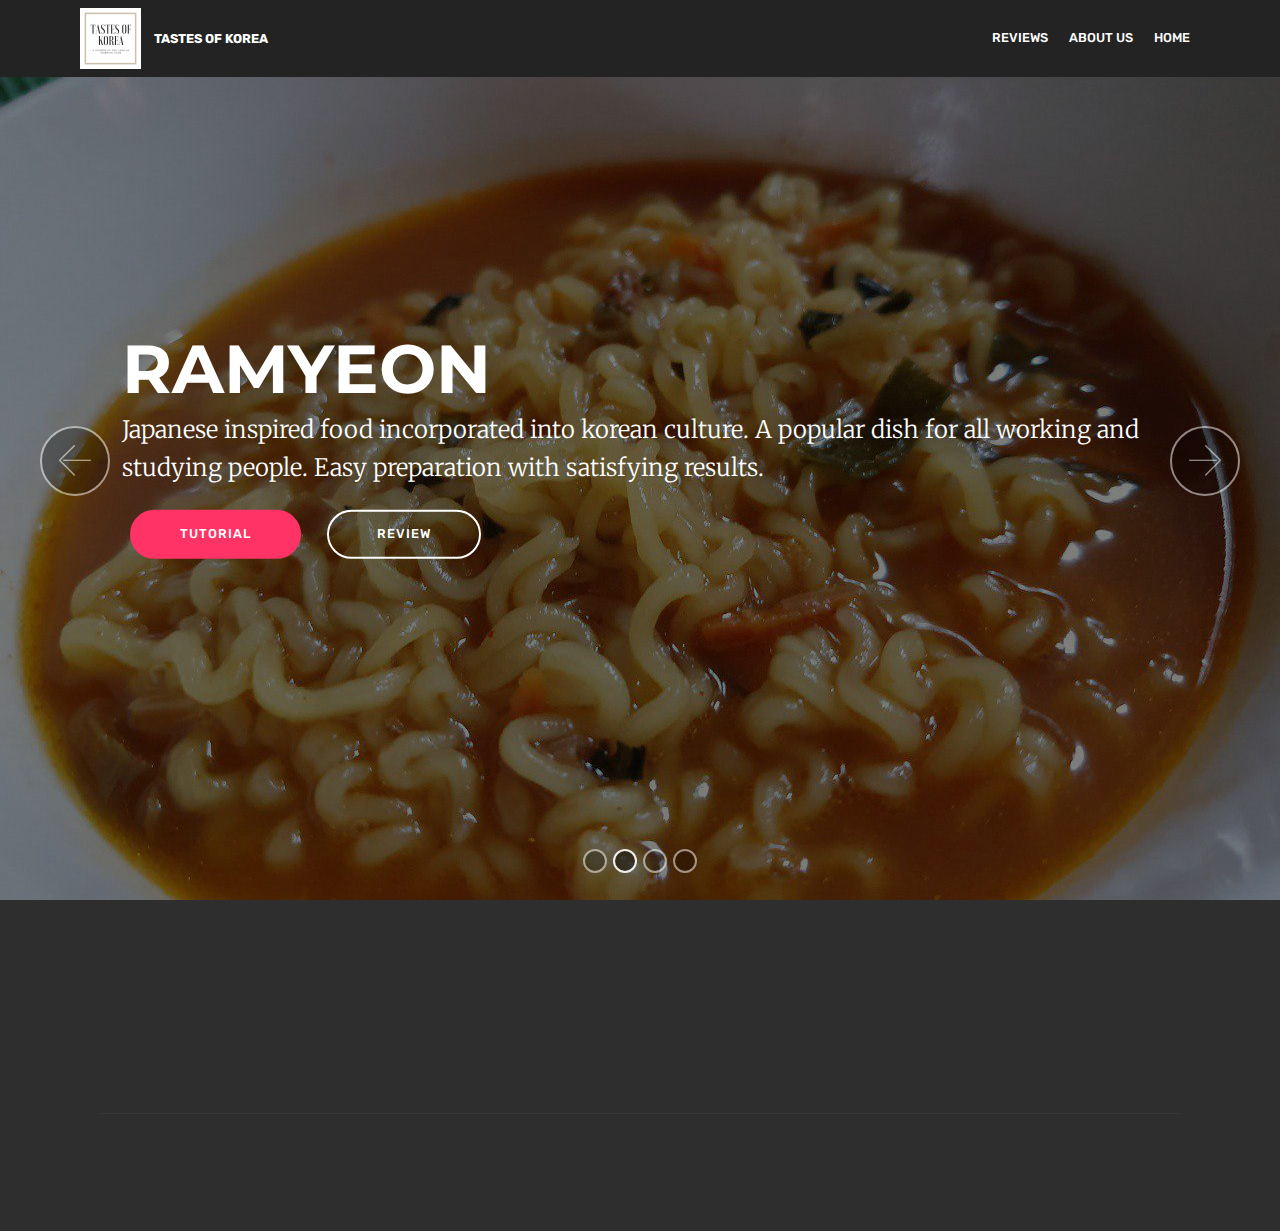
<file: index.html>
<!DOCTYPE html>
<html  >
<head>
  <!-- Site made with Mobirise Website Builder v4.11.6, https://mobirise.com -->
  <meta charset="UTF-8">
  <meta http-equiv="X-UA-Compatible" content="IE=edge">
  <meta name="generator" content="Mobirise v4.11.6, mobirise.com">
  <meta name="viewport" content="width=device-width, initial-scale=1, minimum-scale=1">
  <link rel="shortcut icon" href="assets/images/rustic-mountain-logo-2-122x122.png" type="image/x-icon">
  <meta name="description" content="">
  
  <title>Home</title>
  <link rel="stylesheet" href="assets/web/assets/mobirise-icons/mobirise-icons.css">
  <link rel="stylesheet" href="assets/bootstrap/css/bootstrap.min.css">
  <link rel="stylesheet" href="assets/bootstrap/css/bootstrap-grid.min.css">
  <link rel="stylesheet" href="assets/bootstrap/css/bootstrap-reboot.min.css">
  <link rel="stylesheet" href="assets/socicon/css/styles.css">
  <link rel="stylesheet" href="assets/tether/tether.min.css">
  <link rel="stylesheet" href="assets/animatecss/animate.min.css">
  <link rel="stylesheet" href="assets/dropdown/css/style.css">
  <link rel="stylesheet" href="assets/theme/css/style.css">
  <link rel="preload" as="style" href="assets/mobirise/css/mbr-additional.css"><link rel="stylesheet" href="assets/mobirise/css/mbr-additional.css" type="text/css">
  
  
  
</head>
<body>
  <section class="menu cid-qTkzRZLJNu" once="menu" id="menu1-0">

    

    <nav class="navbar navbar-expand beta-menu navbar-dropdown align-items-center navbar-fixed-top navbar-toggleable-sm">
        <button class="navbar-toggler navbar-toggler-right" type="button" data-toggle="collapse" data-target="#navbarSupportedContent" aria-controls="navbarSupportedContent" aria-expanded="false" aria-label="Toggle navigation">
            <div class="hamburger">
                <span></span>
                <span></span>
                <span></span>
                <span></span>
            </div>
        </button>
        <div class="menu-logo">
            <div class="navbar-brand">
                <span class="navbar-logo">
                    <a href="index.html">
                         <img src="assets/images/rustic-mountain-logo-2-122x122.png" alt="Mobirise" title="" style="height: 3.8rem;">
                    </a>
                </span>
                <span class="navbar-caption-wrap"><a class="navbar-caption text-white display-4" href="index.html">TASTES OF KOREA<br></a></span>
            </div>
        </div>
        <div class="collapse navbar-collapse" id="navbarSupportedContent">
            <ul class="navbar-nav nav-dropdown nav-right" data-app-modern-menu="true"><li class="nav-item"><a class="nav-link link text-white display-4" href="page2.html" aria-expanded="false">REVIEWS<br></a></li><li class="nav-item">
                    <a class="nav-link link text-white display-4" href="page10.html" aria-expanded="false">ABOUT US<br></a>
                </li><li class="nav-item"><a class="nav-link link text-white display-4" href="index.html">HOME</a></li></ul>
            
        </div>
    </nav>
</section>

<section class="engine"><a href="https://mobirise.info/i">web creation software</a></section><section class="carousel slide cid-rJnvjFJwVv" data-interval="false" id="slider1-3">

    

    <div class="full-screen"><div class="mbr-slider slide carousel" data-pause="true" data-keyboard="false" data-ride="carousel" data-interval="5000"><ol class="carousel-indicators"><li data-app-prevent-settings="" data-target="#slider1-3" data-slide-to="0"></li><li data-app-prevent-settings="" data-target="#slider1-3" class=" active" data-slide-to="1"></li><li data-app-prevent-settings="" data-target="#slider1-3" data-slide-to="2"></li><li data-app-prevent-settings="" data-target="#slider1-3" data-slide-to="3"></li></ol><div class="carousel-inner" role="listbox"><div class="carousel-item slider-fullscreen-image" data-bg-video-slide="false" style="background-image: url(assets/images/photo-2019-12-15-14-19-57-4-1280x960.jpg);"><div class="container container-slide"><div class="image_wrapper"><div class="mbr-overlay"></div><img src="assets/images/photo-2019-12-15-14-19-57-4-1280x960.jpg" alt="" title=""><div class="carousel-caption justify-content-center"><div class="col-10 align-left"><h2 class="mbr-fonts-style display-1"><strong>Bibimbap</strong></h2><p class="lead mbr-text mbr-fonts-style display-5">A combination of color, culture and tastes within a single bowl. Each element carefully prepared and well crafted into one nutritious dish.</p><div class="mbr-section-btn" buttons="0"><a class="btn display-4 btn-success" href="page1.html#content5-c">TUTORIAL</a> <a class="btn  btn-white-outline display-4" href="page6.html">REVIEW</a></div></div></div></div></div></div><div class="carousel-item slider-fullscreen-image active" data-bg-video-slide="false" style="background-image: url(assets/images/photo-2019-12-15-14-19-57-3-1280x960.jpg);"><div class="container container-slide"><div class="image_wrapper"><div class="mbr-overlay"></div><img src="assets/images/photo-2019-12-15-14-19-57-3-1280x960.jpg" alt="" title=""><div class="carousel-caption justify-content-center"><div class="col-10 align-left"><h2 class="mbr-fonts-style display-1"><strong>RAMYEON</strong></h2><p class="lead mbr-text mbr-fonts-style display-5">Japanese inspired food incorporated into korean culture. A popular dish for all working and studying people. Easy preparation with satisfying results.</p><div class="mbr-section-btn" buttons="0"><a class="btn display-4 btn-secondary" href="page3.html#content5-w">TUTORIAL</a> <a class="btn  btn-white-outline display-4" href="page7.html">REVIEW</a></div></div></div></div></div></div><div class="carousel-item slider-fullscreen-image" data-bg-video-slide="false" style="background-image: url(assets/images/7db02385-37d4-43d4-a9e8-cf9683033409-960x720.png);"><div class="container container-slide"><div class="image_wrapper"><div class="mbr-overlay"></div><img src="assets/images/7db02385-37d4-43d4-a9e8-cf9683033409-960x720.png" alt="" title=""><div class="carousel-caption justify-content-center"><div class="col-10 align-left"><h2 class="mbr-fonts-style display-1"><strong>GIMBAP</strong></h2><p class="lead mbr-text mbr-fonts-style display-5">A staple of korean street food. Great for all occations made from a variety of vegetables, meat and rolled in nori. Complete, fulling and healthy food for all.</p><div class="mbr-section-btn" buttons="0"><a class="btn btn-info display-4" href="page4.html#content5-19">TUTORIAL</a> <a class="btn  btn-white-outline display-4" href="page8.html">REVIEW</a></div></div></div></div></div></div><div class="carousel-item slider-fullscreen-image" data-bg-video-slide="false" style="background-image: url(assets/images/photo-2019-12-15-14-19-57-1280x960.jpg);"><div class="container container-slide"><div class="image_wrapper"><div class="mbr-overlay"></div><img src="assets/images/photo-2019-12-15-14-19-57-1280x960.jpg" alt="" title=""><div class="carousel-caption justify-content-center"><div class="col-10 align-left"><h2 class="mbr-fonts-style display-1"><strong>Kimchi Bokkeum Bap</strong></h2><p class="lead mbr-text mbr-fonts-style display-5">Kimchi Fried Rice, a popular comfort food for koreans as rice is incorporated into the unique texture and taste of kimchi with a hint of spice.
<br></p><div class="mbr-section-btn" buttons="0"><a class="btn display-4 btn-secondary" href="page5.html#content5-1m">TUTORIAL</a> <a class="btn  btn-white-outline display-4" href="page9.html">REVIEW</a></div></div></div></div></div></div></div><a data-app-prevent-settings="" class="carousel-control carousel-control-prev" role="button" data-slide="prev" href="#slider1-3"><span aria-hidden="true" class="mbri-left mbr-iconfont"></span><span class="sr-only">Previous</span></a><a data-app-prevent-settings="" class="carousel-control carousel-control-next" role="button" data-slide="next" href="#slider1-3"><span aria-hidden="true" class="mbri-right mbr-iconfont"></span><span class="sr-only">Next</span></a></div></div>

</section>

<section class="cid-qTkAaeaxX5" id="footer1-2">

    

    

    <div class="container">
        <div class="media-container-row content text-white">
            <div class="col-12 col-md-3">
                <div class="media-wrap">
                    <a href="index.html">
                        <img src="assets/images/rustic-mountain-logo-2-192x192.png" alt="Mobirise" title="">
                    </a>
                </div>
            </div>
            <div class="col-12 col-md-3 mbr-fonts-style display-7">
                <h5 class="pb-3">
                    Address
                </h5>
                <p class="mbr-text">Malolos, Bulacan, Philippines</p>
            </div>
            <div class="col-12 col-md-3 mbr-fonts-style display-7">
                <h5 class="pb-3">
                    Contacts
                </h5>
                <p class="mbr-text">
                    Email: tastesofkorea@gmail.com Phone: 09214209522 &nbsp; &nbsp; &nbsp; &nbsp; &nbsp; &nbsp; &nbsp; &nbsp; &nbsp;<br><br></p>
            </div>
            <div class="col-12 col-md-3 mbr-fonts-style display-7">
                <h5 class="pb-3"></h5>
                <p class="mbr-text"></p>
            </div>
        </div>
        <div class="footer-lower">
            <div class="media-container-row">
                <div class="col-sm-12">
                    <hr>
                </div>
            </div>
            <div class="media-container-row mbr-white">
                <div class="col-sm-6 copyright">
                    <p class="mbr-text mbr-fonts-style display-7">
                        © Copyright 2017 Mobirise - All Rights Reserved
                    </p>
                </div>
                <div class="col-md-6">
                    
                </div>
            </div>
        </div>
    </div>
</section>


  <script src="assets/web/assets/jquery/jquery.min.js"></script>
  <script src="assets/popper/popper.min.js"></script>
  <script src="assets/bootstrap/js/bootstrap.min.js"></script>
  <script src="assets/smoothscroll/smooth-scroll.js"></script>
  <script src="assets/ytplayer/jquery.mb.ytplayer.min.js"></script>
  <script src="assets/vimeoplayer/jquery.mb.vimeo_player.js"></script>
  <script src="assets/tether/tether.min.js"></script>
  <script src="assets/bootstrapcarouselswipe/bootstrap-carousel-swipe.js"></script>
  <script src="assets/viewportchecker/jquery.viewportchecker.js"></script>
  <script src="assets/dropdown/js/nav-dropdown.js"></script>
  <script src="assets/dropdown/js/navbar-dropdown.js"></script>
  <script src="assets/touchswipe/jquery.touch-swipe.min.js"></script>
  <script src="assets/theme/js/script.js"></script>
  <script src="assets/slidervideo/script.js"></script>
  
  
 <div id="scrollToTop" class="scrollToTop mbr-arrow-up"><a style="text-align: center;"><i class="mbr-arrow-up-icon mbr-arrow-up-icon-cm cm-icon cm-icon-smallarrow-up"></i></a></div>
    <input name="animation" type="hidden">
  </body>
</html>
</file>
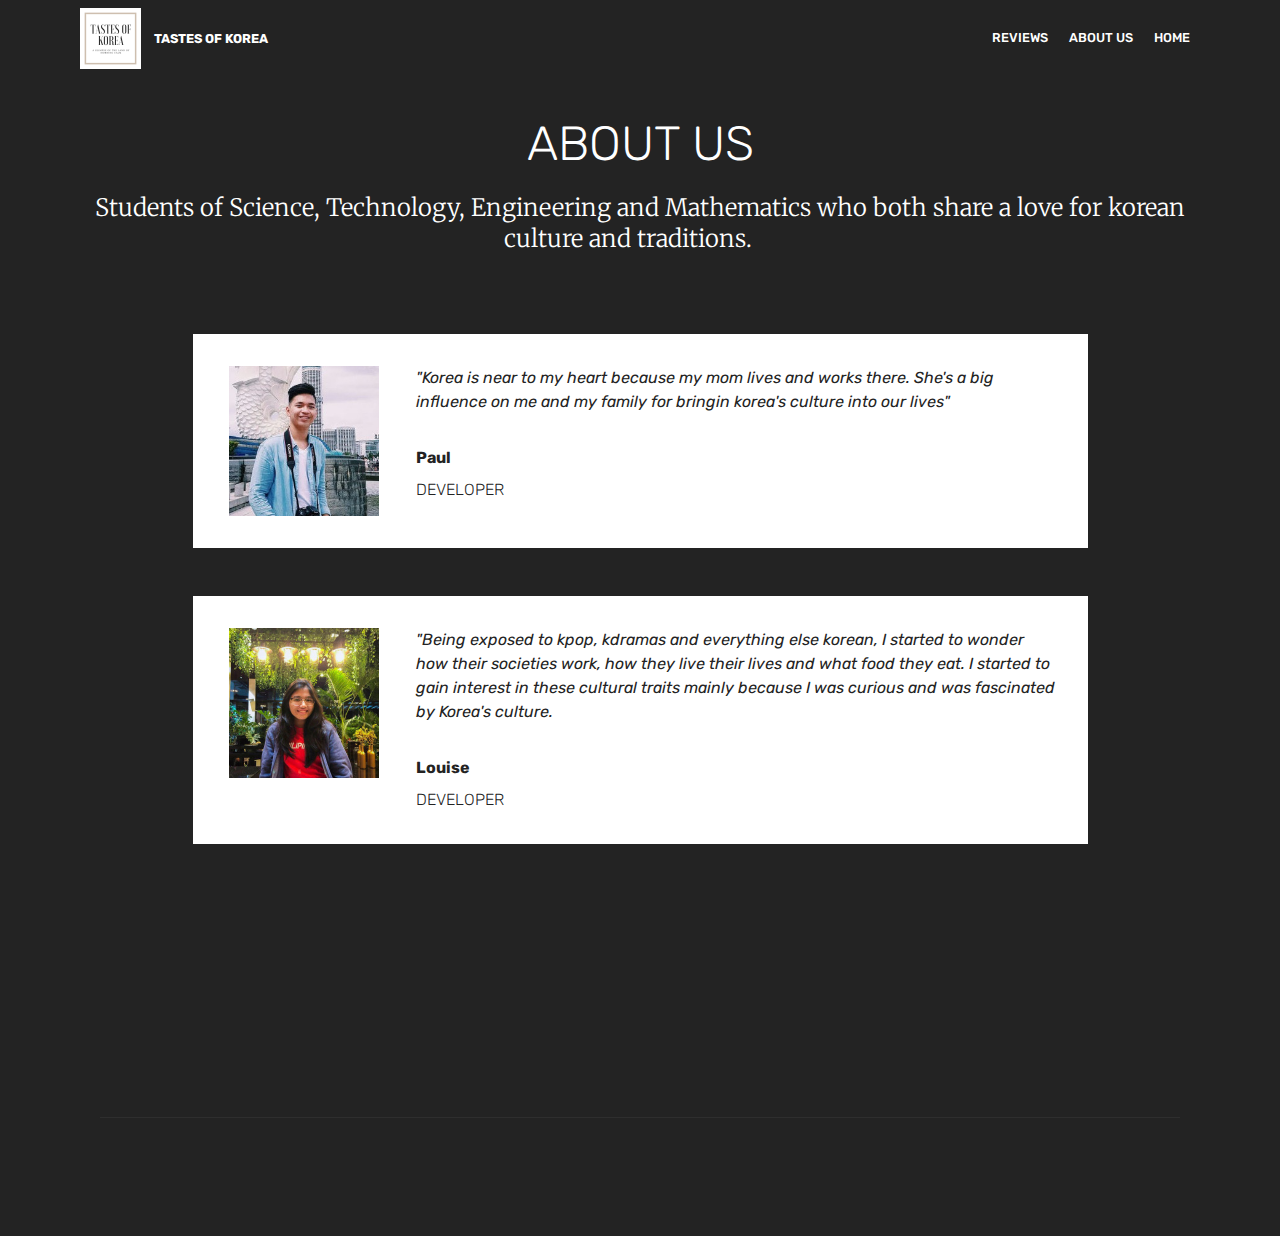
<file: page10.html>
<!DOCTYPE html>
<html  >
<head>
  <!-- Site made with Mobirise Website Builder v4.11.6, https://mobirise.com -->
  <meta charset="UTF-8">
  <meta http-equiv="X-UA-Compatible" content="IE=edge">
  <meta name="generator" content="Mobirise v4.11.6, mobirise.com">
  <meta name="viewport" content="width=device-width, initial-scale=1, minimum-scale=1">
  <link rel="shortcut icon" href="assets/images/rustic-mountain-logo-2-122x122.png" type="image/x-icon">
  <meta name="description" content="">
  
  <title>ABOUT US</title>
  <link rel="stylesheet" href="assets/web/assets/mobirise-icons/mobirise-icons.css">
  <link rel="stylesheet" href="assets/bootstrap/css/bootstrap.min.css">
  <link rel="stylesheet" href="assets/bootstrap/css/bootstrap-grid.min.css">
  <link rel="stylesheet" href="assets/bootstrap/css/bootstrap-reboot.min.css">
  <link rel="stylesheet" href="assets/socicon/css/styles.css">
  <link rel="stylesheet" href="assets/tether/tether.min.css">
  <link rel="stylesheet" href="assets/animatecss/animate.min.css">
  <link rel="stylesheet" href="assets/dropdown/css/style.css">
  <link rel="stylesheet" href="assets/theme/css/style.css">
  <link rel="preload" as="style" href="assets/mobirise/css/mbr-additional.css"><link rel="stylesheet" href="assets/mobirise/css/mbr-additional.css" type="text/css">
  
  
  
</head>
<body>
  <section class="menu cid-rKXExBmbYZ" once="menu" id="menu1-57">

    

    <nav class="navbar navbar-expand beta-menu navbar-dropdown align-items-center navbar-fixed-top navbar-toggleable-sm">
        <button class="navbar-toggler navbar-toggler-right" type="button" data-toggle="collapse" data-target="#navbarSupportedContent" aria-controls="navbarSupportedContent" aria-expanded="false" aria-label="Toggle navigation">
            <div class="hamburger">
                <span></span>
                <span></span>
                <span></span>
                <span></span>
            </div>
        </button>
        <div class="menu-logo">
            <div class="navbar-brand">
                <span class="navbar-logo">
                    <a href="index.html">
                         <img src="assets/images/rustic-mountain-logo-2-122x122.png" alt="Mobirise" title="" style="height: 3.8rem;">
                    </a>
                </span>
                <span class="navbar-caption-wrap"><a class="navbar-caption text-white display-4" href="index.html">TASTES OF KOREA<br></a></span>
            </div>
        </div>
        <div class="collapse navbar-collapse" id="navbarSupportedContent">
            <ul class="navbar-nav nav-dropdown nav-right" data-app-modern-menu="true"><li class="nav-item"><a class="nav-link link text-white display-4" href="page2.html" aria-expanded="false">REVIEWS<br></a></li><li class="nav-item">
                    <a class="nav-link link text-white display-4" href="page10.html" aria-expanded="false">ABOUT US<br></a>
                </li><li class="nav-item"><a class="nav-link link text-white display-4" href="index.html">HOME</a></li></ul>
            
        </div>
    </nav>
</section>

<section class="engine"><a href="https://mobirise.info/u">bootstrap website templates</a></section><section class="testimonials4 cid-rKXEZwlyOZ" id="testimonials4-59">

  

  
  <div class="container">
    <h2 class="pb-3 mbr-fonts-style mbr-white align-center display-2">
        ABOUT US</h2>
    <h3 class="mbr-section-subtitle mbr-light pb-3 mbr-fonts-style mbr-white align-center display-5"><p>Students of Science, Technology, Engineering and Mathematics who both share a love for korean culture and traditions. &nbsp; &nbsp;
    </p></h3>
    <div class="col-md-10 testimonials-container"> 
      

      
    <div class="testimonials-item">
        <div class="user row">
          <div class="col-lg-3 col-md-4">
            <div class="user_image">
              <img src="assets/images/26850401-10208799099729569-7712427922927945186-o-300x450.jpeg" alt="" title="">
            </div>
          </div>
          <div class="testimonials-caption col-lg-9 col-md-8">
            <div class="user_text ">
              <p class="mbr-fonts-style  display-7"><em>"Korea is near to my heart because my mom lives and works there. She's a big influence on me and my family for bringin korea's culture into our lives"</em></p>
            </div>
            <div class="user_name mbr-bold mbr-fonts-style align-left pt-3 display-7">Paul</div>
            <div class="user_desk mbr-light mbr-fonts-style align-left pt-2 display-7">DEVELOPER</div>
          </div>
        </div>
      </div><div class="testimonials-item">
        <div class="user row">
          <div class="col-lg-3 col-md-4">
            <div class="user_image">
              <img src="assets/images/50343422-2270993806505572-8185205199334277120-n-300x300.jpg" alt="" title="">
            </div>
          </div>
          <div class="testimonials-caption col-lg-9 col-md-8">
            <div class="user_text">
              <p class="mbr-fonts-style  display-7">
                 <em>"Being exposed to kpop, kdramas and everything else korean, I started to wonder how their societies work, how they live their lives and what food they eat. I started to gain interest in these cultural traits mainly because I was curious and was fascinated by Korea's culture.</em></p>
            </div>
            <div class="user_name mbr-bold mbr-fonts-style align-left pt-3 display-7">Louise</div>
            <div class="user_desk mbr-light mbr-fonts-style align-left pt-2 display-7">
                 DEVELOPER
            </div>
          </div>
        </div>
      </div></div>
  </div>
</section>

<section class="cid-rKXExCPKbR" id="footer1-58">

    

    

    <div class="container">
        <div class="media-container-row content text-white">
            <div class="col-12 col-md-3">
                <div class="media-wrap">
                    <a href="index.html">
                        <img src="assets/images/rustic-mountain-logo-2-192x192.png" alt="Mobirise" title="">
                    </a>
                </div>
            </div>
            <div class="col-12 col-md-3 mbr-fonts-style display-7">
                <h5 class="pb-3">
                    Address
                </h5>
                <p class="mbr-text">Malolos, Bulacan, Philippines</p>
            </div>
            <div class="col-12 col-md-3 mbr-fonts-style display-7">
                <h5 class="pb-3">
                    Contacts
                </h5>
                <p class="mbr-text">
                    Email: tastesofkorea@gmail.com Phone: 09214209522 &nbsp; &nbsp; &nbsp; &nbsp; &nbsp; &nbsp; &nbsp; &nbsp; &nbsp;<br><br></p>
            </div>
            <div class="col-12 col-md-3 mbr-fonts-style display-7">
                <h5 class="pb-3"></h5>
                <p class="mbr-text"></p>
            </div>
        </div>
        <div class="footer-lower">
            <div class="media-container-row">
                <div class="col-sm-12">
                    <hr>
                </div>
            </div>
            <div class="media-container-row mbr-white">
                <div class="col-sm-6 copyright">
                    <p class="mbr-text mbr-fonts-style display-7">
                        © Copyright 2017 Mobirise - All Rights Reserved
                    </p>
                </div>
                <div class="col-md-6">
                    
                </div>
            </div>
        </div>
    </div>
</section>


  <script src="assets/web/assets/jquery/jquery.min.js"></script>
  <script src="assets/popper/popper.min.js"></script>
  <script src="assets/bootstrap/js/bootstrap.min.js"></script>
  <script src="assets/smoothscroll/smooth-scroll.js"></script>
  <script src="assets/tether/tether.min.js"></script>
  <script src="assets/touchswipe/jquery.touch-swipe.min.js"></script>
  <script src="assets/viewportchecker/jquery.viewportchecker.js"></script>
  <script src="assets/dropdown/js/nav-dropdown.js"></script>
  <script src="assets/dropdown/js/navbar-dropdown.js"></script>
  <script src="assets/theme/js/script.js"></script>
  
  
 <div id="scrollToTop" class="scrollToTop mbr-arrow-up"><a style="text-align: center;"><i class="mbr-arrow-up-icon mbr-arrow-up-icon-cm cm-icon cm-icon-smallarrow-up"></i></a></div>
    <input name="animation" type="hidden">
  </body>
</html>
</file>
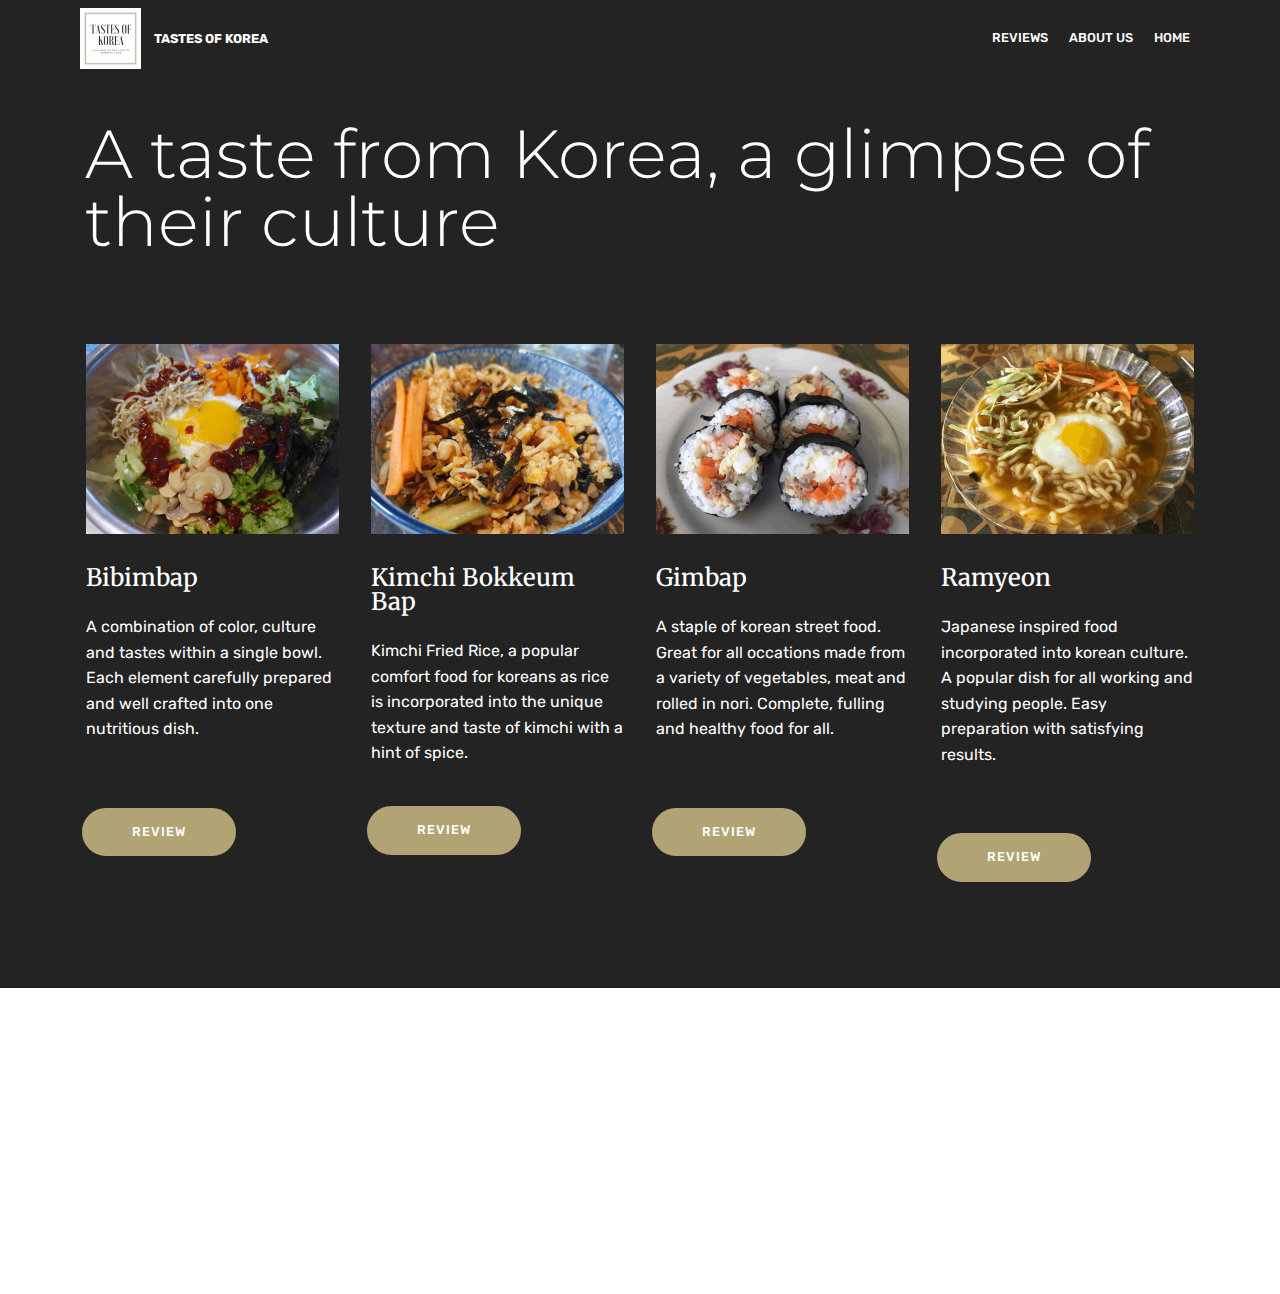
<file: page2.html>
<!DOCTYPE html>
<html  >
<head>
  <!-- Site made with Mobirise Website Builder v4.11.6, https://mobirise.com -->
  <meta charset="UTF-8">
  <meta http-equiv="X-UA-Compatible" content="IE=edge">
  <meta name="generator" content="Mobirise v4.11.6, mobirise.com">
  <meta name="viewport" content="width=device-width, initial-scale=1, minimum-scale=1">
  <link rel="shortcut icon" href="assets/images/rustic-mountain-logo-2-122x122.png" type="image/x-icon">
  <meta name="description" content="">
  
  <title>REVIEW</title>
  <link rel="stylesheet" href="assets/web/assets/mobirise-icons/mobirise-icons.css">
  <link rel="stylesheet" href="assets/bootstrap/css/bootstrap.min.css">
  <link rel="stylesheet" href="assets/bootstrap/css/bootstrap-grid.min.css">
  <link rel="stylesheet" href="assets/bootstrap/css/bootstrap-reboot.min.css">
  <link rel="stylesheet" href="assets/socicon/css/styles.css">
  <link rel="stylesheet" href="assets/tether/tether.min.css">
  <link rel="stylesheet" href="assets/animatecss/animate.min.css">
  <link rel="stylesheet" href="assets/dropdown/css/style.css">
  <link rel="stylesheet" href="assets/theme/css/style.css">
  <link rel="preload" as="style" href="assets/mobirise/css/mbr-additional.css"><link rel="stylesheet" href="assets/mobirise/css/mbr-additional.css" type="text/css">
  
  
  
</head>
<body>
  <section class="menu cid-rJsPBoi2M8" once="menu" id="menu1-8">

    

    <nav class="navbar navbar-expand beta-menu navbar-dropdown align-items-center navbar-fixed-top navbar-toggleable-sm">
        <button class="navbar-toggler navbar-toggler-right" type="button" data-toggle="collapse" data-target="#navbarSupportedContent" aria-controls="navbarSupportedContent" aria-expanded="false" aria-label="Toggle navigation">
            <div class="hamburger">
                <span></span>
                <span></span>
                <span></span>
                <span></span>
            </div>
        </button>
        <div class="menu-logo">
            <div class="navbar-brand">
                <span class="navbar-logo">
                    <a href="index.html">
                         <img src="assets/images/rustic-mountain-logo-2-122x122.png" alt="Mobirise" title="" style="height: 3.8rem;">
                    </a>
                </span>
                <span class="navbar-caption-wrap"><a class="navbar-caption text-white display-4" href="index.html">TASTES OF KOREA<br></a></span>
            </div>
        </div>
        <div class="collapse navbar-collapse" id="navbarSupportedContent">
            <ul class="navbar-nav nav-dropdown nav-right" data-app-modern-menu="true"><li class="nav-item"><a class="nav-link link text-white display-4" href="page2.html" aria-expanded="false">REVIEWS<br></a></li><li class="nav-item">
                    <a class="nav-link link text-white display-4" href="page10.html" aria-expanded="false">ABOUT US<br></a>
                </li><li class="nav-item"><a class="nav-link link text-white display-4" href="index.html">HOME</a></li></ul>
            
        </div>
    </nav>
</section>

<section class="engine"><a href="https://mobirise.info/t">free amp template</a></section><section class="services1 cid-rKHW60hZVM" id="services1-54">
    <!---->
    
    <!---->
    <!--Overlay-->
    
    <!--Container-->
    <div class="container">
        <div class="row justify-content-center">
            <!--Titles-->
            <div class="title pb-5 col-12">
                <h2 class="align-left pb-3 mbr-fonts-style display-1">A taste from Korea, a glimpse of their culture</h2>
                
            </div>
            <!--Card-1-->
            <div class="card col-12 col-md-6 p-3 col-lg-3">
                <div class="card-wrapper">
                    <div class="card-img">
                        <img src="assets/images/photo-2019-12-15-14-19-58-506x380.jpg" alt="Mobirise" title="">
                    </div>
                    <div class="card-box">
                        <h4 class="card-title mbr-fonts-style display-5">
                            Bibimbap</h4>
                        <p class="mbr-text mbr-fonts-style display-7">
                            A combination of color, culture and tastes within a single bowl. Each element carefully prepared and well crafted into one nutritious dish.<br><br>
                        </p>
                        <!--Btn-->
                        <div class="mbr-section-btn align-left"><a href="page6.html" class="btn btn-danger display-4">
                                REVIEW</a></div>
                    </div>
                </div>
            </div>
            <!--Card-2-->
            <div class="card col-12 col-md-6 p-3 col-lg-3">
                <div class="card-wrapper">
                    <div class="card-img">
                        <img src="assets/images/photo-2019-12-15-14-19-57-506x380.jpg" alt="Mobirise" title="">
                    </div>
                    <div class="card-box">
                        <h4 class="card-title mbr-fonts-style display-5">Kimchi Bokkeum Bap</h4>
                        <p class="mbr-text mbr-fonts-style display-7">
                            Kimchi Fried Rice, a popular comfort food for koreans as rice is incorporated into the unique texture and taste of kimchi with a hint of spice.
                        </p>
                        <!--Btn-->
                        <div class="mbr-section-btn align-left"><a href="page9.html" class="btn btn-danger display-4">
                                REVIEW</a></div>
                    </div>
                </div>
            </div>
            <!--Card-3-->
            <div class="card col-12 col-md-6 p-3 col-lg-3">
                <div class="card-wrapper">
                    <div class="card-img">
                        <img src="assets/images/7db02385-37d4-43d4-a9e8-cf9683033409-506x380.png" alt="Mobirise" title="">
                    </div>
                    <div class="card-box">
                        <h4 class="card-title mbr-fonts-style display-5">
                            Gimbap</h4>
                        <p class="mbr-text mbr-fonts-style display-7">
                            A staple of korean street food. Great for all occations made from a variety of vegetables, meat and rolled in nori. Complete, fulling and healthy food for all.<br><br>
                        </p>
                        <!--Btn-->
                        <div class="mbr-section-btn align-left"><a href="page8.html" class="btn btn-danger display-4">
                                REVIEW</a></div>
                    </div>
                </div>
            </div>
            <!--Card-4-->
            <div class="card col-12 col-md-6 p-3 col-lg-3 last-child">
                <div class="card-wrapper">
                    <div class="card-img">
                        <img src="assets/images/341cd690-35d1-4bee-ac7c-729e2ff54ff1-506x380.png" alt="Mobirise" title="">
                    </div>
                    <div class="card-box">
                        <h4 class="card-title mbr-fonts-style display-5">
                            Ramyeon</h4>
                        <p class="mbr-text mbr-fonts-style display-7">
                            Japanese inspired food incorporated into korean culture. A popular dish for all working and studying people. Easy preparation with satisfying results.<br><br>
                        </p>
                        <!--Btn-->
                        <div class="mbr-section-btn align-left"><a href="page7.html" class="btn btn-danger display-4">REVIEW</a></div>
                    </div>
                </div>
            </div>
        </div>
    </div>
</section>

<section class="cid-rJsPBqzHKL mbr-reveal" id="footer1-a">

    

    

    <div class="container">
        <div class="media-container-row content text-white">
            <div class="col-12 col-md-3">
                <div class="media-wrap">
                    <a href="index.html">
                        <img src="assets/images/rustic-mountain-logo-2-192x192.png" alt="Mobirise" title="">
                    </a>
                </div>
            </div>
            <div class="col-12 col-md-3 mbr-fonts-style display-7">
                <h5 class="pb-3">
                    Address
                </h5>
                <p class="mbr-text">Malolos, Bulacan, Philippines<br><br></p>
            </div>
            <div class="col-12 col-md-3 mbr-fonts-style display-7">
                <h5 class="pb-3">
                    Contacts
                </h5>
                <p class="mbr-text">Email: tastesofkorea@gmail.com Phone: 09214209522 &nbsp; &nbsp; &nbsp;</p>
            </div>
            <div class="col-12 col-md-3 mbr-fonts-style display-7">
                <h5 class="pb-3"></h5>
                <p class="mbr-text"></p>
            </div>
        </div>
        <div class="footer-lower">
            <div class="media-container-row">
                <div class="col-sm-12">
                    <hr>
                </div>
            </div>
            <div class="media-container-row mbr-white">
                <div class="col-sm-6 copyright">
                    <p class="mbr-text mbr-fonts-style display-7">
                        © Copyright 2017 Mobirise - All Rights Reserved
                    </p>
                </div>
                <div class="col-md-6">
                    
                </div>
            </div>
        </div>
    </div>
</section>


  <script src="assets/web/assets/jquery/jquery.min.js"></script>
  <script src="assets/popper/popper.min.js"></script>
  <script src="assets/bootstrap/js/bootstrap.min.js"></script>
  <script src="assets/smoothscroll/smooth-scroll.js"></script>
  <script src="assets/tether/tether.min.js"></script>
  <script src="assets/touchswipe/jquery.touch-swipe.min.js"></script>
  <script src="assets/viewportchecker/jquery.viewportchecker.js"></script>
  <script src="assets/dropdown/js/nav-dropdown.js"></script>
  <script src="assets/dropdown/js/navbar-dropdown.js"></script>
  <script src="assets/theme/js/script.js"></script>
  
  
 <div id="scrollToTop" class="scrollToTop mbr-arrow-up"><a style="text-align: center;"><i class="mbr-arrow-up-icon mbr-arrow-up-icon-cm cm-icon cm-icon-smallarrow-up"></i></a></div>
    <input name="animation" type="hidden">
  </body>
</html>
</file>
<file: assets/web/assets/mobirise-icons/mobirise-icons.css>
@font-face {
  font-family: 'MobiriseIcons';
  src:  url('mobirise-icons.eot?spat4u');
  src:  url('mobirise-icons.eot?spat4u#iefix') format('embedded-opentype'),
    url('mobirise-icons.ttf?spat4u') format('truetype'),
    url('mobirise-icons.woff?spat4u') format('woff'),
    url('mobirise-icons.svg?spat4u#MobiriseIcons') format('svg');
  font-weight: normal;
  font-style: normal;
  font-display: swap;
}

[class^="mbri-"], [class*=" mbri-"] {
  /* use !important to prevent issues with browser extensions that change fonts */
  font-family: MobiriseIcons !important;
  speak: none;
  font-style: normal;
  font-weight: normal;
  font-variant: normal;
  text-transform: none;
  line-height: 1;

  /* Better Font Rendering =========== */
  -webkit-font-smoothing: antialiased;
  -moz-osx-font-smoothing: grayscale;
}

.mbri-add-submenu:before {
  content: "\e900";
}
.mbri-alert:before {
  content: "\e901";
}
.mbri-align-center:before {
  content: "\e902";
}
.mbri-align-justify:before {
  content: "\e903";
}
.mbri-align-left:before {
  content: "\e904";
}
.mbri-align-right:before {
  content: "\e905";
}
.mbri-android:before {
  content: "\e906";
}
.mbri-apple:before {
  content: "\e907";
}
.mbri-arrow-down:before {
  content: "\e908";
}
.mbri-arrow-next:before {
  content: "\e909";
}
.mbri-arrow-prev:before {
  content: "\e90a";
}
.mbri-arrow-up:before {
  content: "\e90b";
}
.mbri-bold:before {
  content: "\e90c";
}
.mbri-bookmark:before {
  content: "\e90d";
}
.mbri-bootstrap:before {
  content: "\e90e";
}
.mbri-briefcase:before {
  content: "\e90f";
}
.mbri-browse:before {
  content: "\e910";
}
.mbri-bulleted-list:before {
  content: "\e911";
}
.mbri-calendar:before {
  content: "\e912";
}
.mbri-camera:before {
  content: "\e913";
}
.mbri-cart-add:before {
  content: "\e914";
}
.mbri-cart-full:before {
  content: "\e915";
}
.mbri-cash:before {
  content: "\e916";
}
.mbri-change-style:before {
  content: "\e917";
}
.mbri-chat:before {
  content: "\e918";
}
.mbri-clock:before {
  content: "\e919";
}
.mbri-close:before {
  content: "\e91a";
}
.mbri-cloud:before {
  content: "\e91b";
}
.mbri-code:before {
  content: "\e91c";
}
.mbri-contact-form:before {
  content: "\e91d";
}
.mbri-credit-card:before {
  content: "\e91e";
}
.mbri-cursor-click:before {
  content: "\e91f";
}
.mbri-cust-feedback:before {
  content: "\e920";
}
.mbri-database:before {
  content: "\e921";
}
.mbri-delivery:before {
  content: "\e922";
}
.mbri-desktop:before {
  content: "\e923";
}
.mbri-devices:before {
  content: "\e924";
}
.mbri-down:before {
  content: "\e925";
}
.mbri-download:before {
  content: "\e989";
}
.mbri-drag-n-drop:before {
  content: "\e927";
}
.mbri-drag-n-drop2:before {
  content: "\e928";
}
.mbri-edit:before {
  content: "\e929";
}
.mbri-edit2:before {
  content: "\e92a";
}
.mbri-error:before {
  content: "\e92b";
}
.mbri-extension:before {
  content: "\e92c";
}
.mbri-features:before {
  content: "\e92d";
}
.mbri-file:before {
  content: "\e92e";
}
.mbri-flag:before {
  content: "\e92f";
}
.mbri-folder:before {
  content: "\e930";
}
.mbri-gift:before {
  content: "\e931";
}
.mbri-github:before {
  content: "\e932";
}
.mbri-globe:before {
  content: "\e933";
}
.mbri-globe-2:before {
  content: "\e934";
}
.mbri-growing-chart:before {
  content: "\e935";
}
.mbri-hearth:before {
  content: "\e936";
}
.mbri-help:before {
  content: "\e937";
}
.mbri-home:before {
  content: "\e938";
}
.mbri-hot-cup:before {
  content: "\e939";
}
.mbri-idea:before {
  content: "\e93a";
}
.mbri-image-gallery:before {
  content: "\e93b";
}
.mbri-image-slider:before {
  content: "\e93c";
}
.mbri-info:before {
  content: "\e93d";
}
.mbri-italic:before {
  content: "\e93e";
}
.mbri-key:before {
  content: "\e93f";
}
.mbri-laptop:before {
  content: "\e940";
}
.mbri-layers:before {
  content: "\e941";
}
.mbri-left-right:before {
  content: "\e942";
}
.mbri-left:before {
  content: "\e943";
}
.mbri-letter:before {
  content: "\e944";
}
.mbri-like:before {
  content: "\e945";
}
.mbri-link:before {
  content: "\e946";
}
.mbri-lock:before {
  content: "\e947";
}
.mbri-login:before {
  content: "\e948";
}
.mbri-logout:before {
  content: "\e949";
}
.mbri-magic-stick:before {
  content: "\e94a";
}
.mbri-map-pin:before {
  content: "\e94b";
}
.mbri-menu:before {
  content: "\e94c";
}
.mbri-mobile:before {
  content: "\e94d";
}
.mbri-mobile2:before {
  content: "\e94e";
}
.mbri-mobirise:before {
  content: "\e94f";
}
.mbri-more-horizontal:before {
  content: "\e950";
}
.mbri-more-vertical:before {
  content: "\e951";
}
.mbri-music:before {
  content: "\e952";
}
.mbri-new-file:before {
  content: "\e953";
}
.mbri-numbered-list:before {
  content: "\e954";
}
.mbri-opened-folder:before {
  content: "\e955";
}
.mbri-pages:before {
  content: "\e956";
}
.mbri-paper-plane:before {
  content: "\e957";
}
.mbri-paperclip:before {
  content: "\e958";
}
.mbri-photo:before {
  content: "\e959";
}
.mbri-photos:before {
  content: "\e95a";
}
.mbri-pin:before {
  content: "\e95b";
}
.mbri-play:before {
  content: "\e95c";
}
.mbri-plus:before {
  content: "\e95d";
}
.mbri-preview:before {
  content: "\e95e";
}
.mbri-print:before {
  content: "\e95f";
}
.mbri-protect:before {
  content: "\e960";
}
.mbri-question:before {
  content: "\e961";
}
.mbri-quote-left:before {
  content: "\e962";
}
.mbri-quote-right:before {
  content: "\e963";
}
.mbri-refresh:before {
  content: "\e964";
}
.mbri-responsive:before {
  content: "\e965";
}
.mbri-right:before {
  content: "\e966";
}
.mbri-rocket:before {
  content: "\e967";
}
.mbri-sad-face:before {
  content: "\e968";
}
.mbri-sale:before {
  content: "\e969";
}
.mbri-save:before {
  content: "\e96a";
}
.mbri-search:before {
  content: "\e96b";
}
.mbri-setting:before {
  content: "\e96c";
}
.mbri-setting2:before {
  content: "\e96d";
}
.mbri-setting3:before {
  content: "\e96e";
}
.mbri-share:before {
  content: "\e96f";
}
.mbri-shopping-bag:before {
  content: "\e970";
}
.mbri-shopping-basket:before {
  content: "\e971";
}
.mbri-shopping-cart:before {
  content: "\e972";
}
.mbri-sites:before {
  content: "\e973";
}
.mbri-smile-face:before {
  content: "\e974";
}
.mbri-speed:before {
  content: "\e975";
}
.mbri-star:before {
  content: "\e976";
}
.mbri-success:before {
  content: "\e977";
}
.mbri-sun:before {
  content: "\e978";
}
.mbri-sun2:before {
  content: "\e979";
}
.mbri-tablet:before {
  content: "\e97a";
}
.mbri-tablet-vertical:before {
  content: "\e97b";
}
.mbri-target:before {
  content: "\e97c";
}
.mbri-timer:before {
  content: "\e97d";
}
.mbri-to-ftp:before {
  content: "\e97e";
}
.mbri-to-local-drive:before {
  content: "\e97f";
}
.mbri-touch-swipe:before {
  content: "\e980";
}
.mbri-touch:before {
  content: "\e981";
}
.mbri-trash:before {
  content: "\e982";
}
.mbri-underline:before {
  content: "\e983";
}
.mbri-unlink:before {
  content: "\e984";
}
.mbri-unlock:before {
  content: "\e985";
}
.mbri-up-down:before {
  content: "\e986";
}
.mbri-up:before {
  content: "\e987";
}
.mbri-update:before {
  content: "\e988";
}
.mbri-upload:before {
 content: "\e926"; 
}
.mbri-user:before {
  content: "\e98a";
}
.mbri-user2:before {
  content: "\e98b";
}
.mbri-users:before {
  content: "\e98c";
}
.mbri-video:before {
  content: "\e98d";
}
.mbri-video-play:before {
  content: "\e98e";
}
.mbri-watch:before {
  content: "\e98f";
}
.mbri-website-theme:before {
  content: "\e990";
}
.mbri-wifi:before {
  content: "\e991";
}
.mbri-windows:before {
  content: "\e992";
}
.mbri-zoom-out:before {
  content: "\e993";
}
.mbri-redo:before {
  content: "\e994";
}
.mbri-undo:before {
  content: "\e995";
}
</file>
<file: assets/socicon/css/styles.css>
@charset "UTF-8";

@font-face {
  font-family: "socicon";
  src:url("../fonts/socicon.eot");
  src:url("../fonts/socicon.eot?#iefix") format("embedded-opentype"),
    url("../fonts/socicon.woff") format("woff"),
    url("../fonts/socicon.ttf") format("truetype"),
    url("../fonts/socicon.svg#socicon") format("svg");
  font-weight: normal;
  font-style: normal;
  font-display:swap;
}

[data-icon]:before {
  font-family: "socicon" !important;
  content: attr(data-icon);
  font-style: normal !important;
  font-weight: normal !important;
  font-variant: normal !important;
  text-transform: none !important;
  speak: none;
  line-height: 1;
  -webkit-font-smoothing: antialiased;
  -moz-osx-font-smoothing: grayscale;
}

[class^="socicon-"]:before,
[class*=" socicon-"]:before {
  font-family: "socicon" !important;
  font-style: normal !important;
  font-weight: normal !important;
  font-variant: normal !important;
  text-transform: none !important;
  speak: none;
  line-height: 1;
  -webkit-font-smoothing: antialiased;
  -moz-osx-font-smoothing: grayscale;
}

.socicon-modelmayhem:before {
  content: "\e000";
}
.socicon-mixcloud:before {
  content: "\e001";
}
.socicon-drupal:before {
  content: "\e002";
}
.socicon-swarm:before {
  content: "\e003";
}
.socicon-istock:before {
  content: "\e004";
}
.socicon-yammer:before {
  content: "\e005";
}
.socicon-ello:before {
  content: "\e006";
}
.socicon-stackoverflow:before {
  content: "\e007";
}
.socicon-persona:before {
  content: "\e008";
}
.socicon-triplej:before {
  content: "\e009";
}
.socicon-houzz:before {
  content: "\e00a";
}
.socicon-rss:before {
  content: "\e00b";
}
.socicon-paypal:before {
  content: "\e00c";
}
.socicon-odnoklassniki:before {
  content: "\e00d";
}
.socicon-airbnb:before {
  content: "\e00e";
}
.socicon-periscope:before {
  content: "\e00f";
}
.socicon-outlook:before {
  content: "\e010";
}
.socicon-coderwall:before {
  content: "\e011";
}
.socicon-tripadvisor:before {
  content: "\e012";
}
.socicon-appnet:before {
  content: "\e013";
}
.socicon-goodreads:before {
  content: "\e014";
}
.socicon-tripit:before {
  content: "\e015";
}
.socicon-lanyrd:before {
  content: "\e016";
}
.socicon-slideshare:before {
  content: "\e017";
}
.socicon-buffer:before {
  content: "\e018";
}
.socicon-disqus:before {
  content: "\e019";
}
.socicon-vkontakte:before {
  content: "\e01a";
}
.socicon-whatsapp:before {
  content: "\e01b";
}
.socicon-patreon:before {
  content: "\e01c";
}
.socicon-storehouse:before {
  content: "\e01d";
}
.socicon-pocket:before {
  content: "\e01e";
}
.socicon-mail:before {
  content: "\e01f";
}
.socicon-blogger:before {
  content: "\e020";
}
.socicon-technorati:before {
  content: "\e021";
}
.socicon-reddit:before {
  content: "\e022";
}
.socicon-dribbble:before {
  content: "\e023";
}
.socicon-stumbleupon:before {
  content: "\e024";
}
.socicon-digg:before {
  content: "\e025";
}
.socicon-envato:before {
  content: "\e026";
}
.socicon-behance:before {
  content: "\e027";
}
.socicon-delicious:before {
  content: "\e028";
}
.socicon-deviantart:before {
  content: "\e029";
}
.socicon-forrst:before {
  content: "\e02a";
}
.socicon-play:before {
  content: "\e02b";
}
.socicon-zerply:before {
  content: "\e02c";
}
.socicon-wikipedia:before {
  content: "\e02d";
}
.socicon-apple:before {
  content: "\e02e";
}
.socicon-flattr:before {
  content: "\e02f";
}
.socicon-github:before {
  content: "\e030";
}
.socicon-renren:before {
  content: "\e031";
}
.socicon-friendfeed:before {
  content: "\e032";
}
.socicon-newsvine:before {
  content: "\e033";
}
.socicon-identica:before {
  content: "\e034";
}
.socicon-bebo:before {
  content: "\e035";
}
.socicon-zynga:before {
  content: "\e036";
}
.socicon-steam:before {
  content: "\e037";
}
.socicon-xbox:before {
  content: "\e038";
}
.socicon-windows:before {
  content: "\e039";
}
.socicon-qq:before {
  content: "\e03a";
}
.socicon-douban:before {
  content: "\e03b";
}
.socicon-meetup:before {
  content: "\e03c";
}
.socicon-playstation:before {
  content: "\e03d";
}
.socicon-android:before {
  content: "\e03e";
}
.socicon-snapchat:before {
  content: "\e03f";
}
.socicon-twitter:before {
  content: "\e040";
}
.socicon-facebook:before {
  content: "\e041";
}
.socicon-googleplus:before {
  content: "\e042";
}
.socicon-pinterest:before {
  content: "\e043";
}
.socicon-foursquare:before {
  content: "\e044";
}
.socicon-yahoo:before {
  content: "\e045";
}
.socicon-skype:before {
  content: "\e046";
}
.socicon-yelp:before {
  content: "\e047";
}
.socicon-feedburner:before {
  content: "\e048";
}
.socicon-linkedin:before {
  content: "\e049";
}
.socicon-viadeo:before {
  content: "\e04a";
}
.socicon-xing:before {
  content: "\e04b";
}
.socicon-myspace:before {
  content: "\e04c";
}
.socicon-soundcloud:before {
  content: "\e04d";
}
.socicon-spotify:before {
  content: "\e04e";
}
.socicon-grooveshark:before {
  content: "\e04f";
}
.socicon-lastfm:before {
  content: "\e050";
}
.socicon-youtube:before {
  content: "\e051";
}
.socicon-vimeo:before {
  content: "\e052";
}
.socicon-dailymotion:before {
  content: "\e053";
}
.socicon-vine:before {
  content: "\e054";
}
.socicon-flickr:before {
  content: "\e055";
}
.socicon-500px:before {
  content: "\e056";
}
.socicon-wordpress:before {
  content: "\e058";
}
.socicon-tumblr:before {
  content: "\e059";
}
.socicon-twitch:before {
  content: "\e05a";
}
.socicon-8tracks:before {
  content: "\e05b";
}
.socicon-amazon:before {
  content: "\e05c";
}
.socicon-icq:before {
  content: "\e05d";
}
.socicon-smugmug:before {
  content: "\e05e";
}
.socicon-ravelry:before {
  content: "\e05f";
}
.socicon-weibo:before {
  content: "\e060";
}
.socicon-baidu:before {
  content: "\e061";
}
.socicon-angellist:before {
  content: "\e062";
}
.socicon-ebay:before {
  content: "\e063";
}
.socicon-imdb:before {
  content: "\e064";
}
.socicon-stayfriends:before {
  content: "\e065";
}
.socicon-residentadvisor:before {
  content: "\e066";
}
.socicon-google:before {
  content: "\e067";
}
.socicon-yandex:before {
  content: "\e068";
}
.socicon-sharethis:before {
  content: "\e069";
}
.socicon-bandcamp:before {
  content: "\e06a";
}
.socicon-itunes:before {
  content: "\e06b";
}
.socicon-deezer:before {
  content: "\e06c";
}
.socicon-telegram:before {
  content: "\e06e";
}
.socicon-openid:before {
  content: "\e06f";
}
.socicon-amplement:before {
  content: "\e070";
}
.socicon-viber:before {
  content: "\e071";
}
.socicon-zomato:before {
  content: "\e072";
}
.socicon-draugiem:before {
  content: "\e074";
}
.socicon-endomodo:before {
  content: "\e075";
}
.socicon-filmweb:before {
  content: "\e076";
}
.socicon-stackexchange:before {
  content: "\e077";
}
.socicon-wykop:before {
  content: "\e078";
}
.socicon-teamspeak:before {
  content: "\e079";
}
.socicon-teamviewer:before {
  content: "\e07a";
}
.socicon-ventrilo:before {
  content: "\e07b";
}
.socicon-younow:before {
  content: "\e07c";
}
.socicon-raidcall:before {
  content: "\e07d";
}
.socicon-mumble:before {
  content: "\e07e";
}
.socicon-medium:before {
  content: "\e06d";
}
.socicon-bebee:before {
  content: "\e07f";
}
.socicon-hitbox:before {
  content: "\e080";
}
.socicon-reverbnation:before {
  content: "\e081";
}
.socicon-formulr:before {
  content: "\e082";
}
.socicon-instagram:before {
  content: "\e057";
}
.socicon-battlenet:before {
  content: "\e083";
}
.socicon-chrome:before {
  content: "\e084";
}
.socicon-discord:before {
  content: "\e086";
}
.socicon-issuu:before {
  content: "\e087";
}
.socicon-macos:before {
  content: "\e088";
}
.socicon-firefox:before {
  content: "\e089";
}
.socicon-opera:before {
  content: "\e08d";
}
.socicon-keybase:before {
  content: "\e090";
}
.socicon-alliance:before {
  content: "\e091";
}
.socicon-livejournal:before {
  content: "\e092";
}
.socicon-googlephotos:before {
  content: "\e093";
}
.socicon-horde:before {
  content: "\e094";
}
.socicon-etsy:before {
  content: "\e095";
}
.socicon-zapier:before {
  content: "\e096";
}
.socicon-google-scholar:before {
  content: "\e097";
}
.socicon-researchgate:before {
  content: "\e098";
}
.socicon-wechat:before {
  content: "\e099";
}
.socicon-strava:before {
  content: "\e09a";
}
.socicon-line:before {
  content: "\e09b";
}
.socicon-lyft:before {
  content: "\e09c";
}
.socicon-uber:before {
  content: "\e09d";
}
.socicon-songkick:before {
  content: "\e09e";
}
.socicon-viewbug:before {
  content: "\e09f";
}
.socicon-googlegroups:before {
  content: "\e0a0";
}
.socicon-quora:before {
  content: "\e073";
}
.socicon-diablo:before {
  content: "\e085";
}
.socicon-blizzard:before {
  content: "\e0a1";
}
.socicon-hearthstone:before {
  content: "\e08b";
}
.socicon-heroes:before {
  content: "\e08a";
}
.socicon-overwatch:before {
  content: "\e08c";
}
.socicon-warcraft:before {
  content: "\e08e";
}
.socicon-starcraft:before {
  content: "\e08f";
}
.socicon-beam:before {
  content: "\e0a2";
}
.socicon-curse:before {
  content: "\e0a3";
}
.socicon-player:before {
  content: "\e0a4";
}
.socicon-streamjar:before {
  content: "\e0a5";
}
.socicon-nintendo:before {
  content: "\e0a6";
}
.socicon-hellocoton:before {
  content: "\e0a7";
}
</file>
<file: assets/dropdown/css/style.css>
.navbar-dropdown {
  left: 0;
  padding: 0;
  position: absolute;
  right: 0;
  top: 0;
  transition: all 0.45s ease;
  z-index: 1030;
  background: #282828; }
  .navbar-dropdown .navbar-logo {
    margin-right: 0.8rem;
    transition: margin 0.3s ease-in-out;
    vertical-align: middle; }
    .navbar-dropdown .navbar-logo img {
      height: 3.125rem;
      transition: all 0.3s ease-in-out; }
    .navbar-dropdown .navbar-logo.mbr-iconfont {
      font-size: 3.125rem;
      line-height: 3.125rem; }
  .navbar-dropdown .navbar-caption {
    font-weight: 700;
    white-space: normal;
    vertical-align: -4px;
    line-height: 3.125rem !important; }
    .navbar-dropdown .navbar-caption, .navbar-dropdown .navbar-caption:hover {
      color: inherit;
      text-decoration: none; }
  .navbar-dropdown .mbr-iconfont + .navbar-caption {
    vertical-align: -1px; }
  .navbar-dropdown.navbar-fixed-top {
    position: fixed; }
  .navbar-dropdown .navbar-brand span {
    vertical-align: -4px; }
  .navbar-dropdown.bg-color.transparent {
    background: none; }
  .navbar-dropdown.navbar-short .navbar-brand {
    padding: 0.625rem 0; }
    .navbar-dropdown.navbar-short .navbar-brand span {
      vertical-align: -1px; }
  .navbar-dropdown.navbar-short .navbar-caption {
    line-height: 2.375rem !important;
    vertical-align: -2px; }
  .navbar-dropdown.navbar-short .navbar-logo {
    margin-right: 0.5rem; }
    .navbar-dropdown.navbar-short .navbar-logo img {
      height: 2.375rem; }
    .navbar-dropdown.navbar-short .navbar-logo.mbr-iconfont {
      font-size: 2.375rem;
      line-height: 2.375rem; }
  .navbar-dropdown.navbar-short .mbr-table-cell {
    height: 3.625rem; }
  .navbar-dropdown .navbar-close {
    left: 0.6875rem;
    position: fixed;
    top: 0.75rem;
    z-index: 1000; }
  .navbar-dropdown .hamburger-icon {
    content: "";
    display: inline-block;
    vertical-align: middle;
    width: 16px;
    -webkit-box-shadow: 0 -6px 0 1px #282828,0 0 0 1px #282828,0 6px 0 1px #282828;
    -moz-box-shadow: 0 -6px 0 1px #282828,0 0 0 1px #282828,0 6px 0 1px #282828;
    box-shadow: 0 -6px 0 1px #282828,0 0 0 1px #282828,0 6px 0 1px #282828; }

.dropdown-menu .dropdown-toggle[data-toggle="dropdown-submenu"]::after {
  border-bottom: 0.35em solid transparent;
  border-left: 0.35em solid;
  border-right: 0;
  border-top: 0.35em solid transparent;
  margin-left: 0.3rem; }

.dropdown-menu .dropdown-item:focus {
  outline: 0; }

.nav-dropdown {
  font-size: 0.75rem;
  font-weight: 500;
  height: auto !important; }
  .nav-dropdown .nav-btn {
    padding-left: 1rem; }
  .nav-dropdown .link {
    margin: .667em 1.667em;
    font-weight: 500;
    padding: 0;
    transition: color .2s ease-in-out; }
    .nav-dropdown .link.dropdown-toggle {
      margin-right: 2.583em; }
      .nav-dropdown .link.dropdown-toggle::after {
        margin-left: .25rem;
        border-top: 0.35em solid;
        border-right: 0.35em solid transparent;
        border-left: 0.35em solid transparent;
        border-bottom: 0; }
      .nav-dropdown .link.dropdown-toggle[aria-expanded="true"] {
        margin: 0;
        padding: 0.667em 3.263em  0.667em 1.667em; }
  .nav-dropdown .link::after,
  .nav-dropdown .dropdown-item::after {
    color: inherit; }
  .nav-dropdown .btn {
    font-size: 0.75rem;
    font-weight: 700;
    letter-spacing: 0;
    margin-bottom: 0;
    padding-left: 1.25rem;
    padding-right: 1.25rem; }
  .nav-dropdown .dropdown-menu {
    border-radius: 0;
    border: 0;
    left: 0;
    margin: 0;
    padding-bottom: 1.25rem;
    padding-top: 1.25rem;
    position: relative; }
  .nav-dropdown .dropdown-submenu {
    margin-left: 0.125rem;
    top: 0; }
  .nav-dropdown .dropdown-item {
    font-weight: 500;
    line-height: 2;
    padding: 0.3846em 4.615em 0.3846em 1.5385em;
    position: relative;
    transition: color .2s ease-in-out, background-color .2s ease-in-out; }
    .nav-dropdown .dropdown-item::after {
      margin-top: -0.3077em;
      position: absolute;
      right: 1.1538em;
      top: 50%; }
    .nav-dropdown .dropdown-item:focus, .nav-dropdown .dropdown-item:hover {
      background: none; }

@media (max-width: 767px) {
  .nav-dropdown.navbar-toggleable-sm {
    bottom: 0;
    display: none;
    left: 0;
    overflow-x: hidden;
    position: fixed;
    top: 0;
    transform: translateX(-100%);
    -ms-transform: translateX(-100%);
    -webkit-transform: translateX(-100%);
    width: 18.75rem;
    z-index: 999; } }
.nav-dropdown.navbar-toggleable-xl {
  bottom: 0;
  display: none;
  left: 0;
  overflow-x: hidden;
  position: fixed;
  top: 0;
  transform: translateX(-100%);
  -ms-transform: translateX(-100%);
  -webkit-transform: translateX(-100%);
  width: 18.75rem;
  z-index: 999; }

.nav-dropdown-sm {
  display: block !important;
  overflow-x: hidden;
  overflow: auto;
  padding-top: 3.875rem; }
  .nav-dropdown-sm::after {
    content: "";
    display: block;
    height: 3rem;
    width: 100%; }
  .nav-dropdown-sm.collapse.in ~ .navbar-close {
    display: block !important; }
  .nav-dropdown-sm.collapsing, .nav-dropdown-sm.collapse.in {
    transform: translateX(0);
    -ms-transform: translateX(0);
    -webkit-transform: translateX(0);
    transition: all 0.25s ease-out;
    -webkit-transition: all 0.25s ease-out;
    background: #282828; }
  .nav-dropdown-sm.collapsing[aria-expanded="false"] {
    transform: translateX(-100%);
    -ms-transform: translateX(-100%);
    -webkit-transform: translateX(-100%); }
  .nav-dropdown-sm .nav-item {
    display: block;
    margin-left: 0 !important;
    padding-left: 0; }
  .nav-dropdown-sm .link,
  .nav-dropdown-sm .dropdown-item {
    border-top: 1px dotted rgba(255, 255, 255, 0.1);
    font-size: 0.8125rem;
    line-height: 1.6;
    margin: 0 !important;
    padding: 0.875rem 2.4rem 0.875rem 1.5625rem !important;
    position: relative;
    white-space: normal; }
    .nav-dropdown-sm .link:focus, .nav-dropdown-sm .link:hover,
    .nav-dropdown-sm .dropdown-item:focus,
    .nav-dropdown-sm .dropdown-item:hover {
      background: rgba(0, 0, 0, 0.2) !important;
      color: #c0a375; }
  .nav-dropdown-sm .nav-btn {
    position: relative;
    padding: 1.5625rem 1.5625rem 0 1.5625rem; }
    .nav-dropdown-sm .nav-btn::before {
      border-top: 1px dotted rgba(255, 255, 255, 0.1);
      content: "";
      left: 0;
      position: absolute;
      top: 0;
      width: 100%; }
    .nav-dropdown-sm .nav-btn + .nav-btn {
      padding-top: 0.625rem; }
      .nav-dropdown-sm .nav-btn + .nav-btn::before {
        display: none; }
  .nav-dropdown-sm .btn {
    padding: 0.625rem 0; }
  .nav-dropdown-sm .dropdown-toggle[data-toggle="dropdown-submenu"]::after {
    margin-left: .25rem;
    border-top: 0.35em solid;
    border-right: 0.35em solid transparent;
    border-left: 0.35em solid transparent;
    border-bottom: 0; }
  .nav-dropdown-sm .dropdown-toggle[data-toggle="dropdown-submenu"][aria-expanded="true"]::after {
    border-top: 0;
    border-right: 0.35em solid transparent;
    border-left: 0.35em solid transparent;
    border-bottom: 0.35em solid; }
  .nav-dropdown-sm .dropdown-menu {
    margin: 0;
    padding: 0;
    position: relative;
    top: 0;
    left: 0;
    width: 100%;
    border: 0;
    float: none;
    border-radius: 0;
    background: none; }
  .nav-dropdown-sm .dropdown-submenu {
    left: 100%;
    margin-left: 0.125rem;
    margin-top: -1.25rem;
    top: 0; }

.navbar-toggleable-sm .nav-dropdown .dropdown-menu {
  position: absolute; }

.navbar-toggleable-sm .nav-dropdown .dropdown-submenu {
  left: 100%;
  margin-left: 0.125rem;
  margin-top: -1.25rem;
  top: 0; }

.navbar-toggleable-sm.opened .nav-dropdown .dropdown-menu {
  position: relative; }

.navbar-toggleable-sm.opened .nav-dropdown .dropdown-submenu {
  left: 0;
  margin-left: 00rem;
  margin-top: 0rem;
  top: 0; }

.is-builder .nav-dropdown.collapsing {
  transition: none !important; }

/*# sourceMappingURL=style.css.map */
</file>
<file: assets/theme/css/style.css>
/*!
 * Mobirise v4 theme (https://mobirise.com/)
 * Copyright 2017 Mobirise
 */
section {
  background-color: #eeeeee; }

body {
  font-style: normal;
  line-height: 1.5; }

section,
.container,
.container-fluid {
  position: relative;
  word-wrap: break-word; }

a.mbr-iconfont:hover {
  text-decoration: none; }

.article .lead p,
.article .lead ul,
.article .lead ol,
.article .lead pre,
.article .lead blockquote {
  margin-bottom: 0; }

ul,
ol,
pre,
blockquote {
  margin-bottom: 2.3125rem; }

pre {
  background: #f4f4f4;
  padding: 10px 24px;
  white-space: pre-wrap; }

.inactive {
  -webkit-user-select: none;
  -moz-user-select: none;
  -ms-user-select: none;
  user-select: none;
  pointer-events: none;
  -webkit-user-drag: none;
  user-drag: none; }

.mbr-section__comments .row {
  justify-content: center;
  -webkit-justify-content: center; }

a {
  font-style: normal;
  font-weight: 400;
  cursor: pointer; }
  a, a:hover {
    text-decoration: none; }

figure {
  margin-bottom: 0; }

body {
  color: #232323; }

h1,
h2,
h3,
h4,
h5,
h6,
.h1,
.h2,
.h3,
.h4,
.h5,
.h6,
.display-1,
.display-2,
.display-3,
.display-4 {
  line-height: 1;
  word-break: break-word;
  word-wrap: break-word; }

.mbr-section-title {
  font-style: normal;
  line-height: 1.2; }

.mbr-section-subtitle {
  line-height: 1.3; }

.mbr-text {
  font-style: normal;
  line-height: 1.6; }

b,
strong {
  font-weight: bold; }

blockquote {
  padding: 10px 0 10px 20px;
  position: relative;
  border-left: 2px solid;
  border-color: #ff3366; }

input:-webkit-autofill, input:-webkit-autofill:hover, input:-webkit-autofill:focus, input:-webkit-autofill:active {
  transition-delay: 9999s;
  transition-property: background-color, color; }

textarea[type='hidden'] {
  display: none; }

body {
  position: relative; }

section {
  background-position: 50% 50%;
  background-repeat: no-repeat;
  background-size: cover; }
  section .mbr-background-video,
  section .mbr-background-video-preview {
    position: absolute;
    bottom: 0;
    left: 0;
    right: 0;
    top: 0; }

.hidden {
  visibility: hidden; }

.mbr-z-index20 {
  z-index: 20; }

/*! Base colors */
.mbr-white {
  color: #ffffff; }

.mbr-black {
  color: #000000; }

.mbr-bg-white {
  background-color: #ffffff; }

.mbr-bg-black {
  background-color: #000000; }

/*! Text-aligns */
.align-left {
  text-align: left; }

.align-center {
  text-align: center; }

.align-right {
  text-align: right; }

@media (max-width: 767px) {
  .align-left,
  .align-center,
  .align-right,
  .mbr-section-btn,
  .mbr-section-title {
    text-align: center; } }
/*! Font-weight  */
.mbr-light {
  font-weight: 300; }

.mbr-regular {
  font-weight: 400; }

.mbr-semibold {
  font-weight: 500; }

.mbr-bold {
  font-weight: 700; }

/*! Media  */
.media-size-item {
  -webkit-flex: 1 1 auto;
  -moz-flex: 1 1 auto;
  -ms-flex: 1 1 auto;
  -o-flex: 1 1 auto;
  flex: 1 1 auto; }

.media-content {
  -webkit-flex-basis: 100%;
  flex-basis: 100%; }

.media-container-row {
  display: -ms-flexbox;
  display: -webkit-flex;
  display: flex;
  -webkit-flex-direction: row;
  -ms-flex-direction: row;
  flex-direction: row;
  -webkit-flex-wrap: wrap;
  -ms-flex-wrap: wrap;
  flex-wrap: wrap;
  -webkit-justify-content: center;
  -ms-flex-pack: center;
  justify-content: center;
  -webkit-align-content: center;
  -ms-flex-line-pack: center;
  align-content: center;
  -webkit-align-items: start;
  -ms-flex-align: start;
  align-items: start; }
  .media-container-row .media-size-item {
    width: 400px; }

.media-container-column {
  display: -ms-flexbox;
  display: -webkit-flex;
  display: flex;
  -webkit-flex-direction: column;
  -ms-flex-direction: column;
  flex-direction: column;
  -webkit-flex-wrap: wrap;
  -ms-flex-wrap: wrap;
  flex-wrap: wrap;
  -webkit-justify-content: center;
  -ms-flex-pack: center;
  justify-content: center;
  -webkit-align-content: center;
  -ms-flex-line-pack: center;
  align-content: center;
  -webkit-align-items: stretch;
  -ms-flex-align: stretch;
  align-items: stretch; }
  .media-container-column > * {
    width: 100%; }

@media (min-width: 992px) {
  .media-container-row {
    -webkit-flex-wrap: nowrap;
    -ms-flex-wrap: nowrap;
    flex-wrap: nowrap; } }
figure {
  overflow: hidden; }

figure[mbr-media-size] {
  transition: width 0.1s; }

.mbr-figure img,
.mbr-figure iframe {
  display: block;
  width: 100%; }

.card {
  background-color: transparent;
  border: none; }

.card-box {
  width: 100%; }

.card-img {
  text-align: center;
  flex-shrink: 0;
  -webkit-flex-shrink: 0; }

.media {
  max-width: 100%;
  margin: 0 auto; }

.mbr-figure {
  -ms-flex-item-align: center;
  -ms-grid-row-align: center;
  -webkit-align-self: center;
  align-self: center; }

.media-container > div {
  max-width: 100%; }

.mbr-figure img,
.card-img img {
  width: 100%; }

@media (max-width: 991px) {
  .media-size-item {
    width: auto !important; }

  .media {
    width: auto; }

  .mbr-figure {
    width: 100% !important; } }
/*! Buttons */
.btn {
  font-weight: 500;
  border-width: 2px;
  font-style: normal;
  letter-spacing: 1px;
  margin: .4rem .8rem;
  white-space: normal;
  -webkit-transition: all .3s ease-in-out;
  -moz-transition: all .3s ease-in-out;
  transition: all .3s ease-in-out;
  display: inline-flex;
  align-items: center;
  justify-content: center;
  word-break: break-word;
  -webkit-align-items: center;
  -webkit-justify-content: center;
  display: -webkit-inline-flex; }

.btn-sm {
  font-weight: 500;
  letter-spacing: 1px;
  -webkit-transition: all .3s ease-in-out;
  -moz-transition: all .3s ease-in-out;
  transition: all .3s ease-in-out; }

.btn-md {
  font-weight: 500;
  letter-spacing: 1px;
  margin: .4rem .8rem !important;
  -webkit-transition: all .3s ease-in-out;
  -moz-transition: all .3s ease-in-out;
  transition: all .3s ease-in-out; }

.btn-lg {
  font-weight: 500;
  letter-spacing: 1px;
  margin: .4rem .8rem !important;
  -webkit-transition: all .3s ease-in-out;
  -moz-transition: all .3s ease-in-out;
  transition: all .3s ease-in-out; }

.mbr-section-btn {
  margin-left: -0.25rem;
  margin-right: -0.25rem;
  font-size: 0; }

nav .mbr-section-btn {
  margin-left: 0rem;
  margin-right: 0rem; }

.btn-form {
  border-radius: 0; }
  .btn-form:hover {
    cursor: pointer; }

/*! Btn icon margin */
.btn .mbr-iconfont,
.btn.btn-sm .mbr-iconfont {
  cursor: pointer;
  margin-right: 0.5rem; }

.btn.btn-md .mbr-iconfont,
.btn.btn-md .mbr-iconfont {
  margin-right: 0.8rem; }

.mbr-regular {
  font-weight: 400; }

.mbr-semibold {
  font-weight: 500; }

.mbr-bold {
  font-weight: 700; }

[type='submit'] {
  -webkit-appearance: none; }

/*! Full-screen */
.mbr-fullscreen .mbr-overlay {
  min-height: 100vh; }

.mbr-fullscreen {
  display: flex;
  display: -webkit-flex;
  display: -moz-flex;
  display: -ms-flex;
  display: -o-flex;
  align-items: center;
  -webkit-align-items: center;
  min-height: 100vh;
  padding-top: 3rem;
  padding-bottom: 3rem; }

/*! Map */
.map {
  height: 25rem;
  position: relative; }
  .map iframe {
    width: 100%;
    height: 100%; }

.mbr-overlay {
  background-color: #000;
  bottom: 0;
  left: 0;
  opacity: .5;
  position: absolute;
  right: 0;
  top: 0;
  z-index: 0;
  pointer-events: none; }

/* Form */
blockquote {
  font-style: italic;
  padding: 10px 0 10px 20px;
  font-size: 1.09rem;
  position: relative;
  border-width: 3px; }

.form-control {
  background-color: #f5f5f5;
  box-shadow: none;
  color: #565656;
  line-height: 1.43;
  min-height: 3.5em;
  padding: 1.07em .5em; }
  .form-control, .form-control:focus {
    border: 1px solid #e8e8e8; }
  .form-active .form-control:invalid {
    border-color: red; }

.form-control-label {
  position: relative;
  cursor: pointer;
  margin-bottom: .357em;
  padding: 0; }

.alert {
  color: #ffffff;
  border-radius: 0;
  border: 0;
  font-size: .875rem;
  line-height: 1.5;
  margin-bottom: 1.875rem;
  padding: 1.25rem;
  position: relative; }
  .alert.alert-form::after {
    background-color: inherit;
    bottom: -7px;
    content: "";
    display: block;
    height: 14px;
    left: 50%;
    margin-left: -7px;
    position: absolute;
    transform: rotate(45deg);
    width: 14px;
    -webkit-transform: rotate(45deg); }

.form-asterisk {
  font-family: initial;
  position: absolute;
  top: -2px;
  font-weight: normal; }

/*! Scroll to top arrow */
#scrollToTop a i:before {
  content: '';
  position: absolute;
  height: 40%;
  top: 25%;
  background: #fff;
  width: 2px;
  left: calc(50% - 1px); }
#scrollToTop a i:after {
  content: '';
  position: absolute;
  display: block;
  border-top: 2px solid #fff;
  border-right: 2px solid #fff;
  width: 40%;
  height: 40%;
  left: 30%;
  bottom: 30%;
  transform: rotate(135deg);
  -webkit-transform: rotate(135deg); }

.mbr-arrow-up {
  bottom: 25px;
  right: 90px;
  position: fixed;
  text-align: right;
  z-index: 5000;
  color: #ffffff;
  font-size: 32px;
  transform: rotate(180deg);
  -webkit-transform: rotate(180deg); }

.mbr-arrow-up a {
  background: rgba(0, 0, 0, 0.2);
  border-radius: 3px;
  color: #fff;
  display: inline-block;
  height: 60px;
  width: 60px;
  outline-style: none !important;
  position: relative;
  text-decoration: none;
  transition: all 0.3s ease-in-out;
  cursor: pointer;
  text-align: center; }
  .mbr-arrow-up a:hover {
    background-color: rgba(0, 0, 0, 0.4); }
  .mbr-arrow-up a i {
    line-height: 60px; }

.mbr-arrow-up-icon {
  display: block;
  color: #fff; }

.mbr-arrow-up-icon::before {
  content: '\203a';
  display: inline-block;
  font-family: serif;
  font-size: 32px;
  line-height: 1;
  font-style: normal;
  position: relative;
  top: 6px;
  left: -4px;
  -webkit-transform: rotate(-90deg);
  transform: rotate(-90deg); }

/*! Arrow Down */
.mbr-arrow {
  position: absolute;
  bottom: 45px;
  left: 50%;
  width: 60px;
  height: 60px;
  cursor: pointer;
  background-color: rgba(80, 80, 80, 0.5);
  border-radius: 50%;
  -webkit-transform: translateX(-50%);
  transform: translateX(-50%); }
  .mbr-arrow > a {
    display: inline-block;
    text-decoration: none;
    outline-style: none;
    -webkit-animation: arrowdown 1.7s ease-in-out infinite;
    animation: arrowdown 1.7s ease-in-out infinite; }
    .mbr-arrow > a > i {
      position: absolute;
      top: -2px;
      left: 15px;
      font-size: 2rem; }

@keyframes arrowdown {
  0% {
    transform: translateY(0px);
    -webkit-transform: translateY(0px); }
  50% {
    transform: translateY(-5px);
    -webkit-transform: translateY(-5px); }
  100% {
    transform: translateY(0px);
    -webkit-transform: translateY(0px); } }
@-webkit-keyframes arrowdown {
  0% {
    transform: translateY(0px);
    -webkit-transform: translateY(0px); }
  50% {
    transform: translateY(-5px);
    -webkit-transform: translateY(-5px); }
  100% {
    transform: translateY(0px);
    -webkit-transform: translateY(0px); } }
@media (max-width: 500px) {
  .mbr-arrow-up {
    left: 50%;
    right: auto;
    transform: translateX(-50%) rotate(180deg);
    -webkit-transform: translateX(-50%) rotate(180deg); } }
/*Gradients animation*/
@keyframes gradient-animation {
  from {
    background-position: 0% 100%;
    animation-timing-function: ease-in-out; }
  to {
    background-position: 100% 0%;
    animation-timing-function: ease-in-out; } }
@-webkit-keyframes gradient-animation {
  from {
    background-position: 0% 100%;
    animation-timing-function: ease-in-out; }
  to {
    background-position: 100% 0%;
    animation-timing-function: ease-in-out; } }
.bg-gradient {
  background-size: 200% 200%;
  animation: gradient-animation 5s infinite alternate;
  -webkit-animation: gradient-animation 5s infinite alternate; }

.menu .navbar-brand {
  display: -webkit-flex; }
  .menu .navbar-brand span {
    display: flex;
    display: -webkit-flex; }
  .menu .navbar-brand .navbar-caption-wrap {
    display: -webkit-flex; }
  .menu .navbar-brand .navbar-logo img {
    display: -webkit-flex; }
@media (min-width: 768px) and (max-width: 1023px) {
  .menu .navbar-toggleable-sm .navbar-nav {
    display: -webkit-box;
    display: -webkit-flex;
    display: -ms-flexbox; } }
@media (max-width: 1023px) {
  .menu .navbar-collapse {
    max-height: 93.5vh; }
    .menu .navbar-collapse.show {
      overflow: auto; } }
@media (min-width: 1024px) {
  .menu .navbar-nav.nav-dropdown {
    display: -webkit-flex; }
  .menu .navbar-toggleable-sm .navbar-collapse {
    display: -webkit-flex !important; }
  .menu .collapsed .navbar-collapse {
    max-height: 93.5vh; }
    .menu .collapsed .navbar-collapse.show {
      overflow: auto; } }
@media (max-width: 767px) {
  .menu .navbar-collapse {
    max-height: 80vh; } }

/* Others*/
.note-check a[data-value=Rubik] {
  font-style: normal; }

.mbr-arrow a {
  color: #ffffff; }

@media (max-width: 767px) {
  .mbr-arrow {
    display: none; } }
.navbar {
  display: -webkit-flex;
  -webkit-flex-wrap: wrap;
  -webkit-align-items: center;
  -webkit-justify-content: space-between; }

.navbar-collapse {
  -webkit-flex-basis: 100%;
  -webkit-flex-grow: 1;
  -webkit-align-items: center; }

.nav-dropdown .link {
  padding: 0.667em 1.667em !important;
  margin: 0 !important; }

.nav {
  display: -webkit-flex;
  -webkit-flex-wrap: wrap; }

.row {
  display: -webkit-flex;
  -webkit-flex-wrap: wrap; }

.justify-content-center {
  -webkit-justify-content: center; }

.form-inline {
  display: -webkit-flex;
  -webkit-flex-flow: row wrap;
  -webkit-align-items: center; }

.card-wrapper {
  -webkit-flex: 1; }

.carousel-control {
  z-index: 10;
  display: -webkit-flex;
  -webkit-align-items: center;
  -webkit-justify-content: center; }

.carousel-controls {
  display: -webkit-flex; }

.media {
  display: -webkit-flex; }

.form-group:focus {
  outline: none; }

.jq-selectbox__select {
  padding: 1.07em 0.5em;
  position: absolute;
  top: 0;
  left: 0;
  width: 100%; }

.jq-selectbox__dropdown {
  position: absolute;
  top: 100% !important;
  left: 0 !important;
  width: 100% !important; }

.jq-selectbox__trigger-arrow {
  transform: translateY(-50%); }

.jq-selectbox li {
  padding: 1.07em 0.5em; }

input[type='range'] {
  padding-left: 0 !important;
  padding-right: 0 !important; }

.modal-dialog,
.modal-content {
  height: 100%; }

.modal-dialog .carousel-inner {
  height: calc(100vh - 1.75rem); }
  @media (max-width: 575px) {
    .modal-dialog .carousel-inner {
      height: calc(100vh - 1rem); } }

.carousel-item {
  text-align: center; }

.carousel-item img {
  margin: auto; }

.navbar-toggler {
  -webkit-align-self: flex-start;
  -ms-flex-item-align: start;
  align-self: flex-start;
  padding: 0.25rem 0.75rem;
  font-size: 1.25rem;
  line-height: 1;
  background: transparent;
  border: 1px solid transparent;
  -webkit-border-radius: 0.25rem;
  border-radius: 0.25rem; }

.navbar-toggler:focus,
.navbar-toggler:hover {
  text-decoration: none; }

.navbar-toggler-icon {
  display: inline-block;
  width: 1.5em;
  height: 1.5em;
  vertical-align: middle;
  content: '';
  background: no-repeat center center;
  -webkit-background-size: 100% 100%;
  -o-background-size: 100% 100%;
  background-size: 100% 100%; }

.navbar-toggler-left {
  position: absolute;
  left: 1rem; }

.navbar-toggler-right {
  position: absolute;
  right: 1rem; }

@media (max-width: 575px) {
  .navbar-toggleable .navbar-nav .dropdown-menu {
    position: static;
    float: none; }

  .navbar-toggleable > .container {
    padding-right: 0;
    padding-left: 0; } }
@media (min-width: 576px) {
  .navbar-toggleable {
    -webkit-box-orient: horizontal;
    -webkit-box-direction: normal;
    -webkit-flex-direction: row;
    -ms-flex-direction: row;
    flex-direction: row;
    -webkit-flex-wrap: nowrap;
    -ms-flex-wrap: nowrap;
    flex-wrap: nowrap;
    -webkit-box-align: center;
    -webkit-align-items: center;
    -ms-flex-align: center;
    align-items: center; }

  .navbar-toggleable .navbar-nav {
    -webkit-box-orient: horizontal;
    -webkit-box-direction: normal;
    -webkit-flex-direction: row;
    -ms-flex-direction: row;
    flex-direction: row; }

  .navbar-toggleable .navbar-nav .nav-link {
    padding-right: 0.5rem;
    padding-left: 0.5rem; }

  .navbar-toggleable > .container {
    display: -webkit-box;
    display: -webkit-flex;
    display: -ms-flexbox;
    display: flex;
    -webkit-flex-wrap: nowrap;
    -ms-flex-wrap: nowrap;
    flex-wrap: nowrap;
    -webkit-box-align: center;
    -webkit-align-items: center;
    -ms-flex-align: center;
    align-items: center; }

  .navbar-toggleable .navbar-collapse {
    display: -webkit-box !important;
    display: -webkit-flex !important;
    display: -ms-flexbox !important;
    display: flex !important;
    width: 100%; }

  .navbar-toggleable .navbar-toggler {
    display: none; } }
@media (max-width: 767px) {
  .navbar-toggleable-sm .navbar-nav .dropdown-menu {
    position: static;
    float: none; }

  .navbar-toggleable-sm > .container {
    padding-right: 0;
    padding-left: 0; } }
@media (min-width: 768px) {
  .navbar-toggleable-sm {
    -webkit-box-orient: horizontal;
    -webkit-box-direction: normal;
    -webkit-flex-direction: row;
    -ms-flex-direction: row;
    flex-direction: row;
    -webkit-flex-wrap: nowrap;
    -ms-flex-wrap: nowrap;
    flex-wrap: nowrap;
    -webkit-box-align: center;
    -webkit-align-items: center;
    -ms-flex-align: center;
    align-items: center; }

  .navbar-toggleable-sm .navbar-nav {
    -webkit-box-orient: horizontal;
    -webkit-box-direction: normal;
    -webkit-flex-direction: row;
    -ms-flex-direction: row;
    flex-direction: row; }

  .navbar-toggleable-sm .navbar-nav .nav-link {
    padding-right: 0.5rem;
    padding-left: 0.5rem; }

  .navbar-toggleable-sm > .container {
    display: -webkit-box;
    display: -webkit-flex;
    display: -ms-flexbox;
    display: flex;
    -webkit-flex-wrap: nowrap;
    -ms-flex-wrap: nowrap;
    flex-wrap: nowrap;
    -webkit-box-align: center;
    -webkit-align-items: center;
    -ms-flex-align: center;
    align-items: center; }

  .navbar-toggleable-sm .navbar-collapse {
    display: none;
    width: 100%; }

  .navbar-toggleable-sm .navbar-toggler {
    display: none; } }
@media (max-width: 1023px) {
  .navbar-toggleable-md .navbar-nav .dropdown-menu {
    position: static;
    float: none; }

  .navbar-toggleable-md > .container {
    padding-right: 0;
    padding-left: 0; } }
@media (min-width: 1024px) {
  .navbar-toggleable-md {
    -webkit-box-orient: horizontal;
    -webkit-box-direction: normal;
    -webkit-flex-direction: row;
    -ms-flex-direction: row;
    flex-direction: row;
    -webkit-flex-wrap: nowrap;
    -ms-flex-wrap: nowrap;
    flex-wrap: nowrap;
    -webkit-box-align: center;
    -webkit-align-items: center;
    -ms-flex-align: center;
    align-items: center; }

  .navbar-toggleable-md .navbar-nav {
    -webkit-box-orient: horizontal;
    -webkit-box-direction: normal;
    -webkit-flex-direction: row;
    -ms-flex-direction: row;
    flex-direction: row; }

  .navbar-toggleable-md .navbar-nav .nav-link {
    padding-right: 0.5rem;
    padding-left: 0.5rem; }

  .navbar-toggleable-md > .container {
    display: -webkit-box;
    display: -webkit-flex;
    display: -ms-flexbox;
    display: flex;
    -webkit-flex-wrap: nowrap;
    -ms-flex-wrap: nowrap;
    flex-wrap: nowrap;
    -webkit-box-align: center;
    -webkit-align-items: center;
    -ms-flex-align: center;
    align-items: center; }

  .navbar-toggleable-md .navbar-collapse {
    display: -webkit-box !important;
    display: -webkit-flex !important;
    display: -ms-flexbox !important;
    display: flex !important;
    width: 100%; }

  .navbar-toggleable-md .navbar-toggler {
    display: none; } }
@media (max-width: 1199px) {
  .navbar-toggleable-lg .navbar-nav .dropdown-menu {
    position: static;
    float: none; }

  .navbar-toggleable-lg > .container {
    padding-right: 0;
    padding-left: 0; } }
@media (min-width: 1200px) {
  .navbar-toggleable-lg {
    -webkit-box-orient: horizontal;
    -webkit-box-direction: normal;
    -webkit-flex-direction: row;
    -ms-flex-direction: row;
    flex-direction: row;
    -webkit-flex-wrap: nowrap;
    -ms-flex-wrap: nowrap;
    flex-wrap: nowrap;
    -webkit-box-align: center;
    -webkit-align-items: center;
    -ms-flex-align: center;
    align-items: center; }

  .navbar-toggleable-lg .navbar-nav {
    -webkit-box-orient: horizontal;
    -webkit-box-direction: normal;
    -webkit-flex-direction: row;
    -ms-flex-direction: row;
    flex-direction: row; }

  .navbar-toggleable-lg .navbar-nav .nav-link {
    padding-right: 0.5rem;
    padding-left: 0.5rem; }

  .navbar-toggleable-lg > .container {
    display: -webkit-box;
    display: -webkit-flex;
    display: -ms-flexbox;
    display: flex;
    -webkit-flex-wrap: nowrap;
    -ms-flex-wrap: nowrap;
    flex-wrap: nowrap;
    -webkit-box-align: center;
    -webkit-align-items: center;
    -ms-flex-align: center;
    align-items: center; }

  .navbar-toggleable-lg .navbar-collapse {
    display: -webkit-box !important;
    display: -webkit-flex !important;
    display: -ms-flexbox !important;
    display: flex !important;
    width: 100%; }

  .navbar-toggleable-lg .navbar-toggler {
    display: none; } }
.navbar-toggleable-xl {
  -webkit-box-orient: horizontal;
  -webkit-box-direction: normal;
  -webkit-flex-direction: row;
  -ms-flex-direction: row;
  flex-direction: row;
  -webkit-flex-wrap: nowrap;
  -ms-flex-wrap: nowrap;
  flex-wrap: nowrap;
  -webkit-box-align: center;
  -webkit-align-items: center;
  -ms-flex-align: center;
  align-items: center; }

.navbar-toggleable-xl .navbar-nav .dropdown-menu {
  position: static;
  float: none; }

.navbar-toggleable-xl > .container {
  padding-right: 0;
  padding-left: 0; }

.navbar-toggleable-xl .navbar-nav {
  -webkit-box-orient: horizontal;
  -webkit-box-direction: normal;
  -webkit-flex-direction: row;
  -ms-flex-direction: row;
  flex-direction: row; }

.navbar-toggleable-xl .navbar-nav .nav-link {
  padding-right: 0.5rem;
  padding-left: 0.5rem; }

.navbar-toggleable-xl > .container {
  display: -webkit-box;
  display: -webkit-flex;
  display: -ms-flexbox;
  display: flex;
  -webkit-flex-wrap: nowrap;
  -ms-flex-wrap: nowrap;
  flex-wrap: nowrap;
  -webkit-box-align: center;
  -webkit-align-items: center;
  -ms-flex-align: center;
  align-items: center; }

.navbar-toggleable-xl .navbar-collapse {
  display: -webkit-box !important;
  display: -webkit-flex !important;
  display: -ms-flexbox !important;
  display: flex !important;
  width: 100%; }

.navbar-toggleable-xl .navbar-toggler {
  display: none; }

.card-img {
  width: auto; }

.menu .navbar.collapsed:not(.beta-menu) {
  flex-direction: column;
  -webkit-flex-direction: column; }

.carousel-item.active,
.carousel-item-next,
.carousel-item-prev {
  display: -webkit-box;
  display: -webkit-flex;
  display: -ms-flexbox;
  display: flex; }

.note-air-layout .dropup .dropdown-menu,
.note-air-layout .navbar-fixed-bottom .dropdown .dropdown-menu {
  bottom: initial !important; }

html,
body {
  height: auto;
  min-height: 100vh; }

.dropup .dropdown-toggle::after {
  display: none; }

/*# sourceMappingURL=style.css.map */
.engine {
	position: absolute;
	text-indent: -2400px;
	text-align: center;
	padding: 0;
	top: 0;
	left: -2400px;
}
</file>
<file: assets/mobirise/css/mbr-additional.css>
@import url(https://fonts.googleapis.com/css?family=Montserrat:100,100i,200,200i,300,300i,400,400i,500,500i,600,600i,700,700i,800,800i,900,900i&display=swap);
@import url(https://fonts.googleapis.com/css?family=Rubik:300,300i,400,400i,500,500i,700,700i,900,900i&display=swap);
@import url(https://fonts.googleapis.com/css?family=Merriweather:300,300i,400,400i,700,700i,900,900i&display=swap);





body {
  font-family: Rubik;
}
.display-1 {
  font-family: 'Montserrat', sans-serif;
  font-size: 4.25rem;
  font-display: swap;
}
.display-1 > .mbr-iconfont {
  font-size: 6.8rem;
}
.display-2 {
  font-family: 'Rubik', sans-serif;
  font-size: 3rem;
  font-display: swap;
}
.display-2 > .mbr-iconfont {
  font-size: 4.8rem;
}
.display-4 {
  font-family: 'Rubik', sans-serif;
  font-size: 0.8rem;
  font-display: swap;
}
.display-4 > .mbr-iconfont {
  font-size: 1.28rem;
}
.display-5 {
  font-family: 'Merriweather', serif;
  font-size: 1.5rem;
  font-display: swap;
}
.display-5 > .mbr-iconfont {
  font-size: 2.4rem;
}
.display-7 {
  font-family: 'Rubik', sans-serif;
  font-size: 1rem;
  font-display: swap;
}
.display-7 > .mbr-iconfont {
  font-size: 1.6rem;
}
/* ---- Fluid typography for mobile devices ---- */
/* 1.4 - font scale ratio ( bootstrap == 1.42857 ) */
/* 100vw - current viewport width */
/* (48 - 20)  48 == 48rem == 768px, 20 == 20rem == 320px(minimal supported viewport) */
/* 0.65 - min scale variable, may vary */
@media (max-width: 768px) {
  .display-1 {
    font-size: 3.4rem;
    font-size: calc( 2.1374999999999997rem + (4.25 - 2.1374999999999997) * ((100vw - 20rem) / (48 - 20)));
    line-height: calc( 1.4 * (2.1374999999999997rem + (4.25 - 2.1374999999999997) * ((100vw - 20rem) / (48 - 20))));
  }
  .display-2 {
    font-size: 2.4rem;
    font-size: calc( 1.7rem + (3 - 1.7) * ((100vw - 20rem) / (48 - 20)));
    line-height: calc( 1.4 * (1.7rem + (3 - 1.7) * ((100vw - 20rem) / (48 - 20))));
  }
  .display-4 {
    font-size: 0.64rem;
    font-size: calc( 0.93rem + (0.8 - 0.93) * ((100vw - 20rem) / (48 - 20)));
    line-height: calc( 1.4 * (0.93rem + (0.8 - 0.93) * ((100vw - 20rem) / (48 - 20))));
  }
  .display-5 {
    font-size: 1.2rem;
    font-size: calc( 1.175rem + (1.5 - 1.175) * ((100vw - 20rem) / (48 - 20)));
    line-height: calc( 1.4 * (1.175rem + (1.5 - 1.175) * ((100vw - 20rem) / (48 - 20))));
  }
}
/* Buttons */
.btn {
  padding: 1rem 3rem;
  border-radius: 3px;
}
.btn-sm {
  padding: 0.6rem 1.5rem;
  border-radius: 3px;
}
.btn-md {
  padding: 1rem 3rem;
  border-radius: 3px;
}
.btn-lg {
  padding: 1.2rem 3.2rem;
  border-radius: 3px;
}
.bg-primary {
  background-color: #149dcc !important;
}
.bg-success {
  background-color: #f7ed4a !important;
}
.bg-info {
  background-color: #82786e !important;
}
.bg-warning {
  background-color: #879a9f !important;
}
.bg-danger {
  background-color: #b1a374 !important;
}
.btn-primary,
.btn-primary:active {
  background-color: #149dcc !important;
  border-color: #149dcc !important;
  color: #ffffff !important;
}
.btn-primary:hover,
.btn-primary:focus,
.btn-primary.focus,
.btn-primary.active {
  color: #ffffff !important;
  background-color: #0d6786 !important;
  border-color: #0d6786 !important;
}
.btn-primary.disabled,
.btn-primary:disabled {
  color: #ffffff !important;
  background-color: #0d6786 !important;
  border-color: #0d6786 !important;
}
.btn-secondary,
.btn-secondary:active {
  background-color: #ff3366 !important;
  border-color: #ff3366 !important;
  color: #ffffff !important;
}
.btn-secondary:hover,
.btn-secondary:focus,
.btn-secondary.focus,
.btn-secondary.active {
  color: #ffffff !important;
  background-color: #e50039 !important;
  border-color: #e50039 !important;
}
.btn-secondary.disabled,
.btn-secondary:disabled {
  color: #ffffff !important;
  background-color: #e50039 !important;
  border-color: #e50039 !important;
}
.btn-info,
.btn-info:active {
  background-color: #82786e !important;
  border-color: #82786e !important;
  color: #ffffff !important;
}
.btn-info:hover,
.btn-info:focus,
.btn-info.focus,
.btn-info.active {
  color: #ffffff !important;
  background-color: #59524b !important;
  border-color: #59524b !important;
}
.btn-info.disabled,
.btn-info:disabled {
  color: #ffffff !important;
  background-color: #59524b !important;
  border-color: #59524b !important;
}
.btn-success,
.btn-success:active {
  background-color: #f7ed4a !important;
  border-color: #f7ed4a !important;
  color: #3f3c03 !important;
}
.btn-success:hover,
.btn-success:focus,
.btn-success.focus,
.btn-success.active {
  color: #3f3c03 !important;
  background-color: #eadd0a !important;
  border-color: #eadd0a !important;
}
.btn-success.disabled,
.btn-success:disabled {
  color: #3f3c03 !important;
  background-color: #eadd0a !important;
  border-color: #eadd0a !important;
}
.btn-warning,
.btn-warning:active {
  background-color: #879a9f !important;
  border-color: #879a9f !important;
  color: #ffffff !important;
}
.btn-warning:hover,
.btn-warning:focus,
.btn-warning.focus,
.btn-warning.active {
  color: #ffffff !important;
  background-color: #617479 !important;
  border-color: #617479 !important;
}
.btn-warning.disabled,
.btn-warning:disabled {
  color: #ffffff !important;
  background-color: #617479 !important;
  border-color: #617479 !important;
}
.btn-danger,
.btn-danger:active {
  background-color: #b1a374 !important;
  border-color: #b1a374 !important;
  color: #ffffff !important;
}
.btn-danger:hover,
.btn-danger:focus,
.btn-danger.focus,
.btn-danger.active {
  color: #ffffff !important;
  background-color: #8b7d4e !important;
  border-color: #8b7d4e !important;
}
.btn-danger.disabled,
.btn-danger:disabled {
  color: #ffffff !important;
  background-color: #8b7d4e !important;
  border-color: #8b7d4e !important;
}
.btn-white {
  color: #333333 !important;
}
.btn-white,
.btn-white:active {
  background-color: #ffffff !important;
  border-color: #ffffff !important;
  color: #808080 !important;
}
.btn-white:hover,
.btn-white:focus,
.btn-white.focus,
.btn-white.active {
  color: #808080 !important;
  background-color: #d9d9d9 !important;
  border-color: #d9d9d9 !important;
}
.btn-white.disabled,
.btn-white:disabled {
  color: #808080 !important;
  background-color: #d9d9d9 !important;
  border-color: #d9d9d9 !important;
}
.btn-black,
.btn-black:active {
  background-color: #333333 !important;
  border-color: #333333 !important;
  color: #ffffff !important;
}
.btn-black:hover,
.btn-black:focus,
.btn-black.focus,
.btn-black.active {
  color: #ffffff !important;
  background-color: #0d0d0d !important;
  border-color: #0d0d0d !important;
}
.btn-black.disabled,
.btn-black:disabled {
  color: #ffffff !important;
  background-color: #0d0d0d !important;
  border-color: #0d0d0d !important;
}
.btn-primary-outline,
.btn-primary-outline:active {
  background: none;
  border-color: #0b566f;
  color: #0b566f;
}
.btn-primary-outline:hover,
.btn-primary-outline:focus,
.btn-primary-outline.focus,
.btn-primary-outline.active {
  color: #ffffff;
  background-color: #149dcc;
  border-color: #149dcc;
}
.btn-primary-outline.disabled,
.btn-primary-outline:disabled {
  color: #ffffff !important;
  background-color: #149dcc !important;
  border-color: #149dcc !important;
}
.btn-secondary-outline,
.btn-secondary-outline:active {
  background: none;
  border-color: #cc0033;
  color: #cc0033;
}
.btn-secondary-outline:hover,
.btn-secondary-outline:focus,
.btn-secondary-outline.focus,
.btn-secondary-outline.active {
  color: #ffffff;
  background-color: #ff3366;
  border-color: #ff3366;
}
.btn-secondary-outline.disabled,
.btn-secondary-outline:disabled {
  color: #ffffff !important;
  background-color: #ff3366 !important;
  border-color: #ff3366 !important;
}
.btn-info-outline,
.btn-info-outline:active {
  background: none;
  border-color: #4b453f;
  color: #4b453f;
}
.btn-info-outline:hover,
.btn-info-outline:focus,
.btn-info-outline.focus,
.btn-info-outline.active {
  color: #ffffff;
  background-color: #82786e;
  border-color: #82786e;
}
.btn-info-outline.disabled,
.btn-info-outline:disabled {
  color: #ffffff !important;
  background-color: #82786e !important;
  border-color: #82786e !important;
}
.btn-success-outline,
.btn-success-outline:active {
  background: none;
  border-color: #d2c609;
  color: #d2c609;
}
.btn-success-outline:hover,
.btn-success-outline:focus,
.btn-success-outline.focus,
.btn-success-outline.active {
  color: #3f3c03;
  background-color: #f7ed4a;
  border-color: #f7ed4a;
}
.btn-success-outline.disabled,
.btn-success-outline:disabled {
  color: #3f3c03 !important;
  background-color: #f7ed4a !important;
  border-color: #f7ed4a !important;
}
.btn-warning-outline,
.btn-warning-outline:active {
  background: none;
  border-color: #55666b;
  color: #55666b;
}
.btn-warning-outline:hover,
.btn-warning-outline:focus,
.btn-warning-outline.focus,
.btn-warning-outline.active {
  color: #ffffff;
  background-color: #879a9f;
  border-color: #879a9f;
}
.btn-warning-outline.disabled,
.btn-warning-outline:disabled {
  color: #ffffff !important;
  background-color: #879a9f !important;
  border-color: #879a9f !important;
}
.btn-danger-outline,
.btn-danger-outline:active {
  background: none;
  border-color: #7a6e45;
  color: #7a6e45;
}
.btn-danger-outline:hover,
.btn-danger-outline:focus,
.btn-danger-outline.focus,
.btn-danger-outline.active {
  color: #ffffff;
  background-color: #b1a374;
  border-color: #b1a374;
}
.btn-danger-outline.disabled,
.btn-danger-outline:disabled {
  color: #ffffff !important;
  background-color: #b1a374 !important;
  border-color: #b1a374 !important;
}
.btn-black-outline,
.btn-black-outline:active {
  background: none;
  border-color: #000000;
  color: #000000;
}
.btn-black-outline:hover,
.btn-black-outline:focus,
.btn-black-outline.focus,
.btn-black-outline.active {
  color: #ffffff;
  background-color: #333333;
  border-color: #333333;
}
.btn-black-outline.disabled,
.btn-black-outline:disabled {
  color: #ffffff !important;
  background-color: #333333 !important;
  border-color: #333333 !important;
}
.btn-white-outline,
.btn-white-outline:active,
.btn-white-outline.active {
  background: none;
  border-color: #ffffff;
  color: #ffffff;
}
.btn-white-outline:hover,
.btn-white-outline:focus,
.btn-white-outline.focus {
  color: #333333;
  background-color: #ffffff;
  border-color: #ffffff;
}
.text-primary {
  color: #149dcc !important;
}
.text-secondary {
  color: #ff3366 !important;
}
.text-success {
  color: #f7ed4a !important;
}
.text-info {
  color: #82786e !important;
}
.text-warning {
  color: #879a9f !important;
}
.text-danger {
  color: #b1a374 !important;
}
.text-white {
  color: #ffffff !important;
}
.text-black {
  color: #000000 !important;
}
a.text-primary:hover,
a.text-primary:focus {
  color: #0b566f !important;
}
a.text-secondary:hover,
a.text-secondary:focus {
  color: #cc0033 !important;
}
a.text-success:hover,
a.text-success:focus {
  color: #d2c609 !important;
}
a.text-info:hover,
a.text-info:focus {
  color: #4b453f !important;
}
a.text-warning:hover,
a.text-warning:focus {
  color: #55666b !important;
}
a.text-danger:hover,
a.text-danger:focus {
  color: #7a6e45 !important;
}
a.text-white:hover,
a.text-white:focus {
  color: #b3b3b3 !important;
}
a.text-black:hover,
a.text-black:focus {
  color: #4d4d4d !important;
}
.alert-success {
  background-color: #70c770;
}
.alert-info {
  background-color: #82786e;
}
.alert-warning {
  background-color: #879a9f;
}
.alert-danger {
  background-color: #b1a374;
}
.mbr-section-btn a.btn:not(.btn-form) {
  border-radius: 100px;
}
.mbr-section-btn a.btn:not(.btn-form):hover,
.mbr-section-btn a.btn:not(.btn-form):focus {
  box-shadow: none !important;
}
.mbr-section-btn a.btn:not(.btn-form):hover,
.mbr-section-btn a.btn:not(.btn-form):focus {
  box-shadow: 0 10px 40px 0 rgba(0, 0, 0, 0.2) !important;
  -webkit-box-shadow: 0 10px 40px 0 rgba(0, 0, 0, 0.2) !important;
}
.mbr-gallery-filter li a {
  border-radius: 100px !important;
}
.mbr-gallery-filter li.active .btn {
  background-color: #149dcc;
  border-color: #149dcc;
  color: #ffffff;
}
.mbr-gallery-filter li.active .btn:focus {
  box-shadow: none;
}
.nav-tabs .nav-link {
  border-radius: 100px !important;
}
a,
a:hover {
  color: #149dcc;
}
.mbr-plan-header.bg-primary .mbr-plan-subtitle,
.mbr-plan-header.bg-primary .mbr-plan-price-desc {
  color: #b4e6f8;
}
.mbr-plan-header.bg-success .mbr-plan-subtitle,
.mbr-plan-header.bg-success .mbr-plan-price-desc {
  color: #ffffff;
}
.mbr-plan-header.bg-info .mbr-plan-subtitle,
.mbr-plan-header.bg-info .mbr-plan-price-desc {
  color: #beb8b2;
}
.mbr-plan-header.bg-warning .mbr-plan-subtitle,
.mbr-plan-header.bg-warning .mbr-plan-price-desc {
  color: #ced6d8;
}
.mbr-plan-header.bg-danger .mbr-plan-subtitle,
.mbr-plan-header.bg-danger .mbr-plan-price-desc {
  color: #dfd9c6;
}
/* Scroll to top button*/
#scrollToTop a {
  border-radius: 100px;
}
.form-control {
  font-family: 'Rubik', sans-serif;
  font-size: 1rem;
  font-display: swap;
}
.form-control > .mbr-iconfont {
  font-size: 1.6rem;
}
blockquote {
  border-color: #149dcc;
}
/* Forms */
.mbr-form .btn {
  margin: .4rem 0;
}
.mbr-form .input-group-btn a.btn {
  border-radius: 100px !important;
}
.mbr-form .input-group-btn a.btn:hover {
  box-shadow: 0 10px 40px 0 rgba(0, 0, 0, 0.2);
}
.mbr-form .input-group-btn button[type="submit"] {
  border-radius: 100px !important;
  padding: 1rem 3rem;
}
.mbr-form .input-group-btn button[type="submit"]:hover {
  box-shadow: 0 10px 40px 0 rgba(0, 0, 0, 0.2);
}
.form2 .form-control {
  border-top-left-radius: 100px;
  border-bottom-left-radius: 100px;
}
.form2 .input-group-btn a.btn {
  border-top-left-radius: 0 !important;
  border-bottom-left-radius: 0 !important;
}
.form2 .input-group-btn button[type="submit"] {
  border-top-left-radius: 0 !important;
  border-bottom-left-radius: 0 !important;
}
.form3 input[type="email"] {
  border-radius: 100px !important;
}
@media (max-width: 349px) {
  .form2 input[type="email"] {
    border-radius: 100px !important;
  }
  .form2 .input-group-btn a.btn {
    border-radius: 100px !important;
  }
  .form2 .input-group-btn button[type="submit"] {
    border-radius: 100px !important;
  }
}
@media (max-width: 767px) {
  .btn {
    font-size: .75rem !important;
  }
  .btn .mbr-iconfont {
    font-size: 1rem !important;
  }
}
/* Footer */
.mbr-footer-content li::before,
.mbr-footer .mbr-contacts li::before {
  background: #149dcc;
}
.mbr-footer-content li a:hover,
.mbr-footer .mbr-contacts li a:hover {
  color: #149dcc;
}
.footer3 input[type="email"],
.footer4 input[type="email"] {
  border-radius: 100px !important;
}
.footer3 .input-group-btn a.btn,
.footer4 .input-group-btn a.btn {
  border-radius: 100px !important;
}
.footer3 .input-group-btn button[type="submit"],
.footer4 .input-group-btn button[type="submit"] {
  border-radius: 100px !important;
}
/* Headers*/
.header13 .form-inline input[type="email"],
.header14 .form-inline input[type="email"] {
  border-radius: 100px;
}
.header13 .form-inline input[type="text"],
.header14 .form-inline input[type="text"] {
  border-radius: 100px;
}
.header13 .form-inline input[type="tel"],
.header14 .form-inline input[type="tel"] {
  border-radius: 100px;
}
.header13 .form-inline a.btn,
.header14 .form-inline a.btn {
  border-radius: 100px;
}
.header13 .form-inline button,
.header14 .form-inline button {
  border-radius: 100px !important;
}
@media screen and (-ms-high-contrast: active), (-ms-high-contrast: none) {
  .card-wrapper {
    flex: auto !important;
  }
}
.jq-selectbox li:hover,
.jq-selectbox li.selected {
  background-color: #149dcc;
  color: #ffffff;
}
.jq-selectbox .jq-selectbox__trigger-arrow,
.jq-number__spin.minus:after,
.jq-number__spin.plus:after {
  transition: 0.4s;
  border-top-color: currentColor;
  border-bottom-color: currentColor;
}
.jq-selectbox:hover .jq-selectbox__trigger-arrow,
.jq-number__spin.minus:hover:after,
.jq-number__spin.plus:hover:after {
  border-top-color: #149dcc;
  border-bottom-color: #149dcc;
}
.xdsoft_datetimepicker .xdsoft_calendar td.xdsoft_default,
.xdsoft_datetimepicker .xdsoft_calendar td.xdsoft_current,
.xdsoft_datetimepicker .xdsoft_timepicker .xdsoft_time_box > div > div.xdsoft_current {
  color: #ffffff !important;
  background-color: #149dcc !important;
  box-shadow: none !important;
}
.xdsoft_datetimepicker .xdsoft_calendar td:hover,
.xdsoft_datetimepicker .xdsoft_timepicker .xdsoft_time_box > div > div:hover {
  color: #ffffff !important;
  background: #ff3366 !important;
  box-shadow: none !important;
}
.lazy-bg {
  background-image: none !important;
}
.lazy-placeholder:not(section),
.lazy-none {
  display: block;
  position: relative;
  padding-bottom: 56.25%;
}
iframe.lazy-placeholder,
.lazy-placeholder:after {
  content: '';
  position: absolute;
  width: 100px;
  height: 100px;
  background: transparent no-repeat center;
  background-size: contain;
  top: 50%;
  left: 50%;
  transform: translateX(-50%) translateY(-50%);
  background-image: url("data:image/svg+xml;charset=UTF-8,%3csvg width='32' height='32' viewBox='0 0 64 64' xmlns='http://www.w3.org/2000/svg' stroke='%23149dcc' %3e%3cg fill='none' fill-rule='evenodd'%3e%3cg transform='translate(16 16)' stroke-width='2'%3e%3ccircle stroke-opacity='.5' cx='16' cy='16' r='16'/%3e%3cpath d='M32 16c0-9.94-8.06-16-16-16'%3e%3canimateTransform attributeName='transform' type='rotate' from='0 16 16' to='360 16 16' dur='1s' repeatCount='indefinite'/%3e%3c/path%3e%3c/g%3e%3c/g%3e%3c/svg%3e");
}
section.lazy-placeholder:after {
  opacity: 0.3;
}
.cid-rJnvjFJwVv .modal-body .close {
  background: #1b1b1b;
}
.cid-rJnvjFJwVv .modal-body .close span {
  font-style: normal;
}
.cid-rJnvjFJwVv .carousel-inner > .active,
.cid-rJnvjFJwVv .carousel-inner > .next,
.cid-rJnvjFJwVv .carousel-inner > .prev {
  display: table;
}
.cid-rJnvjFJwVv .carousel-control .icon-next,
.cid-rJnvjFJwVv .carousel-control .icon-prev {
  margin-top: -18px;
  font-size: 40px;
  line-height: 27px;
}
.cid-rJnvjFJwVv .carousel-control:hover {
  background: #1b1b1b;
  color: #fff;
  opacity: 1;
}
@media (max-width: 767px) {
  .cid-rJnvjFJwVv .container .carousel-control {
    margin-bottom: 0;
  }
}
.cid-rJnvjFJwVv .boxed-slider {
  position: relative;
  padding: 93px 0;
}
.cid-rJnvjFJwVv .boxed-slider > div {
  position: relative;
}
.cid-rJnvjFJwVv .container img {
  width: 100%;
}
.cid-rJnvjFJwVv .container img + .row {
  position: absolute;
  top: 50%;
  left: 0;
  right: 0;
  -webkit-transform: translateY(-50%);
  -moz-transform: translateY(-50%);
  transform: translateY(-50%);
  z-index: 2;
}
.cid-rJnvjFJwVv .mbr-section {
  padding: 0;
  background-attachment: scroll;
}
.cid-rJnvjFJwVv .mbr-table-cell {
  padding: 0;
}
.cid-rJnvjFJwVv .container .carousel-indicators {
  margin-bottom: 3px;
}
.cid-rJnvjFJwVv .carousel-caption {
  top: 50%;
  right: 0;
  bottom: auto;
  left: 0;
  display: -webkit-flex;
  align-items: center;
  -webkit-transform: translateY(-50%);
  transform: translateY(-50%);
  -webkit-align-items: center;
}
.cid-rJnvjFJwVv .mbr-overlay {
  z-index: 1;
}
.cid-rJnvjFJwVv .container-slide.container {
  min-width: 100%;
  min-height: 100vh;
  padding: 0;
}
.cid-rJnvjFJwVv .carousel-item {
  background-position: 50% 50%;
  background-repeat: no-repeat;
  background-size: cover;
  -o-transition: -o-transform 0.6s ease-in-out;
  -webkit-transition: -webkit-transform 0.6s ease-in-out;
  transition: transform 0.6s ease-in-out, -webkit-transform 0.6s ease-in-out, -o-transform 0.6s ease-in-out;
  -webkit-backface-visibility: hidden;
  backface-visibility: hidden;
  -webkit-perspective: 1000px;
  perspective: 1000px;
}
@media (max-width: 576px) {
  .cid-rJnvjFJwVv .carousel-item .container {
    width: 100%;
  }
}
.cid-rJnvjFJwVv .carousel-item-next.carousel-item-left,
.cid-rJnvjFJwVv .carousel-item-prev.carousel-item-right {
  -webkit-transform: translate3d(0, 0, 0);
  transform: translate3d(0, 0, 0);
}
.cid-rJnvjFJwVv .active.carousel-item-right,
.cid-rJnvjFJwVv .carousel-item-next {
  -webkit-transform: translate3d(100%, 0, 0);
  transform: translate3d(100%, 0, 0);
}
.cid-rJnvjFJwVv .active.carousel-item-left,
.cid-rJnvjFJwVv .carousel-item-prev {
  -webkit-transform: translate3d(-100%, 0, 0);
  transform: translate3d(-100%, 0, 0);
}
.cid-rJnvjFJwVv .mbr-slider .carousel-control {
  top: 50%;
  width: 70px;
  height: 70px;
  margin-top: -1.5rem;
  font-size: 35px;
  background-color: rgba(0, 0, 0, 0.5);
  border: 2px solid #fff;
  border-radius: 50%;
  transition: all .3s;
}
.cid-rJnvjFJwVv .mbr-slider .carousel-control.carousel-control-prev {
  left: 0;
  margin-left: 2.5rem;
}
.cid-rJnvjFJwVv .mbr-slider .carousel-control.carousel-control-next {
  right: 0;
  margin-right: 2.5rem;
}
.cid-rJnvjFJwVv .mbr-slider .carousel-control .mbr-iconfont {
  font-size: 2rem;
}
@media (max-width: 767px) {
  .cid-rJnvjFJwVv .mbr-slider .carousel-control {
    top: auto;
    bottom: 1rem;
  }
}
.cid-rJnvjFJwVv .mbr-slider .carousel-indicators {
  position: absolute;
  bottom: 0;
  margin-bottom: 1.5rem !important;
}
.cid-rJnvjFJwVv .mbr-slider .carousel-indicators li {
  max-width: 20px;
  width: 20px;
  height: 20px;
  max-height: 20px;
  margin: 3px;
  background-color: rgba(0, 0, 0, 0.5);
  border: 2px solid #fff;
  border-radius: 50%;
  opacity: .5;
  transition: all .3s;
}
.cid-rJnvjFJwVv .mbr-slider .carousel-indicators li.active,
.cid-rJnvjFJwVv .mbr-slider .carousel-indicators li:hover {
  opacity: .9;
}
.cid-rJnvjFJwVv .mbr-slider .carousel-indicators li::after,
.cid-rJnvjFJwVv .mbr-slider .carousel-indicators li::before {
  content: none;
}
.cid-rJnvjFJwVv .mbr-slider .carousel-indicators.ie-fix {
  left: 50%;
  display: block;
  width: 60%;
  margin-left: -30%;
  text-align: center;
}
@media (max-width: 576px) {
  .cid-rJnvjFJwVv .mbr-slider .carousel-indicators {
    display: none !important;
  }
}
.cid-rJnvjFJwVv .mbr-slider > .container img {
  width: 100%;
}
.cid-rJnvjFJwVv .mbr-slider > .container img + .row {
  position: absolute;
  top: 50%;
  right: 0;
  left: 0;
  z-index: 2;
  -moz-transform: translateY(-50%);
  -webkit-transform: translateY(-50%);
  transform: translateY(-50%);
}
.cid-rJnvjFJwVv .mbr-slider > .container .carousel-indicators {
  margin-bottom: 3px;
}
@media (max-width: 576px) {
  .cid-rJnvjFJwVv .mbr-slider > .container .carousel-control {
    margin-bottom: 0;
  }
}
.cid-rJnvjFJwVv .mbr-slider .mbr-section {
  padding: 0;
  background-attachment: scroll;
}
.cid-rJnvjFJwVv .mbr-slider .mbr-table-cell {
  padding: 0;
}
.cid-rJnvjFJwVv .carousel-item .container.container-slide {
  position: initial;
  width: auto;
  min-height: 0;
}
.cid-rJnvjFJwVv .full-screen .slider-fullscreen-image {
  min-height: 100vh;
  background-repeat: no-repeat;
  background-position: 50% 50%;
  background-size: cover;
}
.cid-rJnvjFJwVv .full-screen .slider-fullscreen-image.active {
  display: -o-flex;
}
.cid-rJnvjFJwVv .full-screen .container {
  width: auto;
  padding-right: 0;
  padding-left: 0;
}
.cid-rJnvjFJwVv .full-screen .carousel-item .container.container-slide {
  width: 100%;
  min-height: 100vh;
  padding: 0;
}
.cid-rJnvjFJwVv .full-screen .carousel-item .container.container-slide img {
  display: none;
}
.cid-rJnvjFJwVv .mbr-background-video-preview {
  position: absolute;
  top: 0;
  right: 0;
  bottom: 0;
  left: 0;
}
.cid-rJnvjFJwVv .mbr-overlay ~ .container-slide {
  z-index: auto;
}
.cid-qTkzRZLJNu .navbar {
  padding: .5rem 0;
  background: #232323;
  transition: none;
  min-height: 77px;
}
.cid-qTkzRZLJNu .navbar-dropdown.bg-color.transparent.opened {
  background: #232323;
}
.cid-qTkzRZLJNu a {
  font-style: normal;
}
.cid-qTkzRZLJNu .nav-item span {
  padding-right: 0.4em;
  line-height: 0.5em;
  vertical-align: text-bottom;
  position: relative;
  text-decoration: none;
}
.cid-qTkzRZLJNu .nav-item a {
  display: flex;
  align-items: center;
  justify-content: center;
  padding: 0.7rem 0 !important;
  margin: 0rem .65rem !important;
}
.cid-qTkzRZLJNu .nav-item:focus,
.cid-qTkzRZLJNu .nav-link:focus {
  outline: none;
}
.cid-qTkzRZLJNu .btn {
  padding: 0.4rem 1.5rem;
  display: inline-flex;
  align-items: center;
}
.cid-qTkzRZLJNu .btn .mbr-iconfont {
  font-size: 1.6rem;
}
.cid-qTkzRZLJNu .menu-logo {
  margin-right: auto;
}
.cid-qTkzRZLJNu .menu-logo .navbar-brand {
  display: flex;
  margin-left: 5rem;
  padding: 0;
  transition: padding .2s;
  min-height: 3.8rem;
  align-items: center;
}
.cid-qTkzRZLJNu .menu-logo .navbar-brand .navbar-caption-wrap {
  display: -webkit-flex;
  -webkit-align-items: center;
  align-items: center;
  word-break: break-word;
  min-width: 7rem;
  margin: .3rem 0;
}
.cid-qTkzRZLJNu .menu-logo .navbar-brand .navbar-caption-wrap .navbar-caption {
  line-height: 1.2rem !important;
  padding-right: 2rem;
}
.cid-qTkzRZLJNu .menu-logo .navbar-brand .navbar-logo {
  font-size: 4rem;
  transition: font-size 0.25s;
}
.cid-qTkzRZLJNu .menu-logo .navbar-brand .navbar-logo img {
  display: flex;
}
.cid-qTkzRZLJNu .menu-logo .navbar-brand .navbar-logo .mbr-iconfont {
  transition: font-size 0.25s;
}
.cid-qTkzRZLJNu .navbar-toggleable-sm .navbar-collapse {
  justify-content: flex-end;
  -webkit-justify-content: flex-end;
  padding-right: 5rem;
  width: auto;
}
.cid-qTkzRZLJNu .navbar-toggleable-sm .navbar-collapse .navbar-nav {
  flex-wrap: wrap;
  -webkit-flex-wrap: wrap;
  padding-left: 0;
}
.cid-qTkzRZLJNu .navbar-toggleable-sm .navbar-collapse .navbar-nav .nav-item {
  -webkit-align-self: center;
  align-self: center;
}
.cid-qTkzRZLJNu .navbar-toggleable-sm .navbar-collapse .navbar-buttons {
  padding-left: 0;
  padding-bottom: 0;
}
.cid-qTkzRZLJNu .dropdown .dropdown-menu {
  background: #232323;
  display: none;
  position: absolute;
  min-width: 5rem;
  padding-top: 1.4rem;
  padding-bottom: 1.4rem;
  text-align: left;
}
.cid-qTkzRZLJNu .dropdown .dropdown-menu .dropdown-item {
  width: auto;
  padding: 0.235em 1.5385em 0.235em 1.5385em !important;
}
.cid-qTkzRZLJNu .dropdown .dropdown-menu .dropdown-item::after {
  right: 0.5rem;
}
.cid-qTkzRZLJNu .dropdown .dropdown-menu .dropdown-submenu {
  margin: 0;
}
.cid-qTkzRZLJNu .dropdown.open > .dropdown-menu {
  display: block;
}
.cid-qTkzRZLJNu .navbar-toggleable-sm.opened:after {
  position: absolute;
  width: 100vw;
  height: 100vh;
  content: '';
  background-color: rgba(0, 0, 0, 0.1);
  left: 0;
  bottom: 0;
  transform: translateY(100%);
  -webkit-transform: translateY(100%);
  z-index: 1000;
}
.cid-qTkzRZLJNu .navbar.navbar-short {
  min-height: 60px;
  transition: all .2s;
}
.cid-qTkzRZLJNu .navbar.navbar-short .navbar-toggler-right {
  top: 20px;
}
.cid-qTkzRZLJNu .navbar.navbar-short .navbar-logo a {
  font-size: 2.5rem !important;
  line-height: 2.5rem;
  transition: font-size 0.25s;
}
.cid-qTkzRZLJNu .navbar.navbar-short .navbar-logo a .mbr-iconfont {
  font-size: 2.5rem !important;
}
.cid-qTkzRZLJNu .navbar.navbar-short .navbar-logo a img {
  height: 3rem !important;
}
.cid-qTkzRZLJNu .navbar.navbar-short .navbar-brand {
  min-height: 3rem;
}
.cid-qTkzRZLJNu button.navbar-toggler {
  width: 31px;
  height: 18px;
  cursor: pointer;
  transition: all .2s;
  top: 1.5rem;
  right: 1rem;
}
.cid-qTkzRZLJNu button.navbar-toggler:focus {
  outline: none;
}
.cid-qTkzRZLJNu button.navbar-toggler .hamburger span {
  position: absolute;
  right: 0;
  width: 30px;
  height: 2px;
  border-right: 5px;
  background-color: #232323;
}
.cid-qTkzRZLJNu button.navbar-toggler .hamburger span:nth-child(1) {
  top: 0;
  transition: all .2s;
}
.cid-qTkzRZLJNu button.navbar-toggler .hamburger span:nth-child(2) {
  top: 8px;
  transition: all .15s;
}
.cid-qTkzRZLJNu button.navbar-toggler .hamburger span:nth-child(3) {
  top: 8px;
  transition: all .15s;
}
.cid-qTkzRZLJNu button.navbar-toggler .hamburger span:nth-child(4) {
  top: 16px;
  transition: all .2s;
}
.cid-qTkzRZLJNu nav.opened .hamburger span:nth-child(1) {
  top: 8px;
  width: 0;
  opacity: 0;
  right: 50%;
  transition: all .2s;
}
.cid-qTkzRZLJNu nav.opened .hamburger span:nth-child(2) {
  -webkit-transform: rotate(45deg);
  transform: rotate(45deg);
  transition: all .25s;
}
.cid-qTkzRZLJNu nav.opened .hamburger span:nth-child(3) {
  -webkit-transform: rotate(-45deg);
  transform: rotate(-45deg);
  transition: all .25s;
}
.cid-qTkzRZLJNu nav.opened .hamburger span:nth-child(4) {
  top: 8px;
  width: 0;
  opacity: 0;
  right: 50%;
  transition: all .2s;
}
.cid-qTkzRZLJNu .collapsed.navbar-expand {
  flex-direction: column;
}
.cid-qTkzRZLJNu .collapsed .btn {
  display: flex;
}
.cid-qTkzRZLJNu .collapsed .navbar-collapse {
  display: none !important;
  padding-right: 0 !important;
}
.cid-qTkzRZLJNu .collapsed .navbar-collapse.collapsing,
.cid-qTkzRZLJNu .collapsed .navbar-collapse.show {
  display: block !important;
}
.cid-qTkzRZLJNu .collapsed .navbar-collapse.collapsing .navbar-nav,
.cid-qTkzRZLJNu .collapsed .navbar-collapse.show .navbar-nav {
  display: block;
  text-align: center;
}
.cid-qTkzRZLJNu .collapsed .navbar-collapse.collapsing .navbar-nav .nav-item,
.cid-qTkzRZLJNu .collapsed .navbar-collapse.show .navbar-nav .nav-item {
  clear: both;
}
.cid-qTkzRZLJNu .collapsed .navbar-collapse.collapsing .navbar-nav .nav-item:last-child,
.cid-qTkzRZLJNu .collapsed .navbar-collapse.show .navbar-nav .nav-item:last-child {
  margin-bottom: 1rem;
}
.cid-qTkzRZLJNu .collapsed .navbar-collapse.collapsing .navbar-buttons,
.cid-qTkzRZLJNu .collapsed .navbar-collapse.show .navbar-buttons {
  text-align: center;
}
.cid-qTkzRZLJNu .collapsed .navbar-collapse.collapsing .navbar-buttons:last-child,
.cid-qTkzRZLJNu .collapsed .navbar-collapse.show .navbar-buttons:last-child {
  margin-bottom: 1rem;
}
.cid-qTkzRZLJNu .collapsed button.navbar-toggler {
  display: block;
}
.cid-qTkzRZLJNu .collapsed .navbar-brand {
  margin-left: 1rem !important;
}
.cid-qTkzRZLJNu .collapsed .navbar-toggleable-sm {
  flex-direction: column;
  -webkit-flex-direction: column;
}
.cid-qTkzRZLJNu .collapsed .dropdown .dropdown-menu {
  width: 100%;
  text-align: center;
  position: relative;
  opacity: 0;
  display: block;
  height: 0;
  visibility: hidden;
  padding: 0;
  transition-duration: .5s;
  transition-property: opacity,padding,height;
}
.cid-qTkzRZLJNu .collapsed .dropdown.open > .dropdown-menu {
  position: relative;
  opacity: 1;
  height: auto;
  padding: 1.4rem 0;
  visibility: visible;
}
.cid-qTkzRZLJNu .collapsed .dropdown .dropdown-submenu {
  left: 0;
  text-align: center;
  width: 100%;
}
.cid-qTkzRZLJNu .collapsed .dropdown .dropdown-toggle[data-toggle="dropdown-submenu"]::after {
  margin-top: 0;
  position: inherit;
  right: 0;
  top: 50%;
  display: inline-block;
  width: 0;
  height: 0;
  margin-left: .3em;
  vertical-align: middle;
  content: "";
  border-top: .30em solid;
  border-right: .30em solid transparent;
  border-left: .30em solid transparent;
}
@media (max-width: 991px) {
  .cid-qTkzRZLJNu .navbar-expand {
    flex-direction: column;
  }
  .cid-qTkzRZLJNu img {
    height: 3.8rem !important;
  }
  .cid-qTkzRZLJNu .btn {
    display: flex;
  }
  .cid-qTkzRZLJNu button.navbar-toggler {
    display: block;
  }
  .cid-qTkzRZLJNu .navbar-brand {
    margin-left: 1rem !important;
  }
  .cid-qTkzRZLJNu .navbar-toggleable-sm {
    flex-direction: column;
    -webkit-flex-direction: column;
  }
  .cid-qTkzRZLJNu .navbar-collapse {
    display: none !important;
    padding-right: 0 !important;
  }
  .cid-qTkzRZLJNu .navbar-collapse.collapsing,
  .cid-qTkzRZLJNu .navbar-collapse.show {
    display: block !important;
  }
  .cid-qTkzRZLJNu .navbar-collapse.collapsing .navbar-nav,
  .cid-qTkzRZLJNu .navbar-collapse.show .navbar-nav {
    display: block;
    text-align: center;
  }
  .cid-qTkzRZLJNu .navbar-collapse.collapsing .navbar-nav .nav-item,
  .cid-qTkzRZLJNu .navbar-collapse.show .navbar-nav .nav-item {
    clear: both;
  }
  .cid-qTkzRZLJNu .navbar-collapse.collapsing .navbar-nav .nav-item:last-child,
  .cid-qTkzRZLJNu .navbar-collapse.show .navbar-nav .nav-item:last-child {
    margin-bottom: 1rem;
  }
  .cid-qTkzRZLJNu .navbar-collapse.collapsing .navbar-buttons,
  .cid-qTkzRZLJNu .navbar-collapse.show .navbar-buttons {
    text-align: center;
  }
  .cid-qTkzRZLJNu .navbar-collapse.collapsing .navbar-buttons:last-child,
  .cid-qTkzRZLJNu .navbar-collapse.show .navbar-buttons:last-child {
    margin-bottom: 1rem;
  }
  .cid-qTkzRZLJNu .dropdown .dropdown-menu {
    width: 100%;
    text-align: center;
    position: relative;
    opacity: 0;
    display: block;
    height: 0;
    visibility: hidden;
    padding: 0;
    transition-duration: .5s;
    transition-property: opacity,padding,height;
  }
  .cid-qTkzRZLJNu .dropdown.open > .dropdown-menu {
    position: relative;
    opacity: 1;
    height: auto;
    padding: 1.4rem 0;
    visibility: visible;
  }
  .cid-qTkzRZLJNu .dropdown .dropdown-submenu {
    left: 0;
    text-align: center;
    width: 100%;
  }
  .cid-qTkzRZLJNu .dropdown .dropdown-toggle[data-toggle="dropdown-submenu"]::after {
    margin-top: 0;
    position: inherit;
    right: 0;
    top: 50%;
    display: inline-block;
    width: 0;
    height: 0;
    margin-left: .3em;
    vertical-align: middle;
    content: "";
    border-top: .30em solid;
    border-right: .30em solid transparent;
    border-left: .30em solid transparent;
  }
}
@media (min-width: 767px) {
  .cid-qTkzRZLJNu .menu-logo {
    flex-shrink: 0;
  }
}
.cid-qTkzRZLJNu .navbar-collapse {
  flex-basis: auto;
}
.cid-qTkzRZLJNu .nav-link:hover,
.cid-qTkzRZLJNu .dropdown-item:hover {
  color: #f7ed4a !important;
}
.cid-qTkAaeaxX5 {
  padding-top: 60px;
  padding-bottom: 60px;
  background-color: #2e2e2e;
}
@media (max-width: 767px) {
  .cid-qTkAaeaxX5 .content {
    text-align: center;
  }
  .cid-qTkAaeaxX5 .content > div:not(:last-child) {
    margin-bottom: 2rem;
  }
}
@media (max-width: 767px) {
  .cid-qTkAaeaxX5 .media-wrap {
    margin-bottom: 1rem;
  }
}
.cid-qTkAaeaxX5 .media-wrap .mbr-iconfont-logo {
  font-size: 7.5rem;
  color: #f36;
}
.cid-qTkAaeaxX5 .media-wrap img {
  height: 6rem;
}
@media (max-width: 767px) {
  .cid-qTkAaeaxX5 .footer-lower .copyright {
    margin-bottom: 1rem;
    text-align: center;
  }
}
.cid-qTkAaeaxX5 .footer-lower hr {
  margin: 1rem 0;
  border-color: #fff;
  opacity: .05;
}
.cid-qTkAaeaxX5 .footer-lower .social-list {
  padding-left: 0;
  margin-bottom: 0;
  list-style: none;
  display: flex;
  flex-wrap: wrap;
  justify-content: flex-end;
  -webkit-justify-content: flex-end;
}
.cid-qTkAaeaxX5 .footer-lower .social-list .mbr-iconfont-social {
  font-size: 1.3rem;
  color: #fff;
}
.cid-qTkAaeaxX5 .footer-lower .social-list .soc-item {
  margin: 0 .5rem;
}
.cid-qTkAaeaxX5 .footer-lower .social-list a {
  margin: 0;
  opacity: .5;
  -webkit-transition: .2s linear;
  transition: .2s linear;
}
.cid-qTkAaeaxX5 .footer-lower .social-list a:hover {
  opacity: 1;
}
@media (max-width: 767px) {
  .cid-qTkAaeaxX5 .footer-lower .social-list {
    justify-content: center;
    -webkit-justify-content: center;
  }
}
.cid-rJsVlusS3d {
  padding-top: 120px;
  padding-bottom: 15px;
  background-image: url("../../../assets/images/mbr-2-1920x12800.jpg");
}
.cid-rJsVmNz7Xx {
  padding-top: 30px;
  padding-bottom: 0px;
  background-color: #232323;
}
.cid-rJsVmNz7Xx .mbr-section-subtitle {
  color: #ffffff;
}
.cid-rJsVmNz7Xx H2 {
  color: #ffffff;
}
.cid-rJt49ntPmv {
  padding-top: 30px;
  padding-bottom: 30px;
  background-color: #232323;
}
.cid-rJt49ntPmv .line {
  background-color: #e4d295;
  color: #e4d295;
  align: center;
  height: 2px;
  margin: 0 auto;
}
.cid-rJt49ntPmv .section-text {
  padding: 2rem 0;
  color: #ffffff;
}
.cid-rJt49ntPmv .inner-container {
  margin: 0 auto;
}
@media (max-width: 768px) {
  .cid-rJt49ntPmv .inner-container {
    width: 100% !important;
  }
}
.cid-rJt3hcbnm4 {
  padding-top: 45px;
  padding-bottom: 45px;
  background: #232323;
}
.cid-rJt3hcbnm4 .images-container.container-fluid {
  padding: 0;
}
.cid-rJt3hcbnm4 .media-container-row {
  margin: 0 auto;
  align-items: stretch;
  -webkit-align-items: stretch;
}
.cid-rJt3hcbnm4 .media-container-row .img-item {
  display: -webkit-flex;
  flex-direction: column;
  justify-content: center;
  position: relative;
  width: 100%;
  z-index: 1;
  -webkit-flex-direction: column;
  -webkit-justify-content: center;
}
.cid-rJt3hcbnm4 .media-container-row .img-item img {
  width: 100%;
  min-height: 1px;
}
.cid-rJt3hcbnm4 .media-container-row .img-item .img-caption {
  background: #ffffff;
  z-index: 2;
  padding: 1rem 1rem;
  word-break: break-word;
}
.cid-rJt3hcbnm4 .media-container-row .img-item .img-caption p {
  margin-bottom: 0;
}
.cid-rJt3hcbnm4 .media-container-row .img-item.item1 {
  padding: 0 2rem 0 0;
}
@media (max-width: 992px) {
  .cid-rJt3hcbnm4 .img-item {
    width: 100% !important;
  }
  .cid-rJt3hcbnm4 .img-item.item1 {
    width: 100%;
    flex-basis: initial !important;
    padding: 0 0 2rem 0 !important;
    -webkit-flex-basis: initial !important;
  }
}
.cid-rJsYpNpfsX {
  padding-top: 15px;
  padding-bottom: 30px;
  background-color: #232323;
}
.cid-rJsYpNpfsX .line {
  background-color: #e4d295;
  color: #e4d295;
  align: center;
  height: 2px;
  margin: 0 auto;
}
.cid-rJsYpNpfsX .section-text {
  padding: 2rem 0;
  color: #ffffff;
}
.cid-rJsYpNpfsX .inner-container {
  margin: 0 auto;
}
@media (max-width: 768px) {
  .cid-rJsYpNpfsX .inner-container {
    width: 100% !important;
  }
}
.cid-rJsZBN4Oz2 {
  padding-top: 0px;
  padding-bottom: 0px;
  background-color: #232323;
}
.cid-rJsZBN4Oz2 .mbr-section-subtitle {
  color: #767676;
  text-align: center;
  font-weight: 300;
}
.cid-rJsZBN4Oz2 .step {
  width: 34px;
  height: 34px;
  font-size: 17px;
  border-radius: 50%;
  border: 2px solid #e4d295;
  color: #ffffff;
  text-align: left;
}
.cid-rJsZBN4Oz2 .separline {
  position: relative;
}
.cid-rJsZBN4Oz2 .separline:after {
  top: 38px;
  left: 15px;
  position: absolute;
  content: "";
  width: 2px;
  height: calc(100% - (17px + 4px) * 2);
  background-color: #e4d295;
}
.cid-rJsZBN4Oz2 .mbr-step-text {
  text-align: right;
  color: #ffffff;
}
.cid-rJsYJ7VBbA {
  padding-top: 15px;
  padding-bottom: 45px;
  background-color: #232323;
}
.cid-rJsYJ7VBbA .line {
  background-color: #e4d295;
  color: #e4d295;
  align: center;
  height: 2px;
  margin: 0 auto;
}
.cid-rJsYJ7VBbA .section-text {
  padding: 2rem 0;
  color: #ffffff;
}
.cid-rJsYJ7VBbA .inner-container {
  margin: 0 auto;
}
@media (max-width: 768px) {
  .cid-rJsYJ7VBbA .inner-container {
    width: 100% !important;
  }
}
.cid-rJt8ufqZue {
  padding-top: 0px;
  padding-bottom: 0px;
  background-color: #232323;
}
.cid-rJt8ufqZue .mbr-section-subtitle {
  color: #767676;
  text-align: center;
  font-weight: 300;
}
.cid-rJt8ufqZue .step {
  width: 34px;
  height: 34px;
  font-size: 17px;
  border-radius: 50%;
  border: 2px solid #e4d295;
  color: #ffffff;
  text-align: left;
}
.cid-rJt8ufqZue .separline {
  position: relative;
}
.cid-rJt8ufqZue .separline:after {
  top: 38px;
  left: 15px;
  position: absolute;
  content: "";
  width: 2px;
  height: calc(100% - (17px + 4px) * 2);
  background-color: #e4d295;
}
.cid-rJt8ufqZue .mbr-step-text {
  text-align: right;
  color: #ffffff;
}
.cid-rJtfuO4drS {
  padding-top: 0px;
  padding-bottom: 0px;
  background-color: #232323;
}
.cid-rJtfuO4drS .line {
  background-color: #e4d295;
  color: #e4d295;
  align: center;
  height: 2px;
  margin: 0 auto;
}
.cid-rJtfuO4drS .section-text {
  padding: 2rem 0;
}
.cid-rJtfuO4drS .inner-container {
  margin: 0 auto;
}
@media (max-width: 768px) {
  .cid-rJtfuO4drS .inner-container {
    width: 100% !important;
  }
}
.cid-rJsXl8uDho {
  padding-top: 45px;
  padding-bottom: 30px;
  background-color: #232323;
}
.cid-rJsXl8uDho .mbr-section-subtitle {
  color: #767676;
  text-align: center;
  font-weight: 300;
}
.cid-rJsXl8uDho .step {
  width: 36px;
  height: 36px;
  font-size: 18px;
  border-radius: 50%;
  border: 2px solid #e4d295;
  color: #ffffff;
}
.cid-rJsXl8uDho .separline {
  position: relative;
}
.cid-rJsXl8uDho .separline:after {
  top: 40px;
  left: 16px;
  position: absolute;
  content: "";
  width: 2px;
  height: calc(100% - (18px + 4px) * 2);
  background-color: #e4d295;
}
.cid-rJsXl8uDho .mbr-section-title {
  color: #ffffff;
}
.cid-rJsXl8uDho .mbr-step-text {
  color: #ffffff;
}
.cid-rJttvpSd4D {
  padding-top: 0px;
  padding-bottom: 30px;
  background-color: #232323;
}
.cid-rJttvpSd4D .line {
  background-color: #e4d295;
  color: #e4d295;
  align: center;
  height: 2px;
  margin: 0 auto;
}
.cid-rJttvpSd4D .section-text {
  padding: 2rem 0;
}
.cid-rJttvpSd4D .inner-container {
  margin: 0 auto;
}
@media (max-width: 768px) {
  .cid-rJttvpSd4D .inner-container {
    width: 100% !important;
  }
}
.cid-rJttrvw7qV {
  padding-top: 30px;
  padding-bottom: 0px;
  background-color: #232323;
}
.cid-rJttrvw7qV .mbr-section-subtitle {
  color: #767676;
  text-align: center;
  font-weight: 300;
}
.cid-rJttrvw7qV .step {
  width: 34px;
  height: 34px;
  font-size: 17px;
  border-radius: 50%;
  border: 2px solid #e4d295;
  color: #ffffff;
  text-align: left;
}
.cid-rJttrvw7qV .separline {
  position: relative;
}
.cid-rJttrvw7qV .separline:after {
  top: 38px;
  left: 15px;
  position: absolute;
  content: "";
  width: 2px;
  height: calc(100% - (17px + 4px) * 2);
  background-color: #e4d295;
}
.cid-rJttrvw7qV .mbr-step-text {
  text-align: left;
  color: #ffffff;
}
.cid-rJtg2jTlHQ {
  background: #465052;
  padding-top: 60px;
  padding-bottom: 60px;
  background: linear-gradient(0deg, #465052, #232323);
}
.cid-rJtg2jTlHQ .video-block {
  margin: auto;
}
@media (max-width: 768px) {
  .cid-rJtg2jTlHQ .video-block {
    width: 100% !important;
  }
}
.cid-rJsPzFnEOH .navbar {
  padding: .5rem 0;
  background: #232323;
  transition: none;
  min-height: 77px;
}
.cid-rJsPzFnEOH .navbar-dropdown.bg-color.transparent.opened {
  background: #232323;
}
.cid-rJsPzFnEOH a {
  font-style: normal;
}
.cid-rJsPzFnEOH .nav-item span {
  padding-right: 0.4em;
  line-height: 0.5em;
  vertical-align: text-bottom;
  position: relative;
  text-decoration: none;
}
.cid-rJsPzFnEOH .nav-item a {
  display: flex;
  align-items: center;
  justify-content: center;
  padding: 0.7rem 0 !important;
  margin: 0rem .65rem !important;
}
.cid-rJsPzFnEOH .nav-item:focus,
.cid-rJsPzFnEOH .nav-link:focus {
  outline: none;
}
.cid-rJsPzFnEOH .btn {
  padding: 0.4rem 1.5rem;
  display: inline-flex;
  align-items: center;
}
.cid-rJsPzFnEOH .btn .mbr-iconfont {
  font-size: 1.6rem;
}
.cid-rJsPzFnEOH .menu-logo {
  margin-right: auto;
}
.cid-rJsPzFnEOH .menu-logo .navbar-brand {
  display: flex;
  margin-left: 5rem;
  padding: 0;
  transition: padding .2s;
  min-height: 3.8rem;
  align-items: center;
}
.cid-rJsPzFnEOH .menu-logo .navbar-brand .navbar-caption-wrap {
  display: -webkit-flex;
  -webkit-align-items: center;
  align-items: center;
  word-break: break-word;
  min-width: 7rem;
  margin: .3rem 0;
}
.cid-rJsPzFnEOH .menu-logo .navbar-brand .navbar-caption-wrap .navbar-caption {
  line-height: 1.2rem !important;
  padding-right: 2rem;
}
.cid-rJsPzFnEOH .menu-logo .navbar-brand .navbar-logo {
  font-size: 4rem;
  transition: font-size 0.25s;
}
.cid-rJsPzFnEOH .menu-logo .navbar-brand .navbar-logo img {
  display: flex;
}
.cid-rJsPzFnEOH .menu-logo .navbar-brand .navbar-logo .mbr-iconfont {
  transition: font-size 0.25s;
}
.cid-rJsPzFnEOH .navbar-toggleable-sm .navbar-collapse {
  justify-content: flex-end;
  -webkit-justify-content: flex-end;
  padding-right: 5rem;
  width: auto;
}
.cid-rJsPzFnEOH .navbar-toggleable-sm .navbar-collapse .navbar-nav {
  flex-wrap: wrap;
  -webkit-flex-wrap: wrap;
  padding-left: 0;
}
.cid-rJsPzFnEOH .navbar-toggleable-sm .navbar-collapse .navbar-nav .nav-item {
  -webkit-align-self: center;
  align-self: center;
}
.cid-rJsPzFnEOH .navbar-toggleable-sm .navbar-collapse .navbar-buttons {
  padding-left: 0;
  padding-bottom: 0;
}
.cid-rJsPzFnEOH .dropdown .dropdown-menu {
  background: #232323;
  display: none;
  position: absolute;
  min-width: 5rem;
  padding-top: 1.4rem;
  padding-bottom: 1.4rem;
  text-align: left;
}
.cid-rJsPzFnEOH .dropdown .dropdown-menu .dropdown-item {
  width: auto;
  padding: 0.235em 1.5385em 0.235em 1.5385em !important;
}
.cid-rJsPzFnEOH .dropdown .dropdown-menu .dropdown-item::after {
  right: 0.5rem;
}
.cid-rJsPzFnEOH .dropdown .dropdown-menu .dropdown-submenu {
  margin: 0;
}
.cid-rJsPzFnEOH .dropdown.open > .dropdown-menu {
  display: block;
}
.cid-rJsPzFnEOH .navbar-toggleable-sm.opened:after {
  position: absolute;
  width: 100vw;
  height: 100vh;
  content: '';
  background-color: rgba(0, 0, 0, 0.1);
  left: 0;
  bottom: 0;
  transform: translateY(100%);
  -webkit-transform: translateY(100%);
  z-index: 1000;
}
.cid-rJsPzFnEOH .navbar.navbar-short {
  min-height: 60px;
  transition: all .2s;
}
.cid-rJsPzFnEOH .navbar.navbar-short .navbar-toggler-right {
  top: 20px;
}
.cid-rJsPzFnEOH .navbar.navbar-short .navbar-logo a {
  font-size: 2.5rem !important;
  line-height: 2.5rem;
  transition: font-size 0.25s;
}
.cid-rJsPzFnEOH .navbar.navbar-short .navbar-logo a .mbr-iconfont {
  font-size: 2.5rem !important;
}
.cid-rJsPzFnEOH .navbar.navbar-short .navbar-logo a img {
  height: 3rem !important;
}
.cid-rJsPzFnEOH .navbar.navbar-short .navbar-brand {
  min-height: 3rem;
}
.cid-rJsPzFnEOH button.navbar-toggler {
  width: 31px;
  height: 18px;
  cursor: pointer;
  transition: all .2s;
  top: 1.5rem;
  right: 1rem;
}
.cid-rJsPzFnEOH button.navbar-toggler:focus {
  outline: none;
}
.cid-rJsPzFnEOH button.navbar-toggler .hamburger span {
  position: absolute;
  right: 0;
  width: 30px;
  height: 2px;
  border-right: 5px;
  background-color: #232323;
}
.cid-rJsPzFnEOH button.navbar-toggler .hamburger span:nth-child(1) {
  top: 0;
  transition: all .2s;
}
.cid-rJsPzFnEOH button.navbar-toggler .hamburger span:nth-child(2) {
  top: 8px;
  transition: all .15s;
}
.cid-rJsPzFnEOH button.navbar-toggler .hamburger span:nth-child(3) {
  top: 8px;
  transition: all .15s;
}
.cid-rJsPzFnEOH button.navbar-toggler .hamburger span:nth-child(4) {
  top: 16px;
  transition: all .2s;
}
.cid-rJsPzFnEOH nav.opened .hamburger span:nth-child(1) {
  top: 8px;
  width: 0;
  opacity: 0;
  right: 50%;
  transition: all .2s;
}
.cid-rJsPzFnEOH nav.opened .hamburger span:nth-child(2) {
  -webkit-transform: rotate(45deg);
  transform: rotate(45deg);
  transition: all .25s;
}
.cid-rJsPzFnEOH nav.opened .hamburger span:nth-child(3) {
  -webkit-transform: rotate(-45deg);
  transform: rotate(-45deg);
  transition: all .25s;
}
.cid-rJsPzFnEOH nav.opened .hamburger span:nth-child(4) {
  top: 8px;
  width: 0;
  opacity: 0;
  right: 50%;
  transition: all .2s;
}
.cid-rJsPzFnEOH .collapsed.navbar-expand {
  flex-direction: column;
}
.cid-rJsPzFnEOH .collapsed .btn {
  display: flex;
}
.cid-rJsPzFnEOH .collapsed .navbar-collapse {
  display: none !important;
  padding-right: 0 !important;
}
.cid-rJsPzFnEOH .collapsed .navbar-collapse.collapsing,
.cid-rJsPzFnEOH .collapsed .navbar-collapse.show {
  display: block !important;
}
.cid-rJsPzFnEOH .collapsed .navbar-collapse.collapsing .navbar-nav,
.cid-rJsPzFnEOH .collapsed .navbar-collapse.show .navbar-nav {
  display: block;
  text-align: center;
}
.cid-rJsPzFnEOH .collapsed .navbar-collapse.collapsing .navbar-nav .nav-item,
.cid-rJsPzFnEOH .collapsed .navbar-collapse.show .navbar-nav .nav-item {
  clear: both;
}
.cid-rJsPzFnEOH .collapsed .navbar-collapse.collapsing .navbar-nav .nav-item:last-child,
.cid-rJsPzFnEOH .collapsed .navbar-collapse.show .navbar-nav .nav-item:last-child {
  margin-bottom: 1rem;
}
.cid-rJsPzFnEOH .collapsed .navbar-collapse.collapsing .navbar-buttons,
.cid-rJsPzFnEOH .collapsed .navbar-collapse.show .navbar-buttons {
  text-align: center;
}
.cid-rJsPzFnEOH .collapsed .navbar-collapse.collapsing .navbar-buttons:last-child,
.cid-rJsPzFnEOH .collapsed .navbar-collapse.show .navbar-buttons:last-child {
  margin-bottom: 1rem;
}
.cid-rJsPzFnEOH .collapsed button.navbar-toggler {
  display: block;
}
.cid-rJsPzFnEOH .collapsed .navbar-brand {
  margin-left: 1rem !important;
}
.cid-rJsPzFnEOH .collapsed .navbar-toggleable-sm {
  flex-direction: column;
  -webkit-flex-direction: column;
}
.cid-rJsPzFnEOH .collapsed .dropdown .dropdown-menu {
  width: 100%;
  text-align: center;
  position: relative;
  opacity: 0;
  display: block;
  height: 0;
  visibility: hidden;
  padding: 0;
  transition-duration: .5s;
  transition-property: opacity,padding,height;
}
.cid-rJsPzFnEOH .collapsed .dropdown.open > .dropdown-menu {
  position: relative;
  opacity: 1;
  height: auto;
  padding: 1.4rem 0;
  visibility: visible;
}
.cid-rJsPzFnEOH .collapsed .dropdown .dropdown-submenu {
  left: 0;
  text-align: center;
  width: 100%;
}
.cid-rJsPzFnEOH .collapsed .dropdown .dropdown-toggle[data-toggle="dropdown-submenu"]::after {
  margin-top: 0;
  position: inherit;
  right: 0;
  top: 50%;
  display: inline-block;
  width: 0;
  height: 0;
  margin-left: .3em;
  vertical-align: middle;
  content: "";
  border-top: .30em solid;
  border-right: .30em solid transparent;
  border-left: .30em solid transparent;
}
@media (max-width: 991px) {
  .cid-rJsPzFnEOH .navbar-expand {
    flex-direction: column;
  }
  .cid-rJsPzFnEOH img {
    height: 3.8rem !important;
  }
  .cid-rJsPzFnEOH .btn {
    display: flex;
  }
  .cid-rJsPzFnEOH button.navbar-toggler {
    display: block;
  }
  .cid-rJsPzFnEOH .navbar-brand {
    margin-left: 1rem !important;
  }
  .cid-rJsPzFnEOH .navbar-toggleable-sm {
    flex-direction: column;
    -webkit-flex-direction: column;
  }
  .cid-rJsPzFnEOH .navbar-collapse {
    display: none !important;
    padding-right: 0 !important;
  }
  .cid-rJsPzFnEOH .navbar-collapse.collapsing,
  .cid-rJsPzFnEOH .navbar-collapse.show {
    display: block !important;
  }
  .cid-rJsPzFnEOH .navbar-collapse.collapsing .navbar-nav,
  .cid-rJsPzFnEOH .navbar-collapse.show .navbar-nav {
    display: block;
    text-align: center;
  }
  .cid-rJsPzFnEOH .navbar-collapse.collapsing .navbar-nav .nav-item,
  .cid-rJsPzFnEOH .navbar-collapse.show .navbar-nav .nav-item {
    clear: both;
  }
  .cid-rJsPzFnEOH .navbar-collapse.collapsing .navbar-nav .nav-item:last-child,
  .cid-rJsPzFnEOH .navbar-collapse.show .navbar-nav .nav-item:last-child {
    margin-bottom: 1rem;
  }
  .cid-rJsPzFnEOH .navbar-collapse.collapsing .navbar-buttons,
  .cid-rJsPzFnEOH .navbar-collapse.show .navbar-buttons {
    text-align: center;
  }
  .cid-rJsPzFnEOH .navbar-collapse.collapsing .navbar-buttons:last-child,
  .cid-rJsPzFnEOH .navbar-collapse.show .navbar-buttons:last-child {
    margin-bottom: 1rem;
  }
  .cid-rJsPzFnEOH .dropdown .dropdown-menu {
    width: 100%;
    text-align: center;
    position: relative;
    opacity: 0;
    display: block;
    height: 0;
    visibility: hidden;
    padding: 0;
    transition-duration: .5s;
    transition-property: opacity,padding,height;
  }
  .cid-rJsPzFnEOH .dropdown.open > .dropdown-menu {
    position: relative;
    opacity: 1;
    height: auto;
    padding: 1.4rem 0;
    visibility: visible;
  }
  .cid-rJsPzFnEOH .dropdown .dropdown-submenu {
    left: 0;
    text-align: center;
    width: 100%;
  }
  .cid-rJsPzFnEOH .dropdown .dropdown-toggle[data-toggle="dropdown-submenu"]::after {
    margin-top: 0;
    position: inherit;
    right: 0;
    top: 50%;
    display: inline-block;
    width: 0;
    height: 0;
    margin-left: .3em;
    vertical-align: middle;
    content: "";
    border-top: .30em solid;
    border-right: .30em solid transparent;
    border-left: .30em solid transparent;
  }
}
@media (min-width: 767px) {
  .cid-rJsPzFnEOH .menu-logo {
    flex-shrink: 0;
  }
}
.cid-rJsPzFnEOH .navbar-collapse {
  flex-basis: auto;
}
.cid-rJsPzFnEOH .nav-link:hover,
.cid-rJsPzFnEOH .dropdown-item:hover {
  color: #f7ed4a !important;
}
.cid-rJsPzHF9sc {
  padding-top: 60px;
  padding-bottom: 60px;
  background-color: #465052;
}
@media (max-width: 767px) {
  .cid-rJsPzHF9sc .content {
    text-align: center;
  }
  .cid-rJsPzHF9sc .content > div:not(:last-child) {
    margin-bottom: 2rem;
  }
}
@media (max-width: 767px) {
  .cid-rJsPzHF9sc .media-wrap {
    margin-bottom: 1rem;
  }
}
.cid-rJsPzHF9sc .media-wrap .mbr-iconfont-logo {
  font-size: 7.5rem;
  color: #f36;
}
.cid-rJsPzHF9sc .media-wrap img {
  height: 6rem;
}
@media (max-width: 767px) {
  .cid-rJsPzHF9sc .footer-lower .copyright {
    margin-bottom: 1rem;
    text-align: center;
  }
}
.cid-rJsPzHF9sc .footer-lower hr {
  margin: 1rem 0;
  border-color: #fff;
  opacity: .05;
}
.cid-rJsPzHF9sc .footer-lower .social-list {
  padding-left: 0;
  margin-bottom: 0;
  list-style: none;
  display: flex;
  flex-wrap: wrap;
  justify-content: flex-end;
  -webkit-justify-content: flex-end;
}
.cid-rJsPzHF9sc .footer-lower .social-list .mbr-iconfont-social {
  font-size: 1.3rem;
  color: #fff;
}
.cid-rJsPzHF9sc .footer-lower .social-list .soc-item {
  margin: 0 .5rem;
}
.cid-rJsPzHF9sc .footer-lower .social-list a {
  margin: 0;
  opacity: .5;
  -webkit-transition: .2s linear;
  transition: .2s linear;
}
.cid-rJsPzHF9sc .footer-lower .social-list a:hover {
  opacity: 1;
}
@media (max-width: 767px) {
  .cid-rJsPzHF9sc .footer-lower .social-list {
    justify-content: center;
    -webkit-justify-content: center;
  }
}
.cid-rJsPBoi2M8 .navbar {
  padding: .5rem 0;
  background: #232323;
  transition: none;
  min-height: 77px;
}
.cid-rJsPBoi2M8 .navbar-dropdown.bg-color.transparent.opened {
  background: #232323;
}
.cid-rJsPBoi2M8 a {
  font-style: normal;
}
.cid-rJsPBoi2M8 .nav-item span {
  padding-right: 0.4em;
  line-height: 0.5em;
  vertical-align: text-bottom;
  position: relative;
  text-decoration: none;
}
.cid-rJsPBoi2M8 .nav-item a {
  display: flex;
  align-items: center;
  justify-content: center;
  padding: 0.7rem 0 !important;
  margin: 0rem .65rem !important;
}
.cid-rJsPBoi2M8 .nav-item:focus,
.cid-rJsPBoi2M8 .nav-link:focus {
  outline: none;
}
.cid-rJsPBoi2M8 .btn {
  padding: 0.4rem 1.5rem;
  display: inline-flex;
  align-items: center;
}
.cid-rJsPBoi2M8 .btn .mbr-iconfont {
  font-size: 1.6rem;
}
.cid-rJsPBoi2M8 .menu-logo {
  margin-right: auto;
}
.cid-rJsPBoi2M8 .menu-logo .navbar-brand {
  display: flex;
  margin-left: 5rem;
  padding: 0;
  transition: padding .2s;
  min-height: 3.8rem;
  align-items: center;
}
.cid-rJsPBoi2M8 .menu-logo .navbar-brand .navbar-caption-wrap {
  display: -webkit-flex;
  -webkit-align-items: center;
  align-items: center;
  word-break: break-word;
  min-width: 7rem;
  margin: .3rem 0;
}
.cid-rJsPBoi2M8 .menu-logo .navbar-brand .navbar-caption-wrap .navbar-caption {
  line-height: 1.2rem !important;
  padding-right: 2rem;
}
.cid-rJsPBoi2M8 .menu-logo .navbar-brand .navbar-logo {
  font-size: 4rem;
  transition: font-size 0.25s;
}
.cid-rJsPBoi2M8 .menu-logo .navbar-brand .navbar-logo img {
  display: flex;
}
.cid-rJsPBoi2M8 .menu-logo .navbar-brand .navbar-logo .mbr-iconfont {
  transition: font-size 0.25s;
}
.cid-rJsPBoi2M8 .navbar-toggleable-sm .navbar-collapse {
  justify-content: flex-end;
  -webkit-justify-content: flex-end;
  padding-right: 5rem;
  width: auto;
}
.cid-rJsPBoi2M8 .navbar-toggleable-sm .navbar-collapse .navbar-nav {
  flex-wrap: wrap;
  -webkit-flex-wrap: wrap;
  padding-left: 0;
}
.cid-rJsPBoi2M8 .navbar-toggleable-sm .navbar-collapse .navbar-nav .nav-item {
  -webkit-align-self: center;
  align-self: center;
}
.cid-rJsPBoi2M8 .navbar-toggleable-sm .navbar-collapse .navbar-buttons {
  padding-left: 0;
  padding-bottom: 0;
}
.cid-rJsPBoi2M8 .dropdown .dropdown-menu {
  background: #232323;
  display: none;
  position: absolute;
  min-width: 5rem;
  padding-top: 1.4rem;
  padding-bottom: 1.4rem;
  text-align: left;
}
.cid-rJsPBoi2M8 .dropdown .dropdown-menu .dropdown-item {
  width: auto;
  padding: 0.235em 1.5385em 0.235em 1.5385em !important;
}
.cid-rJsPBoi2M8 .dropdown .dropdown-menu .dropdown-item::after {
  right: 0.5rem;
}
.cid-rJsPBoi2M8 .dropdown .dropdown-menu .dropdown-submenu {
  margin: 0;
}
.cid-rJsPBoi2M8 .dropdown.open > .dropdown-menu {
  display: block;
}
.cid-rJsPBoi2M8 .navbar-toggleable-sm.opened:after {
  position: absolute;
  width: 100vw;
  height: 100vh;
  content: '';
  background-color: rgba(0, 0, 0, 0.1);
  left: 0;
  bottom: 0;
  transform: translateY(100%);
  -webkit-transform: translateY(100%);
  z-index: 1000;
}
.cid-rJsPBoi2M8 .navbar.navbar-short {
  min-height: 60px;
  transition: all .2s;
}
.cid-rJsPBoi2M8 .navbar.navbar-short .navbar-toggler-right {
  top: 20px;
}
.cid-rJsPBoi2M8 .navbar.navbar-short .navbar-logo a {
  font-size: 2.5rem !important;
  line-height: 2.5rem;
  transition: font-size 0.25s;
}
.cid-rJsPBoi2M8 .navbar.navbar-short .navbar-logo a .mbr-iconfont {
  font-size: 2.5rem !important;
}
.cid-rJsPBoi2M8 .navbar.navbar-short .navbar-logo a img {
  height: 3rem !important;
}
.cid-rJsPBoi2M8 .navbar.navbar-short .navbar-brand {
  min-height: 3rem;
}
.cid-rJsPBoi2M8 button.navbar-toggler {
  width: 31px;
  height: 18px;
  cursor: pointer;
  transition: all .2s;
  top: 1.5rem;
  right: 1rem;
}
.cid-rJsPBoi2M8 button.navbar-toggler:focus {
  outline: none;
}
.cid-rJsPBoi2M8 button.navbar-toggler .hamburger span {
  position: absolute;
  right: 0;
  width: 30px;
  height: 2px;
  border-right: 5px;
  background-color: #232323;
}
.cid-rJsPBoi2M8 button.navbar-toggler .hamburger span:nth-child(1) {
  top: 0;
  transition: all .2s;
}
.cid-rJsPBoi2M8 button.navbar-toggler .hamburger span:nth-child(2) {
  top: 8px;
  transition: all .15s;
}
.cid-rJsPBoi2M8 button.navbar-toggler .hamburger span:nth-child(3) {
  top: 8px;
  transition: all .15s;
}
.cid-rJsPBoi2M8 button.navbar-toggler .hamburger span:nth-child(4) {
  top: 16px;
  transition: all .2s;
}
.cid-rJsPBoi2M8 nav.opened .hamburger span:nth-child(1) {
  top: 8px;
  width: 0;
  opacity: 0;
  right: 50%;
  transition: all .2s;
}
.cid-rJsPBoi2M8 nav.opened .hamburger span:nth-child(2) {
  -webkit-transform: rotate(45deg);
  transform: rotate(45deg);
  transition: all .25s;
}
.cid-rJsPBoi2M8 nav.opened .hamburger span:nth-child(3) {
  -webkit-transform: rotate(-45deg);
  transform: rotate(-45deg);
  transition: all .25s;
}
.cid-rJsPBoi2M8 nav.opened .hamburger span:nth-child(4) {
  top: 8px;
  width: 0;
  opacity: 0;
  right: 50%;
  transition: all .2s;
}
.cid-rJsPBoi2M8 .collapsed.navbar-expand {
  flex-direction: column;
}
.cid-rJsPBoi2M8 .collapsed .btn {
  display: flex;
}
.cid-rJsPBoi2M8 .collapsed .navbar-collapse {
  display: none !important;
  padding-right: 0 !important;
}
.cid-rJsPBoi2M8 .collapsed .navbar-collapse.collapsing,
.cid-rJsPBoi2M8 .collapsed .navbar-collapse.show {
  display: block !important;
}
.cid-rJsPBoi2M8 .collapsed .navbar-collapse.collapsing .navbar-nav,
.cid-rJsPBoi2M8 .collapsed .navbar-collapse.show .navbar-nav {
  display: block;
  text-align: center;
}
.cid-rJsPBoi2M8 .collapsed .navbar-collapse.collapsing .navbar-nav .nav-item,
.cid-rJsPBoi2M8 .collapsed .navbar-collapse.show .navbar-nav .nav-item {
  clear: both;
}
.cid-rJsPBoi2M8 .collapsed .navbar-collapse.collapsing .navbar-nav .nav-item:last-child,
.cid-rJsPBoi2M8 .collapsed .navbar-collapse.show .navbar-nav .nav-item:last-child {
  margin-bottom: 1rem;
}
.cid-rJsPBoi2M8 .collapsed .navbar-collapse.collapsing .navbar-buttons,
.cid-rJsPBoi2M8 .collapsed .navbar-collapse.show .navbar-buttons {
  text-align: center;
}
.cid-rJsPBoi2M8 .collapsed .navbar-collapse.collapsing .navbar-buttons:last-child,
.cid-rJsPBoi2M8 .collapsed .navbar-collapse.show .navbar-buttons:last-child {
  margin-bottom: 1rem;
}
.cid-rJsPBoi2M8 .collapsed button.navbar-toggler {
  display: block;
}
.cid-rJsPBoi2M8 .collapsed .navbar-brand {
  margin-left: 1rem !important;
}
.cid-rJsPBoi2M8 .collapsed .navbar-toggleable-sm {
  flex-direction: column;
  -webkit-flex-direction: column;
}
.cid-rJsPBoi2M8 .collapsed .dropdown .dropdown-menu {
  width: 100%;
  text-align: center;
  position: relative;
  opacity: 0;
  display: block;
  height: 0;
  visibility: hidden;
  padding: 0;
  transition-duration: .5s;
  transition-property: opacity,padding,height;
}
.cid-rJsPBoi2M8 .collapsed .dropdown.open > .dropdown-menu {
  position: relative;
  opacity: 1;
  height: auto;
  padding: 1.4rem 0;
  visibility: visible;
}
.cid-rJsPBoi2M8 .collapsed .dropdown .dropdown-submenu {
  left: 0;
  text-align: center;
  width: 100%;
}
.cid-rJsPBoi2M8 .collapsed .dropdown .dropdown-toggle[data-toggle="dropdown-submenu"]::after {
  margin-top: 0;
  position: inherit;
  right: 0;
  top: 50%;
  display: inline-block;
  width: 0;
  height: 0;
  margin-left: .3em;
  vertical-align: middle;
  content: "";
  border-top: .30em solid;
  border-right: .30em solid transparent;
  border-left: .30em solid transparent;
}
@media (max-width: 991px) {
  .cid-rJsPBoi2M8 .navbar-expand {
    flex-direction: column;
  }
  .cid-rJsPBoi2M8 img {
    height: 3.8rem !important;
  }
  .cid-rJsPBoi2M8 .btn {
    display: flex;
  }
  .cid-rJsPBoi2M8 button.navbar-toggler {
    display: block;
  }
  .cid-rJsPBoi2M8 .navbar-brand {
    margin-left: 1rem !important;
  }
  .cid-rJsPBoi2M8 .navbar-toggleable-sm {
    flex-direction: column;
    -webkit-flex-direction: column;
  }
  .cid-rJsPBoi2M8 .navbar-collapse {
    display: none !important;
    padding-right: 0 !important;
  }
  .cid-rJsPBoi2M8 .navbar-collapse.collapsing,
  .cid-rJsPBoi2M8 .navbar-collapse.show {
    display: block !important;
  }
  .cid-rJsPBoi2M8 .navbar-collapse.collapsing .navbar-nav,
  .cid-rJsPBoi2M8 .navbar-collapse.show .navbar-nav {
    display: block;
    text-align: center;
  }
  .cid-rJsPBoi2M8 .navbar-collapse.collapsing .navbar-nav .nav-item,
  .cid-rJsPBoi2M8 .navbar-collapse.show .navbar-nav .nav-item {
    clear: both;
  }
  .cid-rJsPBoi2M8 .navbar-collapse.collapsing .navbar-nav .nav-item:last-child,
  .cid-rJsPBoi2M8 .navbar-collapse.show .navbar-nav .nav-item:last-child {
    margin-bottom: 1rem;
  }
  .cid-rJsPBoi2M8 .navbar-collapse.collapsing .navbar-buttons,
  .cid-rJsPBoi2M8 .navbar-collapse.show .navbar-buttons {
    text-align: center;
  }
  .cid-rJsPBoi2M8 .navbar-collapse.collapsing .navbar-buttons:last-child,
  .cid-rJsPBoi2M8 .navbar-collapse.show .navbar-buttons:last-child {
    margin-bottom: 1rem;
  }
  .cid-rJsPBoi2M8 .dropdown .dropdown-menu {
    width: 100%;
    text-align: center;
    position: relative;
    opacity: 0;
    display: block;
    height: 0;
    visibility: hidden;
    padding: 0;
    transition-duration: .5s;
    transition-property: opacity,padding,height;
  }
  .cid-rJsPBoi2M8 .dropdown.open > .dropdown-menu {
    position: relative;
    opacity: 1;
    height: auto;
    padding: 1.4rem 0;
    visibility: visible;
  }
  .cid-rJsPBoi2M8 .dropdown .dropdown-submenu {
    left: 0;
    text-align: center;
    width: 100%;
  }
  .cid-rJsPBoi2M8 .dropdown .dropdown-toggle[data-toggle="dropdown-submenu"]::after {
    margin-top: 0;
    position: inherit;
    right: 0;
    top: 50%;
    display: inline-block;
    width: 0;
    height: 0;
    margin-left: .3em;
    vertical-align: middle;
    content: "";
    border-top: .30em solid;
    border-right: .30em solid transparent;
    border-left: .30em solid transparent;
  }
}
@media (min-width: 767px) {
  .cid-rJsPBoi2M8 .menu-logo {
    flex-shrink: 0;
  }
}
.cid-rJsPBoi2M8 .navbar-collapse {
  flex-basis: auto;
}
.cid-rJsPBoi2M8 .nav-link:hover,
.cid-rJsPBoi2M8 .dropdown-item:hover {
  color: #f7ed4a !important;
}
.cid-rKHW60hZVM {
  padding-top: 120px;
  padding-bottom: 90px;
  background-color: #232323;
}
.cid-rKHW60hZVM h4 {
  font-weight: 500;
  margin-bottom: 0;
  text-align: left;
  padding-top: 2rem;
}
.cid-rKHW60hZVM p {
  margin-bottom: 0;
  text-align: left;
  padding-top: 1.5rem;
}
.cid-rKHW60hZVM .mbr-section-btn {
  padding-top: 2.5rem;
}
.cid-rKHW60hZVM .mbr-section-btn a {
  margin: 0;
}
.cid-rKHW60hZVM .mbr-text {
  color: #767676;
}
.cid-rKHW60hZVM .card-wrapper {
  height: 100%;
}
@media (max-width: 767px) {
  .cid-rKHW60hZVM .card:not(.last-child) {
    padding-bottom: 2rem;
  }
}
.cid-rKHW60hZVM .mbr-text,
.cid-rKHW60hZVM .mbr-section-btn {
  color: #ffffff;
}
.cid-rKHW60hZVM H2 {
  color: #ffffff;
}
.cid-rKHW60hZVM .card-title {
  color: #ffffff;
}
.cid-rJsPBqzHKL {
  padding-top: 60px;
  padding-bottom: 60px;
  background-color: #2e2e2e;
}
@media (max-width: 767px) {
  .cid-rJsPBqzHKL .content {
    text-align: center;
  }
  .cid-rJsPBqzHKL .content > div:not(:last-child) {
    margin-bottom: 2rem;
  }
}
@media (max-width: 767px) {
  .cid-rJsPBqzHKL .media-wrap {
    margin-bottom: 1rem;
  }
}
.cid-rJsPBqzHKL .media-wrap .mbr-iconfont-logo {
  font-size: 7.5rem;
  color: #f36;
}
.cid-rJsPBqzHKL .media-wrap img {
  height: 6rem;
}
@media (max-width: 767px) {
  .cid-rJsPBqzHKL .footer-lower .copyright {
    margin-bottom: 1rem;
    text-align: center;
  }
}
.cid-rJsPBqzHKL .footer-lower hr {
  margin: 1rem 0;
  border-color: #fff;
  opacity: .05;
}
.cid-rJsPBqzHKL .footer-lower .social-list {
  padding-left: 0;
  margin-bottom: 0;
  list-style: none;
  display: flex;
  flex-wrap: wrap;
  justify-content: flex-end;
  -webkit-justify-content: flex-end;
}
.cid-rJsPBqzHKL .footer-lower .social-list .mbr-iconfont-social {
  font-size: 1.3rem;
  color: #fff;
}
.cid-rJsPBqzHKL .footer-lower .social-list .soc-item {
  margin: 0 .5rem;
}
.cid-rJsPBqzHKL .footer-lower .social-list a {
  margin: 0;
  opacity: .5;
  -webkit-transition: .2s linear;
  transition: .2s linear;
}
.cid-rJsPBqzHKL .footer-lower .social-list a:hover {
  opacity: 1;
}
@media (max-width: 767px) {
  .cid-rJsPBqzHKL .footer-lower .social-list {
    justify-content: center;
    -webkit-justify-content: center;
  }
}
.cid-rJth8T2wcS {
  padding-top: 120px;
  padding-bottom: 15px;
  background-image: url("../../../assets/images/mbr-2-1920x12800.jpg");
}
.cid-rJth8UjXyL {
  padding-top: 30px;
  padding-bottom: 0px;
  background-color: #232323;
}
.cid-rJth8UjXyL .mbr-section-subtitle {
  color: #ffffff;
}
.cid-rJth8UjXyL H2 {
  color: #ffffff;
}
.cid-rJth8V4oYU {
  padding-top: 30px;
  padding-bottom: 30px;
  background-color: #232323;
}
.cid-rJth8V4oYU .line {
  background-color: #e4d295;
  color: #e4d295;
  align: center;
  height: 2px;
  margin: 0 auto;
}
.cid-rJth8V4oYU .section-text {
  padding: 2rem 0;
  color: #ffffff;
}
.cid-rJth8V4oYU .inner-container {
  margin: 0 auto;
}
@media (max-width: 768px) {
  .cid-rJth8V4oYU .inner-container {
    width: 100% !important;
  }
}
.cid-rJth8VIZ2b {
  padding-top: 45px;
  padding-bottom: 45px;
  background: #232323;
}
.cid-rJth8VIZ2b .images-container.container-fluid {
  padding: 0;
}
.cid-rJth8VIZ2b .media-container-row {
  margin: 0 auto;
  align-items: stretch;
  -webkit-align-items: stretch;
}
.cid-rJth8VIZ2b .media-container-row .img-item {
  display: -webkit-flex;
  flex-direction: column;
  justify-content: center;
  position: relative;
  width: 100%;
  z-index: 1;
  -webkit-flex-direction: column;
  -webkit-justify-content: center;
}
.cid-rJth8VIZ2b .media-container-row .img-item img {
  width: 100%;
  min-height: 1px;
}
.cid-rJth8VIZ2b .media-container-row .img-item .img-caption {
  background: #ffffff;
  z-index: 2;
  padding: 1rem 1rem;
  word-break: break-word;
}
.cid-rJth8VIZ2b .media-container-row .img-item .img-caption p {
  margin-bottom: 0;
}
.cid-rJth8VIZ2b .media-container-row .img-item.item1 {
  padding: 0 2rem 0 0;
}
@media (max-width: 992px) {
  .cid-rJth8VIZ2b .img-item {
    width: 100% !important;
  }
  .cid-rJth8VIZ2b .img-item.item1 {
    width: 100%;
    flex-basis: initial !important;
    padding: 0 0 2rem 0 !important;
    -webkit-flex-basis: initial !important;
  }
}
.cid-rJth8Wy41w {
  padding-top: 15px;
  padding-bottom: 30px;
  background-color: #232323;
}
.cid-rJth8Wy41w .line {
  background-color: #e4d295;
  color: #e4d295;
  align: center;
  height: 2px;
  margin: 0 auto;
}
.cid-rJth8Wy41w .section-text {
  padding: 2rem 0;
  color: #ffffff;
}
.cid-rJth8Wy41w .inner-container {
  margin: 0 auto;
}
@media (max-width: 768px) {
  .cid-rJth8Wy41w .inner-container {
    width: 100% !important;
  }
}
.cid-rJth8XaX4J {
  padding-top: 0px;
  padding-bottom: 0px;
  background-color: #232323;
}
.cid-rJth8XaX4J .mbr-section-subtitle {
  color: #767676;
  text-align: center;
  font-weight: 300;
}
.cid-rJth8XaX4J .step {
  width: 34px;
  height: 34px;
  font-size: 17px;
  border-radius: 50%;
  border: 2px solid #e4d295;
  color: #ffffff;
  text-align: left;
}
.cid-rJth8XaX4J .separline {
  position: relative;
}
.cid-rJth8XaX4J .separline:after {
  top: 38px;
  left: 15px;
  position: absolute;
  content: "";
  width: 2px;
  height: calc(100% - (17px + 4px) * 2);
  background-color: #e4d295;
}
.cid-rJth8XaX4J .mbr-step-text {
  text-align: right;
  color: #ffffff;
}
.cid-rJth90BANm {
  padding-top: 15px;
  padding-bottom: 30px;
  background-color: #232323;
}
.cid-rJth90BANm .line {
  background-color: #e4d295;
  color: #e4d295;
  align: center;
  height: 2px;
  margin: 0 auto;
}
.cid-rJth90BANm .section-text {
  padding: 2rem 0;
}
.cid-rJth90BANm .inner-container {
  margin: 0 auto;
}
@media (max-width: 768px) {
  .cid-rJth90BANm .inner-container {
    width: 100% !important;
  }
}
.cid-rJth91hidt {
  padding-top: 0px;
  padding-bottom: 90px;
  background-color: #232323;
}
.cid-rJth91hidt .mbr-section-subtitle {
  color: #767676;
  text-align: center;
  font-weight: 300;
}
.cid-rJth91hidt .step {
  width: 36px;
  height: 36px;
  font-size: 18px;
  border-radius: 50%;
  border: 2px solid #e4d295;
  color: #ffffff;
}
.cid-rJth91hidt .separline {
  position: relative;
}
.cid-rJth91hidt .separline:after {
  top: 40px;
  left: 16px;
  position: absolute;
  content: "";
  width: 2px;
  height: calc(100% - (18px + 4px) * 2);
  background-color: #e4d295;
}
.cid-rJth91hidt .mbr-section-title {
  color: #ffffff;
}
.cid-rJth91hidt .mbr-step-text {
  color: #ffffff;
}
.cid-rJth92Xffp {
  background: #465052;
  padding-top: 60px;
  padding-bottom: 60px;
  background: linear-gradient(0deg, #465052, #232323);
}
.cid-rJth92Xffp .video-block {
  margin: auto;
}
@media (max-width: 768px) {
  .cid-rJth92Xffp .video-block {
    width: 100% !important;
  }
}
.cid-rJth93EZBa .navbar {
  padding: .5rem 0;
  background: #232323;
  transition: none;
  min-height: 77px;
}
.cid-rJth93EZBa .navbar-dropdown.bg-color.transparent.opened {
  background: #232323;
}
.cid-rJth93EZBa a {
  font-style: normal;
}
.cid-rJth93EZBa .nav-item span {
  padding-right: 0.4em;
  line-height: 0.5em;
  vertical-align: text-bottom;
  position: relative;
  text-decoration: none;
}
.cid-rJth93EZBa .nav-item a {
  display: flex;
  align-items: center;
  justify-content: center;
  padding: 0.7rem 0 !important;
  margin: 0rem .65rem !important;
}
.cid-rJth93EZBa .nav-item:focus,
.cid-rJth93EZBa .nav-link:focus {
  outline: none;
}
.cid-rJth93EZBa .btn {
  padding: 0.4rem 1.5rem;
  display: inline-flex;
  align-items: center;
}
.cid-rJth93EZBa .btn .mbr-iconfont {
  font-size: 1.6rem;
}
.cid-rJth93EZBa .menu-logo {
  margin-right: auto;
}
.cid-rJth93EZBa .menu-logo .navbar-brand {
  display: flex;
  margin-left: 5rem;
  padding: 0;
  transition: padding .2s;
  min-height: 3.8rem;
  align-items: center;
}
.cid-rJth93EZBa .menu-logo .navbar-brand .navbar-caption-wrap {
  display: -webkit-flex;
  -webkit-align-items: center;
  align-items: center;
  word-break: break-word;
  min-width: 7rem;
  margin: .3rem 0;
}
.cid-rJth93EZBa .menu-logo .navbar-brand .navbar-caption-wrap .navbar-caption {
  line-height: 1.2rem !important;
  padding-right: 2rem;
}
.cid-rJth93EZBa .menu-logo .navbar-brand .navbar-logo {
  font-size: 4rem;
  transition: font-size 0.25s;
}
.cid-rJth93EZBa .menu-logo .navbar-brand .navbar-logo img {
  display: flex;
}
.cid-rJth93EZBa .menu-logo .navbar-brand .navbar-logo .mbr-iconfont {
  transition: font-size 0.25s;
}
.cid-rJth93EZBa .navbar-toggleable-sm .navbar-collapse {
  justify-content: flex-end;
  -webkit-justify-content: flex-end;
  padding-right: 5rem;
  width: auto;
}
.cid-rJth93EZBa .navbar-toggleable-sm .navbar-collapse .navbar-nav {
  flex-wrap: wrap;
  -webkit-flex-wrap: wrap;
  padding-left: 0;
}
.cid-rJth93EZBa .navbar-toggleable-sm .navbar-collapse .navbar-nav .nav-item {
  -webkit-align-self: center;
  align-self: center;
}
.cid-rJth93EZBa .navbar-toggleable-sm .navbar-collapse .navbar-buttons {
  padding-left: 0;
  padding-bottom: 0;
}
.cid-rJth93EZBa .dropdown .dropdown-menu {
  background: #232323;
  display: none;
  position: absolute;
  min-width: 5rem;
  padding-top: 1.4rem;
  padding-bottom: 1.4rem;
  text-align: left;
}
.cid-rJth93EZBa .dropdown .dropdown-menu .dropdown-item {
  width: auto;
  padding: 0.235em 1.5385em 0.235em 1.5385em !important;
}
.cid-rJth93EZBa .dropdown .dropdown-menu .dropdown-item::after {
  right: 0.5rem;
}
.cid-rJth93EZBa .dropdown .dropdown-menu .dropdown-submenu {
  margin: 0;
}
.cid-rJth93EZBa .dropdown.open > .dropdown-menu {
  display: block;
}
.cid-rJth93EZBa .navbar-toggleable-sm.opened:after {
  position: absolute;
  width: 100vw;
  height: 100vh;
  content: '';
  background-color: rgba(0, 0, 0, 0.1);
  left: 0;
  bottom: 0;
  transform: translateY(100%);
  -webkit-transform: translateY(100%);
  z-index: 1000;
}
.cid-rJth93EZBa .navbar.navbar-short {
  min-height: 60px;
  transition: all .2s;
}
.cid-rJth93EZBa .navbar.navbar-short .navbar-toggler-right {
  top: 20px;
}
.cid-rJth93EZBa .navbar.navbar-short .navbar-logo a {
  font-size: 2.5rem !important;
  line-height: 2.5rem;
  transition: font-size 0.25s;
}
.cid-rJth93EZBa .navbar.navbar-short .navbar-logo a .mbr-iconfont {
  font-size: 2.5rem !important;
}
.cid-rJth93EZBa .navbar.navbar-short .navbar-logo a img {
  height: 3rem !important;
}
.cid-rJth93EZBa .navbar.navbar-short .navbar-brand {
  min-height: 3rem;
}
.cid-rJth93EZBa button.navbar-toggler {
  width: 31px;
  height: 18px;
  cursor: pointer;
  transition: all .2s;
  top: 1.5rem;
  right: 1rem;
}
.cid-rJth93EZBa button.navbar-toggler:focus {
  outline: none;
}
.cid-rJth93EZBa button.navbar-toggler .hamburger span {
  position: absolute;
  right: 0;
  width: 30px;
  height: 2px;
  border-right: 5px;
  background-color: #232323;
}
.cid-rJth93EZBa button.navbar-toggler .hamburger span:nth-child(1) {
  top: 0;
  transition: all .2s;
}
.cid-rJth93EZBa button.navbar-toggler .hamburger span:nth-child(2) {
  top: 8px;
  transition: all .15s;
}
.cid-rJth93EZBa button.navbar-toggler .hamburger span:nth-child(3) {
  top: 8px;
  transition: all .15s;
}
.cid-rJth93EZBa button.navbar-toggler .hamburger span:nth-child(4) {
  top: 16px;
  transition: all .2s;
}
.cid-rJth93EZBa nav.opened .hamburger span:nth-child(1) {
  top: 8px;
  width: 0;
  opacity: 0;
  right: 50%;
  transition: all .2s;
}
.cid-rJth93EZBa nav.opened .hamburger span:nth-child(2) {
  -webkit-transform: rotate(45deg);
  transform: rotate(45deg);
  transition: all .25s;
}
.cid-rJth93EZBa nav.opened .hamburger span:nth-child(3) {
  -webkit-transform: rotate(-45deg);
  transform: rotate(-45deg);
  transition: all .25s;
}
.cid-rJth93EZBa nav.opened .hamburger span:nth-child(4) {
  top: 8px;
  width: 0;
  opacity: 0;
  right: 50%;
  transition: all .2s;
}
.cid-rJth93EZBa .collapsed.navbar-expand {
  flex-direction: column;
}
.cid-rJth93EZBa .collapsed .btn {
  display: flex;
}
.cid-rJth93EZBa .collapsed .navbar-collapse {
  display: none !important;
  padding-right: 0 !important;
}
.cid-rJth93EZBa .collapsed .navbar-collapse.collapsing,
.cid-rJth93EZBa .collapsed .navbar-collapse.show {
  display: block !important;
}
.cid-rJth93EZBa .collapsed .navbar-collapse.collapsing .navbar-nav,
.cid-rJth93EZBa .collapsed .navbar-collapse.show .navbar-nav {
  display: block;
  text-align: center;
}
.cid-rJth93EZBa .collapsed .navbar-collapse.collapsing .navbar-nav .nav-item,
.cid-rJth93EZBa .collapsed .navbar-collapse.show .navbar-nav .nav-item {
  clear: both;
}
.cid-rJth93EZBa .collapsed .navbar-collapse.collapsing .navbar-nav .nav-item:last-child,
.cid-rJth93EZBa .collapsed .navbar-collapse.show .navbar-nav .nav-item:last-child {
  margin-bottom: 1rem;
}
.cid-rJth93EZBa .collapsed .navbar-collapse.collapsing .navbar-buttons,
.cid-rJth93EZBa .collapsed .navbar-collapse.show .navbar-buttons {
  text-align: center;
}
.cid-rJth93EZBa .collapsed .navbar-collapse.collapsing .navbar-buttons:last-child,
.cid-rJth93EZBa .collapsed .navbar-collapse.show .navbar-buttons:last-child {
  margin-bottom: 1rem;
}
.cid-rJth93EZBa .collapsed button.navbar-toggler {
  display: block;
}
.cid-rJth93EZBa .collapsed .navbar-brand {
  margin-left: 1rem !important;
}
.cid-rJth93EZBa .collapsed .navbar-toggleable-sm {
  flex-direction: column;
  -webkit-flex-direction: column;
}
.cid-rJth93EZBa .collapsed .dropdown .dropdown-menu {
  width: 100%;
  text-align: center;
  position: relative;
  opacity: 0;
  display: block;
  height: 0;
  visibility: hidden;
  padding: 0;
  transition-duration: .5s;
  transition-property: opacity,padding,height;
}
.cid-rJth93EZBa .collapsed .dropdown.open > .dropdown-menu {
  position: relative;
  opacity: 1;
  height: auto;
  padding: 1.4rem 0;
  visibility: visible;
}
.cid-rJth93EZBa .collapsed .dropdown .dropdown-submenu {
  left: 0;
  text-align: center;
  width: 100%;
}
.cid-rJth93EZBa .collapsed .dropdown .dropdown-toggle[data-toggle="dropdown-submenu"]::after {
  margin-top: 0;
  position: inherit;
  right: 0;
  top: 50%;
  display: inline-block;
  width: 0;
  height: 0;
  margin-left: .3em;
  vertical-align: middle;
  content: "";
  border-top: .30em solid;
  border-right: .30em solid transparent;
  border-left: .30em solid transparent;
}
@media (max-width: 991px) {
  .cid-rJth93EZBa .navbar-expand {
    flex-direction: column;
  }
  .cid-rJth93EZBa img {
    height: 3.8rem !important;
  }
  .cid-rJth93EZBa .btn {
    display: flex;
  }
  .cid-rJth93EZBa button.navbar-toggler {
    display: block;
  }
  .cid-rJth93EZBa .navbar-brand {
    margin-left: 1rem !important;
  }
  .cid-rJth93EZBa .navbar-toggleable-sm {
    flex-direction: column;
    -webkit-flex-direction: column;
  }
  .cid-rJth93EZBa .navbar-collapse {
    display: none !important;
    padding-right: 0 !important;
  }
  .cid-rJth93EZBa .navbar-collapse.collapsing,
  .cid-rJth93EZBa .navbar-collapse.show {
    display: block !important;
  }
  .cid-rJth93EZBa .navbar-collapse.collapsing .navbar-nav,
  .cid-rJth93EZBa .navbar-collapse.show .navbar-nav {
    display: block;
    text-align: center;
  }
  .cid-rJth93EZBa .navbar-collapse.collapsing .navbar-nav .nav-item,
  .cid-rJth93EZBa .navbar-collapse.show .navbar-nav .nav-item {
    clear: both;
  }
  .cid-rJth93EZBa .navbar-collapse.collapsing .navbar-nav .nav-item:last-child,
  .cid-rJth93EZBa .navbar-collapse.show .navbar-nav .nav-item:last-child {
    margin-bottom: 1rem;
  }
  .cid-rJth93EZBa .navbar-collapse.collapsing .navbar-buttons,
  .cid-rJth93EZBa .navbar-collapse.show .navbar-buttons {
    text-align: center;
  }
  .cid-rJth93EZBa .navbar-collapse.collapsing .navbar-buttons:last-child,
  .cid-rJth93EZBa .navbar-collapse.show .navbar-buttons:last-child {
    margin-bottom: 1rem;
  }
  .cid-rJth93EZBa .dropdown .dropdown-menu {
    width: 100%;
    text-align: center;
    position: relative;
    opacity: 0;
    display: block;
    height: 0;
    visibility: hidden;
    padding: 0;
    transition-duration: .5s;
    transition-property: opacity,padding,height;
  }
  .cid-rJth93EZBa .dropdown.open > .dropdown-menu {
    position: relative;
    opacity: 1;
    height: auto;
    padding: 1.4rem 0;
    visibility: visible;
  }
  .cid-rJth93EZBa .dropdown .dropdown-submenu {
    left: 0;
    text-align: center;
    width: 100%;
  }
  .cid-rJth93EZBa .dropdown .dropdown-toggle[data-toggle="dropdown-submenu"]::after {
    margin-top: 0;
    position: inherit;
    right: 0;
    top: 50%;
    display: inline-block;
    width: 0;
    height: 0;
    margin-left: .3em;
    vertical-align: middle;
    content: "";
    border-top: .30em solid;
    border-right: .30em solid transparent;
    border-left: .30em solid transparent;
  }
}
@media (min-width: 767px) {
  .cid-rJth93EZBa .menu-logo {
    flex-shrink: 0;
  }
}
.cid-rJth93EZBa .navbar-collapse {
  flex-basis: auto;
}
.cid-rJth93EZBa .nav-link:hover,
.cid-rJth93EZBa .dropdown-item:hover {
  color: #f7ed4a !important;
}
.cid-rJth94xHWW {
  padding-top: 60px;
  padding-bottom: 60px;
  background-color: #465052;
}
@media (max-width: 767px) {
  .cid-rJth94xHWW .content {
    text-align: center;
  }
  .cid-rJth94xHWW .content > div:not(:last-child) {
    margin-bottom: 2rem;
  }
}
@media (max-width: 767px) {
  .cid-rJth94xHWW .media-wrap {
    margin-bottom: 1rem;
  }
}
.cid-rJth94xHWW .media-wrap .mbr-iconfont-logo {
  font-size: 7.5rem;
  color: #f36;
}
.cid-rJth94xHWW .media-wrap img {
  height: 6rem;
}
@media (max-width: 767px) {
  .cid-rJth94xHWW .footer-lower .copyright {
    margin-bottom: 1rem;
    text-align: center;
  }
}
.cid-rJth94xHWW .footer-lower hr {
  margin: 1rem 0;
  border-color: #fff;
  opacity: .05;
}
.cid-rJth94xHWW .footer-lower .social-list {
  padding-left: 0;
  margin-bottom: 0;
  list-style: none;
  display: flex;
  flex-wrap: wrap;
  justify-content: flex-end;
  -webkit-justify-content: flex-end;
}
.cid-rJth94xHWW .footer-lower .social-list .mbr-iconfont-social {
  font-size: 1.3rem;
  color: #fff;
}
.cid-rJth94xHWW .footer-lower .social-list .soc-item {
  margin: 0 .5rem;
}
.cid-rJth94xHWW .footer-lower .social-list a {
  margin: 0;
  opacity: .5;
  -webkit-transition: .2s linear;
  transition: .2s linear;
}
.cid-rJth94xHWW .footer-lower .social-list a:hover {
  opacity: 1;
}
@media (max-width: 767px) {
  .cid-rJth94xHWW .footer-lower .social-list {
    justify-content: center;
    -webkit-justify-content: center;
  }
}
.cid-rJthoVgmFP {
  padding-top: 120px;
  padding-bottom: 15px;
  background-image: url("../../../assets/images/mbr-2-1920x12800.jpg");
}
.cid-rJthoWgiyr {
  padding-top: 30px;
  padding-bottom: 0px;
  background-color: #232323;
}
.cid-rJthoWgiyr .mbr-section-subtitle {
  color: #ffffff;
}
.cid-rJthoWgiyr H2 {
  color: #ffffff;
}
.cid-rJthoX8oqS {
  padding-top: 30px;
  padding-bottom: 30px;
  background-color: #232323;
}
.cid-rJthoX8oqS .line {
  background-color: #e4d295;
  color: #e4d295;
  align: center;
  height: 2px;
  margin: 0 auto;
}
.cid-rJthoX8oqS .section-text {
  padding: 2rem 0;
  color: #ffffff;
}
.cid-rJthoX8oqS .inner-container {
  margin: 0 auto;
}
@media (max-width: 768px) {
  .cid-rJthoX8oqS .inner-container {
    width: 100% !important;
  }
}
.cid-rJthoXWkQ6 {
  padding-top: 45px;
  padding-bottom: 45px;
  background: #232323;
}
.cid-rJthoXWkQ6 .images-container.container-fluid {
  padding: 0;
}
.cid-rJthoXWkQ6 .media-container-row {
  margin: 0 auto;
  align-items: stretch;
  -webkit-align-items: stretch;
}
.cid-rJthoXWkQ6 .media-container-row .img-item {
  display: -webkit-flex;
  flex-direction: column;
  justify-content: center;
  position: relative;
  width: 100%;
  z-index: 1;
  -webkit-flex-direction: column;
  -webkit-justify-content: center;
}
.cid-rJthoXWkQ6 .media-container-row .img-item img {
  width: 100%;
  min-height: 1px;
}
.cid-rJthoXWkQ6 .media-container-row .img-item .img-caption {
  background: #ffffff;
  z-index: 2;
  padding: 1rem 1rem;
  word-break: break-word;
}
.cid-rJthoXWkQ6 .media-container-row .img-item .img-caption p {
  margin-bottom: 0;
}
.cid-rJthoXWkQ6 .media-container-row .img-item.item1 {
  padding: 0 2rem 0 0;
}
@media (max-width: 992px) {
  .cid-rJthoXWkQ6 .img-item {
    width: 100% !important;
  }
  .cid-rJthoXWkQ6 .img-item.item1 {
    width: 100%;
    flex-basis: initial !important;
    padding: 0 0 2rem 0 !important;
    -webkit-flex-basis: initial !important;
  }
}
.cid-rJthoYZu4B {
  padding-top: 15px;
  padding-bottom: 15px;
  background-color: #232323;
}
.cid-rJthoYZu4B .line {
  background-color: #e4d295;
  color: #e4d295;
  align: center;
  height: 2px;
  margin: 0 auto;
}
.cid-rJthoYZu4B .section-text {
  padding: 2rem 0;
  color: #ffffff;
}
.cid-rJthoYZu4B .inner-container {
  margin: 0 auto;
}
@media (max-width: 768px) {
  .cid-rJthoYZu4B .inner-container {
    width: 100% !important;
  }
}
.cid-rJthp00vnp {
  padding-top: 0px;
  padding-bottom: 0px;
  background-color: #232323;
}
.cid-rJthp00vnp .mbr-section-subtitle {
  color: #767676;
  text-align: center;
  font-weight: 300;
}
.cid-rJthp00vnp .step {
  width: 34px;
  height: 34px;
  font-size: 17px;
  border-radius: 50%;
  border: 2px solid #e4d295;
  color: #ffffff;
  text-align: left;
}
.cid-rJthp00vnp .separline {
  position: relative;
}
.cid-rJthp00vnp .separline:after {
  top: 38px;
  left: 15px;
  position: absolute;
  content: "";
  width: 2px;
  height: calc(100% - (17px + 4px) * 2);
  background-color: #e4d295;
}
.cid-rJthp00vnp .mbr-step-text {
  text-align: right;
  color: #ffffff;
}
.cid-rJthp2nlbh {
  padding-top: 30px;
  padding-bottom: 30px;
  background-color: #232323;
}
.cid-rJthp2nlbh .line {
  background-color: #e4d295;
  color: #e4d295;
  align: center;
  height: 2px;
  margin: 0 auto;
}
.cid-rJthp2nlbh .section-text {
  padding: 2rem 0;
  color: #ffffff;
}
.cid-rJthp2nlbh .inner-container {
  margin: 0 auto;
}
@media (max-width: 768px) {
  .cid-rJthp2nlbh .inner-container {
    width: 100% !important;
  }
}
.cid-rJthp3ixO6 {
  padding-top: 0px;
  padding-bottom: 0px;
  background-color: #232323;
}
.cid-rJthp3ixO6 .mbr-section-subtitle {
  color: #767676;
  text-align: center;
  font-weight: 300;
}
.cid-rJthp3ixO6 .step {
  width: 34px;
  height: 34px;
  font-size: 17px;
  border-radius: 50%;
  border: 2px solid #e4d295;
  color: #ffffff;
  text-align: left;
}
.cid-rJthp3ixO6 .separline {
  position: relative;
}
.cid-rJthp3ixO6 .separline:after {
  top: 38px;
  left: 15px;
  position: absolute;
  content: "";
  width: 2px;
  height: calc(100% - (17px + 4px) * 2);
  background-color: #e4d295;
}
.cid-rJthp3ixO6 .mbr-step-text {
  text-align: right;
  color: #ffffff;
}
.cid-rJthp8GEk1 {
  padding-top: 30px;
  padding-bottom: 30px;
  background-color: #232323;
}
.cid-rJthp8GEk1 .line {
  background-color: #e4d295;
  color: #e4d295;
  align: center;
  height: 2px;
  margin: 0 auto;
}
.cid-rJthp8GEk1 .section-text {
  padding: 2rem 0;
}
.cid-rJthp8GEk1 .inner-container {
  margin: 0 auto;
}
@media (max-width: 768px) {
  .cid-rJthp8GEk1 .inner-container {
    width: 100% !important;
  }
}
.cid-rJthp9oKh4 {
  padding-top: 15px;
  padding-bottom: 0px;
  background-color: #232323;
}
.cid-rJthp9oKh4 .mbr-section-subtitle {
  color: #767676;
  text-align: center;
  font-weight: 300;
}
.cid-rJthp9oKh4 .step {
  width: 36px;
  height: 36px;
  font-size: 18px;
  border-radius: 50%;
  border: 2px solid #e4d295;
  color: #ffffff;
}
.cid-rJthp9oKh4 .separline {
  position: relative;
}
.cid-rJthp9oKh4 .separline:after {
  top: 40px;
  left: 16px;
  position: absolute;
  content: "";
  width: 2px;
  height: calc(100% - (18px + 4px) * 2);
  background-color: #e4d295;
}
.cid-rJthp9oKh4 .mbr-section-title {
  color: #ffffff;
}
.cid-rJthp9oKh4 .mbr-step-text {
  color: #ffffff;
}
.cid-rJzuJG1InF {
  padding-top: 30px;
  padding-bottom: 30px;
  background-color: #232323;
}
.cid-rJzuJG1InF .line {
  background-color: #e4d295;
  color: #e4d295;
  align: center;
  height: 2px;
  margin: 0 auto;
}
.cid-rJzuJG1InF .section-text {
  padding: 2rem 0;
}
.cid-rJzuJG1InF .inner-container {
  margin: 0 auto;
}
@media (max-width: 768px) {
  .cid-rJzuJG1InF .inner-container {
    width: 100% !important;
  }
}
.cid-rJzuKyPOkj {
  padding-top: 0px;
  padding-bottom: 0px;
  background-color: #232323;
}
.cid-rJzuKyPOkj .mbr-section-subtitle {
  color: #767676;
  text-align: center;
  font-weight: 300;
}
.cid-rJzuKyPOkj .step {
  width: 34px;
  height: 34px;
  font-size: 17px;
  border-radius: 50%;
  border: 2px solid #e4d295;
  color: #ffffff;
  text-align: left;
}
.cid-rJzuKyPOkj .separline {
  position: relative;
}
.cid-rJzuKyPOkj .separline:after {
  top: 38px;
  left: 15px;
  position: absolute;
  content: "";
  width: 2px;
  height: calc(100% - (17px + 4px) * 2);
  background-color: #e4d295;
}
.cid-rJzuKyPOkj .mbr-step-text {
  text-align: left;
  color: #ffffff;
}
.cid-rJzuLHwo3x {
  padding-top: 15px;
  padding-bottom: 30px;
  background-color: #232323;
}
.cid-rJzuLHwo3x .line {
  background-color: #e4d295;
  color: #e4d295;
  align: center;
  height: 2px;
  margin: 0 auto;
}
.cid-rJzuLHwo3x .section-text {
  padding: 2rem 0;
}
.cid-rJzuLHwo3x .inner-container {
  margin: 0 auto;
}
@media (max-width: 768px) {
  .cid-rJzuLHwo3x .inner-container {
    width: 100% !important;
  }
}
.cid-rJzuMdVKPI {
  padding-top: 0px;
  padding-bottom: 0px;
  background-color: #232323;
}
.cid-rJzuMdVKPI .mbr-section-subtitle {
  color: #767676;
  text-align: center;
  font-weight: 300;
}
.cid-rJzuMdVKPI .step {
  width: 34px;
  height: 34px;
  font-size: 17px;
  border-radius: 50%;
  border: 2px solid #e4d295;
  color: #ffffff;
  text-align: left;
}
.cid-rJzuMdVKPI .separline {
  position: relative;
}
.cid-rJzuMdVKPI .separline:after {
  top: 38px;
  left: 15px;
  position: absolute;
  content: "";
  width: 2px;
  height: calc(100% - (17px + 4px) * 2);
  background-color: #e4d295;
}
.cid-rJzuMdVKPI .mbr-step-text {
  text-align: left;
  color: #ffffff;
}
.cid-rJthpaTzvr {
  background: #465052;
  padding-top: 60px;
  padding-bottom: 60px;
  background: linear-gradient(0deg, #465052, #232323);
}
.cid-rJthpaTzvr .video-block {
  margin: auto;
}
@media (max-width: 768px) {
  .cid-rJthpaTzvr .video-block {
    width: 100% !important;
  }
}
.cid-rJthpbAHZo .navbar {
  padding: .5rem 0;
  background: #232323;
  transition: none;
  min-height: 77px;
}
.cid-rJthpbAHZo .navbar-dropdown.bg-color.transparent.opened {
  background: #232323;
}
.cid-rJthpbAHZo a {
  font-style: normal;
}
.cid-rJthpbAHZo .nav-item span {
  padding-right: 0.4em;
  line-height: 0.5em;
  vertical-align: text-bottom;
  position: relative;
  text-decoration: none;
}
.cid-rJthpbAHZo .nav-item a {
  display: flex;
  align-items: center;
  justify-content: center;
  padding: 0.7rem 0 !important;
  margin: 0rem .65rem !important;
}
.cid-rJthpbAHZo .nav-item:focus,
.cid-rJthpbAHZo .nav-link:focus {
  outline: none;
}
.cid-rJthpbAHZo .btn {
  padding: 0.4rem 1.5rem;
  display: inline-flex;
  align-items: center;
}
.cid-rJthpbAHZo .btn .mbr-iconfont {
  font-size: 1.6rem;
}
.cid-rJthpbAHZo .menu-logo {
  margin-right: auto;
}
.cid-rJthpbAHZo .menu-logo .navbar-brand {
  display: flex;
  margin-left: 5rem;
  padding: 0;
  transition: padding .2s;
  min-height: 3.8rem;
  align-items: center;
}
.cid-rJthpbAHZo .menu-logo .navbar-brand .navbar-caption-wrap {
  display: -webkit-flex;
  -webkit-align-items: center;
  align-items: center;
  word-break: break-word;
  min-width: 7rem;
  margin: .3rem 0;
}
.cid-rJthpbAHZo .menu-logo .navbar-brand .navbar-caption-wrap .navbar-caption {
  line-height: 1.2rem !important;
  padding-right: 2rem;
}
.cid-rJthpbAHZo .menu-logo .navbar-brand .navbar-logo {
  font-size: 4rem;
  transition: font-size 0.25s;
}
.cid-rJthpbAHZo .menu-logo .navbar-brand .navbar-logo img {
  display: flex;
}
.cid-rJthpbAHZo .menu-logo .navbar-brand .navbar-logo .mbr-iconfont {
  transition: font-size 0.25s;
}
.cid-rJthpbAHZo .navbar-toggleable-sm .navbar-collapse {
  justify-content: flex-end;
  -webkit-justify-content: flex-end;
  padding-right: 5rem;
  width: auto;
}
.cid-rJthpbAHZo .navbar-toggleable-sm .navbar-collapse .navbar-nav {
  flex-wrap: wrap;
  -webkit-flex-wrap: wrap;
  padding-left: 0;
}
.cid-rJthpbAHZo .navbar-toggleable-sm .navbar-collapse .navbar-nav .nav-item {
  -webkit-align-self: center;
  align-self: center;
}
.cid-rJthpbAHZo .navbar-toggleable-sm .navbar-collapse .navbar-buttons {
  padding-left: 0;
  padding-bottom: 0;
}
.cid-rJthpbAHZo .dropdown .dropdown-menu {
  background: #232323;
  display: none;
  position: absolute;
  min-width: 5rem;
  padding-top: 1.4rem;
  padding-bottom: 1.4rem;
  text-align: left;
}
.cid-rJthpbAHZo .dropdown .dropdown-menu .dropdown-item {
  width: auto;
  padding: 0.235em 1.5385em 0.235em 1.5385em !important;
}
.cid-rJthpbAHZo .dropdown .dropdown-menu .dropdown-item::after {
  right: 0.5rem;
}
.cid-rJthpbAHZo .dropdown .dropdown-menu .dropdown-submenu {
  margin: 0;
}
.cid-rJthpbAHZo .dropdown.open > .dropdown-menu {
  display: block;
}
.cid-rJthpbAHZo .navbar-toggleable-sm.opened:after {
  position: absolute;
  width: 100vw;
  height: 100vh;
  content: '';
  background-color: rgba(0, 0, 0, 0.1);
  left: 0;
  bottom: 0;
  transform: translateY(100%);
  -webkit-transform: translateY(100%);
  z-index: 1000;
}
.cid-rJthpbAHZo .navbar.navbar-short {
  min-height: 60px;
  transition: all .2s;
}
.cid-rJthpbAHZo .navbar.navbar-short .navbar-toggler-right {
  top: 20px;
}
.cid-rJthpbAHZo .navbar.navbar-short .navbar-logo a {
  font-size: 2.5rem !important;
  line-height: 2.5rem;
  transition: font-size 0.25s;
}
.cid-rJthpbAHZo .navbar.navbar-short .navbar-logo a .mbr-iconfont {
  font-size: 2.5rem !important;
}
.cid-rJthpbAHZo .navbar.navbar-short .navbar-logo a img {
  height: 3rem !important;
}
.cid-rJthpbAHZo .navbar.navbar-short .navbar-brand {
  min-height: 3rem;
}
.cid-rJthpbAHZo button.navbar-toggler {
  width: 31px;
  height: 18px;
  cursor: pointer;
  transition: all .2s;
  top: 1.5rem;
  right: 1rem;
}
.cid-rJthpbAHZo button.navbar-toggler:focus {
  outline: none;
}
.cid-rJthpbAHZo button.navbar-toggler .hamburger span {
  position: absolute;
  right: 0;
  width: 30px;
  height: 2px;
  border-right: 5px;
  background-color: #232323;
}
.cid-rJthpbAHZo button.navbar-toggler .hamburger span:nth-child(1) {
  top: 0;
  transition: all .2s;
}
.cid-rJthpbAHZo button.navbar-toggler .hamburger span:nth-child(2) {
  top: 8px;
  transition: all .15s;
}
.cid-rJthpbAHZo button.navbar-toggler .hamburger span:nth-child(3) {
  top: 8px;
  transition: all .15s;
}
.cid-rJthpbAHZo button.navbar-toggler .hamburger span:nth-child(4) {
  top: 16px;
  transition: all .2s;
}
.cid-rJthpbAHZo nav.opened .hamburger span:nth-child(1) {
  top: 8px;
  width: 0;
  opacity: 0;
  right: 50%;
  transition: all .2s;
}
.cid-rJthpbAHZo nav.opened .hamburger span:nth-child(2) {
  -webkit-transform: rotate(45deg);
  transform: rotate(45deg);
  transition: all .25s;
}
.cid-rJthpbAHZo nav.opened .hamburger span:nth-child(3) {
  -webkit-transform: rotate(-45deg);
  transform: rotate(-45deg);
  transition: all .25s;
}
.cid-rJthpbAHZo nav.opened .hamburger span:nth-child(4) {
  top: 8px;
  width: 0;
  opacity: 0;
  right: 50%;
  transition: all .2s;
}
.cid-rJthpbAHZo .collapsed.navbar-expand {
  flex-direction: column;
}
.cid-rJthpbAHZo .collapsed .btn {
  display: flex;
}
.cid-rJthpbAHZo .collapsed .navbar-collapse {
  display: none !important;
  padding-right: 0 !important;
}
.cid-rJthpbAHZo .collapsed .navbar-collapse.collapsing,
.cid-rJthpbAHZo .collapsed .navbar-collapse.show {
  display: block !important;
}
.cid-rJthpbAHZo .collapsed .navbar-collapse.collapsing .navbar-nav,
.cid-rJthpbAHZo .collapsed .navbar-collapse.show .navbar-nav {
  display: block;
  text-align: center;
}
.cid-rJthpbAHZo .collapsed .navbar-collapse.collapsing .navbar-nav .nav-item,
.cid-rJthpbAHZo .collapsed .navbar-collapse.show .navbar-nav .nav-item {
  clear: both;
}
.cid-rJthpbAHZo .collapsed .navbar-collapse.collapsing .navbar-nav .nav-item:last-child,
.cid-rJthpbAHZo .collapsed .navbar-collapse.show .navbar-nav .nav-item:last-child {
  margin-bottom: 1rem;
}
.cid-rJthpbAHZo .collapsed .navbar-collapse.collapsing .navbar-buttons,
.cid-rJthpbAHZo .collapsed .navbar-collapse.show .navbar-buttons {
  text-align: center;
}
.cid-rJthpbAHZo .collapsed .navbar-collapse.collapsing .navbar-buttons:last-child,
.cid-rJthpbAHZo .collapsed .navbar-collapse.show .navbar-buttons:last-child {
  margin-bottom: 1rem;
}
.cid-rJthpbAHZo .collapsed button.navbar-toggler {
  display: block;
}
.cid-rJthpbAHZo .collapsed .navbar-brand {
  margin-left: 1rem !important;
}
.cid-rJthpbAHZo .collapsed .navbar-toggleable-sm {
  flex-direction: column;
  -webkit-flex-direction: column;
}
.cid-rJthpbAHZo .collapsed .dropdown .dropdown-menu {
  width: 100%;
  text-align: center;
  position: relative;
  opacity: 0;
  display: block;
  height: 0;
  visibility: hidden;
  padding: 0;
  transition-duration: .5s;
  transition-property: opacity,padding,height;
}
.cid-rJthpbAHZo .collapsed .dropdown.open > .dropdown-menu {
  position: relative;
  opacity: 1;
  height: auto;
  padding: 1.4rem 0;
  visibility: visible;
}
.cid-rJthpbAHZo .collapsed .dropdown .dropdown-submenu {
  left: 0;
  text-align: center;
  width: 100%;
}
.cid-rJthpbAHZo .collapsed .dropdown .dropdown-toggle[data-toggle="dropdown-submenu"]::after {
  margin-top: 0;
  position: inherit;
  right: 0;
  top: 50%;
  display: inline-block;
  width: 0;
  height: 0;
  margin-left: .3em;
  vertical-align: middle;
  content: "";
  border-top: .30em solid;
  border-right: .30em solid transparent;
  border-left: .30em solid transparent;
}
@media (max-width: 991px) {
  .cid-rJthpbAHZo .navbar-expand {
    flex-direction: column;
  }
  .cid-rJthpbAHZo img {
    height: 3.8rem !important;
  }
  .cid-rJthpbAHZo .btn {
    display: flex;
  }
  .cid-rJthpbAHZo button.navbar-toggler {
    display: block;
  }
  .cid-rJthpbAHZo .navbar-brand {
    margin-left: 1rem !important;
  }
  .cid-rJthpbAHZo .navbar-toggleable-sm {
    flex-direction: column;
    -webkit-flex-direction: column;
  }
  .cid-rJthpbAHZo .navbar-collapse {
    display: none !important;
    padding-right: 0 !important;
  }
  .cid-rJthpbAHZo .navbar-collapse.collapsing,
  .cid-rJthpbAHZo .navbar-collapse.show {
    display: block !important;
  }
  .cid-rJthpbAHZo .navbar-collapse.collapsing .navbar-nav,
  .cid-rJthpbAHZo .navbar-collapse.show .navbar-nav {
    display: block;
    text-align: center;
  }
  .cid-rJthpbAHZo .navbar-collapse.collapsing .navbar-nav .nav-item,
  .cid-rJthpbAHZo .navbar-collapse.show .navbar-nav .nav-item {
    clear: both;
  }
  .cid-rJthpbAHZo .navbar-collapse.collapsing .navbar-nav .nav-item:last-child,
  .cid-rJthpbAHZo .navbar-collapse.show .navbar-nav .nav-item:last-child {
    margin-bottom: 1rem;
  }
  .cid-rJthpbAHZo .navbar-collapse.collapsing .navbar-buttons,
  .cid-rJthpbAHZo .navbar-collapse.show .navbar-buttons {
    text-align: center;
  }
  .cid-rJthpbAHZo .navbar-collapse.collapsing .navbar-buttons:last-child,
  .cid-rJthpbAHZo .navbar-collapse.show .navbar-buttons:last-child {
    margin-bottom: 1rem;
  }
  .cid-rJthpbAHZo .dropdown .dropdown-menu {
    width: 100%;
    text-align: center;
    position: relative;
    opacity: 0;
    display: block;
    height: 0;
    visibility: hidden;
    padding: 0;
    transition-duration: .5s;
    transition-property: opacity,padding,height;
  }
  .cid-rJthpbAHZo .dropdown.open > .dropdown-menu {
    position: relative;
    opacity: 1;
    height: auto;
    padding: 1.4rem 0;
    visibility: visible;
  }
  .cid-rJthpbAHZo .dropdown .dropdown-submenu {
    left: 0;
    text-align: center;
    width: 100%;
  }
  .cid-rJthpbAHZo .dropdown .dropdown-toggle[data-toggle="dropdown-submenu"]::after {
    margin-top: 0;
    position: inherit;
    right: 0;
    top: 50%;
    display: inline-block;
    width: 0;
    height: 0;
    margin-left: .3em;
    vertical-align: middle;
    content: "";
    border-top: .30em solid;
    border-right: .30em solid transparent;
    border-left: .30em solid transparent;
  }
}
@media (min-width: 767px) {
  .cid-rJthpbAHZo .menu-logo {
    flex-shrink: 0;
  }
}
.cid-rJthpbAHZo .navbar-collapse {
  flex-basis: auto;
}
.cid-rJthpbAHZo .nav-link:hover,
.cid-rJthpbAHZo .dropdown-item:hover {
  color: #f7ed4a !important;
}
.cid-rJthpcy5kp {
  padding-top: 60px;
  padding-bottom: 60px;
  background-color: #465052;
}
@media (max-width: 767px) {
  .cid-rJthpcy5kp .content {
    text-align: center;
  }
  .cid-rJthpcy5kp .content > div:not(:last-child) {
    margin-bottom: 2rem;
  }
}
@media (max-width: 767px) {
  .cid-rJthpcy5kp .media-wrap {
    margin-bottom: 1rem;
  }
}
.cid-rJthpcy5kp .media-wrap .mbr-iconfont-logo {
  font-size: 7.5rem;
  color: #f36;
}
.cid-rJthpcy5kp .media-wrap img {
  height: 6rem;
}
@media (max-width: 767px) {
  .cid-rJthpcy5kp .footer-lower .copyright {
    margin-bottom: 1rem;
    text-align: center;
  }
}
.cid-rJthpcy5kp .footer-lower hr {
  margin: 1rem 0;
  border-color: #fff;
  opacity: .05;
}
.cid-rJthpcy5kp .footer-lower .social-list {
  padding-left: 0;
  margin-bottom: 0;
  list-style: none;
  display: flex;
  flex-wrap: wrap;
  justify-content: flex-end;
  -webkit-justify-content: flex-end;
}
.cid-rJthpcy5kp .footer-lower .social-list .mbr-iconfont-social {
  font-size: 1.3rem;
  color: #fff;
}
.cid-rJthpcy5kp .footer-lower .social-list .soc-item {
  margin: 0 .5rem;
}
.cid-rJthpcy5kp .footer-lower .social-list a {
  margin: 0;
  opacity: .5;
  -webkit-transition: .2s linear;
  transition: .2s linear;
}
.cid-rJthpcy5kp .footer-lower .social-list a:hover {
  opacity: 1;
}
@media (max-width: 767px) {
  .cid-rJthpcy5kp .footer-lower .social-list {
    justify-content: center;
    -webkit-justify-content: center;
  }
}
.cid-rJthwwftJB {
  padding-top: 120px;
  padding-bottom: 15px;
  background-image: url("../../../assets/images/mbr-2-1920x12800.jpg");
}
.cid-rJthwxe44I {
  padding-top: 30px;
  padding-bottom: 0px;
  background-color: #232323;
}
.cid-rJthwxe44I .mbr-section-subtitle {
  color: #ffffff;
}
.cid-rJthwxe44I H2 {
  color: #ffffff;
}
.cid-rJthwy6lTK {
  padding-top: 30px;
  padding-bottom: 30px;
  background-color: #232323;
}
.cid-rJthwy6lTK .line {
  background-color: #e4d295;
  color: #e4d295;
  align: center;
  height: 2px;
  margin: 0 auto;
}
.cid-rJthwy6lTK .section-text {
  padding: 2rem 0;
  color: #ffffff;
}
.cid-rJthwy6lTK .inner-container {
  margin: 0 auto;
}
@media (max-width: 768px) {
  .cid-rJthwy6lTK .inner-container {
    width: 100% !important;
  }
}
.cid-rJthwyY6iX {
  padding-top: 45px;
  padding-bottom: 45px;
  background: #232323;
}
.cid-rJthwyY6iX .images-container.container-fluid {
  padding: 0;
}
.cid-rJthwyY6iX .media-container-row {
  margin: 0 auto;
  align-items: stretch;
  -webkit-align-items: stretch;
}
.cid-rJthwyY6iX .media-container-row .img-item {
  display: -webkit-flex;
  flex-direction: column;
  justify-content: center;
  position: relative;
  width: 100%;
  z-index: 1;
  -webkit-flex-direction: column;
  -webkit-justify-content: center;
}
.cid-rJthwyY6iX .media-container-row .img-item img {
  width: 100%;
  min-height: 1px;
}
.cid-rJthwyY6iX .media-container-row .img-item .img-caption {
  background: #ffffff;
  z-index: 2;
  padding: 1rem 1rem;
  word-break: break-word;
}
.cid-rJthwyY6iX .media-container-row .img-item .img-caption p {
  margin-bottom: 0;
}
.cid-rJthwyY6iX .media-container-row .img-item.item1 {
  padding: 0 2rem 0 0;
}
@media (max-width: 992px) {
  .cid-rJthwyY6iX .img-item {
    width: 100% !important;
  }
  .cid-rJthwyY6iX .img-item.item1 {
    width: 100%;
    flex-basis: initial !important;
    padding: 0 0 2rem 0 !important;
    -webkit-flex-basis: initial !important;
  }
}
.cid-rJthwA4hYx {
  padding-top: 15px;
  padding-bottom: 15px;
  background-color: #232323;
}
.cid-rJthwA4hYx .line {
  background-color: #e4d295;
  color: #e4d295;
  align: center;
  height: 2px;
  margin: 0 auto;
}
.cid-rJthwA4hYx .section-text {
  padding: 2rem 0;
  color: #ffffff;
}
.cid-rJthwA4hYx .inner-container {
  margin: 0 auto;
}
@media (max-width: 768px) {
  .cid-rJthwA4hYx .inner-container {
    width: 100% !important;
  }
}
.cid-rJthwB0RtT {
  padding-top: 0px;
  padding-bottom: 0px;
  background-color: #232323;
}
.cid-rJthwB0RtT .mbr-section-subtitle {
  color: #767676;
  text-align: center;
  font-weight: 300;
}
.cid-rJthwB0RtT .step {
  width: 34px;
  height: 34px;
  font-size: 17px;
  border-radius: 50%;
  border: 2px solid #e4d295;
  color: #ffffff;
  text-align: left;
}
.cid-rJthwB0RtT .separline {
  position: relative;
}
.cid-rJthwB0RtT .separline:after {
  top: 38px;
  left: 15px;
  position: absolute;
  content: "";
  width: 2px;
  height: calc(100% - (17px + 4px) * 2);
  background-color: #e4d295;
}
.cid-rJthwB0RtT .mbr-step-text {
  text-align: right;
  color: #ffffff;
}
.cid-rJthwGfeOK {
  padding-top: 30px;
  padding-bottom: 30px;
  background-color: #232323;
}
.cid-rJthwGfeOK .line {
  background-color: #e4d295;
  color: #e4d295;
  align: center;
  height: 2px;
  margin: 0 auto;
}
.cid-rJthwGfeOK .section-text {
  padding: 2rem 0;
}
.cid-rJthwGfeOK .inner-container {
  margin: 0 auto;
}
@media (max-width: 768px) {
  .cid-rJthwGfeOK .inner-container {
    width: 100% !important;
  }
}
.cid-rJthwH4qLJ {
  padding-top: 0px;
  padding-bottom: 90px;
  background-color: #232323;
}
.cid-rJthwH4qLJ .mbr-section-subtitle {
  color: #767676;
  text-align: center;
  font-weight: 300;
}
.cid-rJthwH4qLJ .step {
  width: 36px;
  height: 36px;
  font-size: 18px;
  border-radius: 50%;
  border: 2px solid #e4d295;
  color: #ffffff;
}
.cid-rJthwH4qLJ .separline {
  position: relative;
}
.cid-rJthwH4qLJ .separline:after {
  top: 40px;
  left: 16px;
  position: absolute;
  content: "";
  width: 2px;
  height: calc(100% - (18px + 4px) * 2);
  background-color: #e4d295;
}
.cid-rJthwH4qLJ .mbr-section-title {
  color: #ffffff;
}
.cid-rJthwH4qLJ .mbr-step-text {
  color: #ffffff;
}
.cid-rJthwJ9ACM {
  background: #465052;
  padding-top: 60px;
  padding-bottom: 60px;
  background: linear-gradient(0deg, #465052, #232323);
}
.cid-rJthwJ9ACM .video-block {
  margin: auto;
}
@media (max-width: 768px) {
  .cid-rJthwJ9ACM .video-block {
    width: 100% !important;
  }
}
.cid-rJthwJW1rr .navbar {
  padding: .5rem 0;
  background: #232323;
  transition: none;
  min-height: 77px;
}
.cid-rJthwJW1rr .navbar-dropdown.bg-color.transparent.opened {
  background: #232323;
}
.cid-rJthwJW1rr a {
  font-style: normal;
}
.cid-rJthwJW1rr .nav-item span {
  padding-right: 0.4em;
  line-height: 0.5em;
  vertical-align: text-bottom;
  position: relative;
  text-decoration: none;
}
.cid-rJthwJW1rr .nav-item a {
  display: flex;
  align-items: center;
  justify-content: center;
  padding: 0.7rem 0 !important;
  margin: 0rem .65rem !important;
}
.cid-rJthwJW1rr .nav-item:focus,
.cid-rJthwJW1rr .nav-link:focus {
  outline: none;
}
.cid-rJthwJW1rr .btn {
  padding: 0.4rem 1.5rem;
  display: inline-flex;
  align-items: center;
}
.cid-rJthwJW1rr .btn .mbr-iconfont {
  font-size: 1.6rem;
}
.cid-rJthwJW1rr .menu-logo {
  margin-right: auto;
}
.cid-rJthwJW1rr .menu-logo .navbar-brand {
  display: flex;
  margin-left: 5rem;
  padding: 0;
  transition: padding .2s;
  min-height: 3.8rem;
  align-items: center;
}
.cid-rJthwJW1rr .menu-logo .navbar-brand .navbar-caption-wrap {
  display: -webkit-flex;
  -webkit-align-items: center;
  align-items: center;
  word-break: break-word;
  min-width: 7rem;
  margin: .3rem 0;
}
.cid-rJthwJW1rr .menu-logo .navbar-brand .navbar-caption-wrap .navbar-caption {
  line-height: 1.2rem !important;
  padding-right: 2rem;
}
.cid-rJthwJW1rr .menu-logo .navbar-brand .navbar-logo {
  font-size: 4rem;
  transition: font-size 0.25s;
}
.cid-rJthwJW1rr .menu-logo .navbar-brand .navbar-logo img {
  display: flex;
}
.cid-rJthwJW1rr .menu-logo .navbar-brand .navbar-logo .mbr-iconfont {
  transition: font-size 0.25s;
}
.cid-rJthwJW1rr .navbar-toggleable-sm .navbar-collapse {
  justify-content: flex-end;
  -webkit-justify-content: flex-end;
  padding-right: 5rem;
  width: auto;
}
.cid-rJthwJW1rr .navbar-toggleable-sm .navbar-collapse .navbar-nav {
  flex-wrap: wrap;
  -webkit-flex-wrap: wrap;
  padding-left: 0;
}
.cid-rJthwJW1rr .navbar-toggleable-sm .navbar-collapse .navbar-nav .nav-item {
  -webkit-align-self: center;
  align-self: center;
}
.cid-rJthwJW1rr .navbar-toggleable-sm .navbar-collapse .navbar-buttons {
  padding-left: 0;
  padding-bottom: 0;
}
.cid-rJthwJW1rr .dropdown .dropdown-menu {
  background: #232323;
  display: none;
  position: absolute;
  min-width: 5rem;
  padding-top: 1.4rem;
  padding-bottom: 1.4rem;
  text-align: left;
}
.cid-rJthwJW1rr .dropdown .dropdown-menu .dropdown-item {
  width: auto;
  padding: 0.235em 1.5385em 0.235em 1.5385em !important;
}
.cid-rJthwJW1rr .dropdown .dropdown-menu .dropdown-item::after {
  right: 0.5rem;
}
.cid-rJthwJW1rr .dropdown .dropdown-menu .dropdown-submenu {
  margin: 0;
}
.cid-rJthwJW1rr .dropdown.open > .dropdown-menu {
  display: block;
}
.cid-rJthwJW1rr .navbar-toggleable-sm.opened:after {
  position: absolute;
  width: 100vw;
  height: 100vh;
  content: '';
  background-color: rgba(0, 0, 0, 0.1);
  left: 0;
  bottom: 0;
  transform: translateY(100%);
  -webkit-transform: translateY(100%);
  z-index: 1000;
}
.cid-rJthwJW1rr .navbar.navbar-short {
  min-height: 60px;
  transition: all .2s;
}
.cid-rJthwJW1rr .navbar.navbar-short .navbar-toggler-right {
  top: 20px;
}
.cid-rJthwJW1rr .navbar.navbar-short .navbar-logo a {
  font-size: 2.5rem !important;
  line-height: 2.5rem;
  transition: font-size 0.25s;
}
.cid-rJthwJW1rr .navbar.navbar-short .navbar-logo a .mbr-iconfont {
  font-size: 2.5rem !important;
}
.cid-rJthwJW1rr .navbar.navbar-short .navbar-logo a img {
  height: 3rem !important;
}
.cid-rJthwJW1rr .navbar.navbar-short .navbar-brand {
  min-height: 3rem;
}
.cid-rJthwJW1rr button.navbar-toggler {
  width: 31px;
  height: 18px;
  cursor: pointer;
  transition: all .2s;
  top: 1.5rem;
  right: 1rem;
}
.cid-rJthwJW1rr button.navbar-toggler:focus {
  outline: none;
}
.cid-rJthwJW1rr button.navbar-toggler .hamburger span {
  position: absolute;
  right: 0;
  width: 30px;
  height: 2px;
  border-right: 5px;
  background-color: #232323;
}
.cid-rJthwJW1rr button.navbar-toggler .hamburger span:nth-child(1) {
  top: 0;
  transition: all .2s;
}
.cid-rJthwJW1rr button.navbar-toggler .hamburger span:nth-child(2) {
  top: 8px;
  transition: all .15s;
}
.cid-rJthwJW1rr button.navbar-toggler .hamburger span:nth-child(3) {
  top: 8px;
  transition: all .15s;
}
.cid-rJthwJW1rr button.navbar-toggler .hamburger span:nth-child(4) {
  top: 16px;
  transition: all .2s;
}
.cid-rJthwJW1rr nav.opened .hamburger span:nth-child(1) {
  top: 8px;
  width: 0;
  opacity: 0;
  right: 50%;
  transition: all .2s;
}
.cid-rJthwJW1rr nav.opened .hamburger span:nth-child(2) {
  -webkit-transform: rotate(45deg);
  transform: rotate(45deg);
  transition: all .25s;
}
.cid-rJthwJW1rr nav.opened .hamburger span:nth-child(3) {
  -webkit-transform: rotate(-45deg);
  transform: rotate(-45deg);
  transition: all .25s;
}
.cid-rJthwJW1rr nav.opened .hamburger span:nth-child(4) {
  top: 8px;
  width: 0;
  opacity: 0;
  right: 50%;
  transition: all .2s;
}
.cid-rJthwJW1rr .collapsed.navbar-expand {
  flex-direction: column;
}
.cid-rJthwJW1rr .collapsed .btn {
  display: flex;
}
.cid-rJthwJW1rr .collapsed .navbar-collapse {
  display: none !important;
  padding-right: 0 !important;
}
.cid-rJthwJW1rr .collapsed .navbar-collapse.collapsing,
.cid-rJthwJW1rr .collapsed .navbar-collapse.show {
  display: block !important;
}
.cid-rJthwJW1rr .collapsed .navbar-collapse.collapsing .navbar-nav,
.cid-rJthwJW1rr .collapsed .navbar-collapse.show .navbar-nav {
  display: block;
  text-align: center;
}
.cid-rJthwJW1rr .collapsed .navbar-collapse.collapsing .navbar-nav .nav-item,
.cid-rJthwJW1rr .collapsed .navbar-collapse.show .navbar-nav .nav-item {
  clear: both;
}
.cid-rJthwJW1rr .collapsed .navbar-collapse.collapsing .navbar-nav .nav-item:last-child,
.cid-rJthwJW1rr .collapsed .navbar-collapse.show .navbar-nav .nav-item:last-child {
  margin-bottom: 1rem;
}
.cid-rJthwJW1rr .collapsed .navbar-collapse.collapsing .navbar-buttons,
.cid-rJthwJW1rr .collapsed .navbar-collapse.show .navbar-buttons {
  text-align: center;
}
.cid-rJthwJW1rr .collapsed .navbar-collapse.collapsing .navbar-buttons:last-child,
.cid-rJthwJW1rr .collapsed .navbar-collapse.show .navbar-buttons:last-child {
  margin-bottom: 1rem;
}
.cid-rJthwJW1rr .collapsed button.navbar-toggler {
  display: block;
}
.cid-rJthwJW1rr .collapsed .navbar-brand {
  margin-left: 1rem !important;
}
.cid-rJthwJW1rr .collapsed .navbar-toggleable-sm {
  flex-direction: column;
  -webkit-flex-direction: column;
}
.cid-rJthwJW1rr .collapsed .dropdown .dropdown-menu {
  width: 100%;
  text-align: center;
  position: relative;
  opacity: 0;
  display: block;
  height: 0;
  visibility: hidden;
  padding: 0;
  transition-duration: .5s;
  transition-property: opacity,padding,height;
}
.cid-rJthwJW1rr .collapsed .dropdown.open > .dropdown-menu {
  position: relative;
  opacity: 1;
  height: auto;
  padding: 1.4rem 0;
  visibility: visible;
}
.cid-rJthwJW1rr .collapsed .dropdown .dropdown-submenu {
  left: 0;
  text-align: center;
  width: 100%;
}
.cid-rJthwJW1rr .collapsed .dropdown .dropdown-toggle[data-toggle="dropdown-submenu"]::after {
  margin-top: 0;
  position: inherit;
  right: 0;
  top: 50%;
  display: inline-block;
  width: 0;
  height: 0;
  margin-left: .3em;
  vertical-align: middle;
  content: "";
  border-top: .30em solid;
  border-right: .30em solid transparent;
  border-left: .30em solid transparent;
}
@media (max-width: 991px) {
  .cid-rJthwJW1rr .navbar-expand {
    flex-direction: column;
  }
  .cid-rJthwJW1rr img {
    height: 3.8rem !important;
  }
  .cid-rJthwJW1rr .btn {
    display: flex;
  }
  .cid-rJthwJW1rr button.navbar-toggler {
    display: block;
  }
  .cid-rJthwJW1rr .navbar-brand {
    margin-left: 1rem !important;
  }
  .cid-rJthwJW1rr .navbar-toggleable-sm {
    flex-direction: column;
    -webkit-flex-direction: column;
  }
  .cid-rJthwJW1rr .navbar-collapse {
    display: none !important;
    padding-right: 0 !important;
  }
  .cid-rJthwJW1rr .navbar-collapse.collapsing,
  .cid-rJthwJW1rr .navbar-collapse.show {
    display: block !important;
  }
  .cid-rJthwJW1rr .navbar-collapse.collapsing .navbar-nav,
  .cid-rJthwJW1rr .navbar-collapse.show .navbar-nav {
    display: block;
    text-align: center;
  }
  .cid-rJthwJW1rr .navbar-collapse.collapsing .navbar-nav .nav-item,
  .cid-rJthwJW1rr .navbar-collapse.show .navbar-nav .nav-item {
    clear: both;
  }
  .cid-rJthwJW1rr .navbar-collapse.collapsing .navbar-nav .nav-item:last-child,
  .cid-rJthwJW1rr .navbar-collapse.show .navbar-nav .nav-item:last-child {
    margin-bottom: 1rem;
  }
  .cid-rJthwJW1rr .navbar-collapse.collapsing .navbar-buttons,
  .cid-rJthwJW1rr .navbar-collapse.show .navbar-buttons {
    text-align: center;
  }
  .cid-rJthwJW1rr .navbar-collapse.collapsing .navbar-buttons:last-child,
  .cid-rJthwJW1rr .navbar-collapse.show .navbar-buttons:last-child {
    margin-bottom: 1rem;
  }
  .cid-rJthwJW1rr .dropdown .dropdown-menu {
    width: 100%;
    text-align: center;
    position: relative;
    opacity: 0;
    display: block;
    height: 0;
    visibility: hidden;
    padding: 0;
    transition-duration: .5s;
    transition-property: opacity,padding,height;
  }
  .cid-rJthwJW1rr .dropdown.open > .dropdown-menu {
    position: relative;
    opacity: 1;
    height: auto;
    padding: 1.4rem 0;
    visibility: visible;
  }
  .cid-rJthwJW1rr .dropdown .dropdown-submenu {
    left: 0;
    text-align: center;
    width: 100%;
  }
  .cid-rJthwJW1rr .dropdown .dropdown-toggle[data-toggle="dropdown-submenu"]::after {
    margin-top: 0;
    position: inherit;
    right: 0;
    top: 50%;
    display: inline-block;
    width: 0;
    height: 0;
    margin-left: .3em;
    vertical-align: middle;
    content: "";
    border-top: .30em solid;
    border-right: .30em solid transparent;
    border-left: .30em solid transparent;
  }
}
@media (min-width: 767px) {
  .cid-rJthwJW1rr .menu-logo {
    flex-shrink: 0;
  }
}
.cid-rJthwJW1rr .navbar-collapse {
  flex-basis: auto;
}
.cid-rJthwJW1rr .nav-link:hover,
.cid-rJthwJW1rr .dropdown-item:hover {
  color: #f7ed4a !important;
}
.cid-rJthwL3I4D {
  padding-top: 60px;
  padding-bottom: 60px;
  background-color: #465052;
}
@media (max-width: 767px) {
  .cid-rJthwL3I4D .content {
    text-align: center;
  }
  .cid-rJthwL3I4D .content > div:not(:last-child) {
    margin-bottom: 2rem;
  }
}
@media (max-width: 767px) {
  .cid-rJthwL3I4D .media-wrap {
    margin-bottom: 1rem;
  }
}
.cid-rJthwL3I4D .media-wrap .mbr-iconfont-logo {
  font-size: 7.5rem;
  color: #f36;
}
.cid-rJthwL3I4D .media-wrap img {
  height: 6rem;
}
@media (max-width: 767px) {
  .cid-rJthwL3I4D .footer-lower .copyright {
    margin-bottom: 1rem;
    text-align: center;
  }
}
.cid-rJthwL3I4D .footer-lower hr {
  margin: 1rem 0;
  border-color: #fff;
  opacity: .05;
}
.cid-rJthwL3I4D .footer-lower .social-list {
  padding-left: 0;
  margin-bottom: 0;
  list-style: none;
  display: flex;
  flex-wrap: wrap;
  justify-content: flex-end;
  -webkit-justify-content: flex-end;
}
.cid-rJthwL3I4D .footer-lower .social-list .mbr-iconfont-social {
  font-size: 1.3rem;
  color: #fff;
}
.cid-rJthwL3I4D .footer-lower .social-list .soc-item {
  margin: 0 .5rem;
}
.cid-rJthwL3I4D .footer-lower .social-list a {
  margin: 0;
  opacity: .5;
  -webkit-transition: .2s linear;
  transition: .2s linear;
}
.cid-rJthwL3I4D .footer-lower .social-list a:hover {
  opacity: 1;
}
@media (max-width: 767px) {
  .cid-rJthwL3I4D .footer-lower .social-list {
    justify-content: center;
    -webkit-justify-content: center;
  }
}
.cid-rKHGJzl5vA {
  padding-top: 120px;
  padding-bottom: 15px;
  background-image: url("../../../assets/images/mbr-2-1920x12800.jpg");
}
.cid-rKHGJAJZa4 {
  padding-top: 30px;
  padding-bottom: 0px;
  background-color: #232323;
}
.cid-rKHGJAJZa4 .mbr-section-subtitle {
  color: #ffffff;
}
.cid-rKHGJAJZa4 H2 {
  color: #ffffff;
}
.cid-rKHGJBTlsn {
  padding-top: 30px;
  padding-bottom: 30px;
  background-color: #232323;
}
.cid-rKHGJBTlsn .line {
  background-color: #e4d295;
  color: #e4d295;
  align: center;
  height: 2px;
  margin: 0 auto;
}
.cid-rKHGJBTlsn .section-text {
  padding: 2rem 0;
  color: #ffffff;
}
.cid-rKHGJBTlsn .inner-container {
  margin: 0 auto;
}
@media (max-width: 768px) {
  .cid-rKHGJBTlsn .inner-container {
    width: 100% !important;
  }
}
.cid-rKHGJCCVCB {
  padding-top: 45px;
  padding-bottom: 45px;
  background: #232323;
}
.cid-rKHGJCCVCB .images-container.container-fluid {
  padding: 0;
}
.cid-rKHGJCCVCB .media-container-row {
  margin: 0 auto;
  align-items: stretch;
  -webkit-align-items: stretch;
}
.cid-rKHGJCCVCB .media-container-row .img-item {
  display: -webkit-flex;
  flex-direction: column;
  justify-content: center;
  position: relative;
  width: 100%;
  z-index: 1;
  -webkit-flex-direction: column;
  -webkit-justify-content: center;
}
.cid-rKHGJCCVCB .media-container-row .img-item img {
  width: 100%;
  min-height: 1px;
}
.cid-rKHGJCCVCB .media-container-row .img-item .img-caption {
  background: #ffffff;
  z-index: 2;
  padding: 1rem 1rem;
  word-break: break-word;
}
.cid-rKHGJCCVCB .media-container-row .img-item .img-caption p {
  margin-bottom: 0;
}
.cid-rKHGJCCVCB .media-container-row .img-item.item1 {
  padding: 0 2rem 0 0;
}
@media (max-width: 992px) {
  .cid-rKHGJCCVCB .img-item {
    width: 100% !important;
  }
  .cid-rKHGJCCVCB .img-item.item1 {
    width: 100%;
    flex-basis: initial !important;
    padding: 0 0 2rem 0 !important;
    -webkit-flex-basis: initial !important;
  }
}
.cid-rKHI3rjQEo {
  padding-top: 60px;
  padding-bottom: 60px;
  background-color: #232323;
}
.cid-rKHI3rjQEo .mbr-text,
.cid-rKHI3rjQEo blockquote {
  color: #767676;
}
.cid-rKHI3rjQEo .mbr-text {
  color: #ffffff;
}
.cid-rKHGJMlyx3 {
  background: #465052;
  padding-top: 60px;
  padding-bottom: 60px;
  background: linear-gradient(0deg, #465052, #232323);
}
.cid-rKHGJMlyx3 .video-block {
  margin: auto;
}
@media (max-width: 768px) {
  .cid-rKHGJMlyx3 .video-block {
    width: 100% !important;
  }
}
.cid-rKHGJMX196 .navbar {
  padding: .5rem 0;
  background: #232323;
  transition: none;
  min-height: 77px;
}
.cid-rKHGJMX196 .navbar-dropdown.bg-color.transparent.opened {
  background: #232323;
}
.cid-rKHGJMX196 a {
  font-style: normal;
}
.cid-rKHGJMX196 .nav-item span {
  padding-right: 0.4em;
  line-height: 0.5em;
  vertical-align: text-bottom;
  position: relative;
  text-decoration: none;
}
.cid-rKHGJMX196 .nav-item a {
  display: flex;
  align-items: center;
  justify-content: center;
  padding: 0.7rem 0 !important;
  margin: 0rem .65rem !important;
}
.cid-rKHGJMX196 .nav-item:focus,
.cid-rKHGJMX196 .nav-link:focus {
  outline: none;
}
.cid-rKHGJMX196 .btn {
  padding: 0.4rem 1.5rem;
  display: inline-flex;
  align-items: center;
}
.cid-rKHGJMX196 .btn .mbr-iconfont {
  font-size: 1.6rem;
}
.cid-rKHGJMX196 .menu-logo {
  margin-right: auto;
}
.cid-rKHGJMX196 .menu-logo .navbar-brand {
  display: flex;
  margin-left: 5rem;
  padding: 0;
  transition: padding .2s;
  min-height: 3.8rem;
  align-items: center;
}
.cid-rKHGJMX196 .menu-logo .navbar-brand .navbar-caption-wrap {
  display: -webkit-flex;
  -webkit-align-items: center;
  align-items: center;
  word-break: break-word;
  min-width: 7rem;
  margin: .3rem 0;
}
.cid-rKHGJMX196 .menu-logo .navbar-brand .navbar-caption-wrap .navbar-caption {
  line-height: 1.2rem !important;
  padding-right: 2rem;
}
.cid-rKHGJMX196 .menu-logo .navbar-brand .navbar-logo {
  font-size: 4rem;
  transition: font-size 0.25s;
}
.cid-rKHGJMX196 .menu-logo .navbar-brand .navbar-logo img {
  display: flex;
}
.cid-rKHGJMX196 .menu-logo .navbar-brand .navbar-logo .mbr-iconfont {
  transition: font-size 0.25s;
}
.cid-rKHGJMX196 .navbar-toggleable-sm .navbar-collapse {
  justify-content: flex-end;
  -webkit-justify-content: flex-end;
  padding-right: 5rem;
  width: auto;
}
.cid-rKHGJMX196 .navbar-toggleable-sm .navbar-collapse .navbar-nav {
  flex-wrap: wrap;
  -webkit-flex-wrap: wrap;
  padding-left: 0;
}
.cid-rKHGJMX196 .navbar-toggleable-sm .navbar-collapse .navbar-nav .nav-item {
  -webkit-align-self: center;
  align-self: center;
}
.cid-rKHGJMX196 .navbar-toggleable-sm .navbar-collapse .navbar-buttons {
  padding-left: 0;
  padding-bottom: 0;
}
.cid-rKHGJMX196 .dropdown .dropdown-menu {
  background: #232323;
  display: none;
  position: absolute;
  min-width: 5rem;
  padding-top: 1.4rem;
  padding-bottom: 1.4rem;
  text-align: left;
}
.cid-rKHGJMX196 .dropdown .dropdown-menu .dropdown-item {
  width: auto;
  padding: 0.235em 1.5385em 0.235em 1.5385em !important;
}
.cid-rKHGJMX196 .dropdown .dropdown-menu .dropdown-item::after {
  right: 0.5rem;
}
.cid-rKHGJMX196 .dropdown .dropdown-menu .dropdown-submenu {
  margin: 0;
}
.cid-rKHGJMX196 .dropdown.open > .dropdown-menu {
  display: block;
}
.cid-rKHGJMX196 .navbar-toggleable-sm.opened:after {
  position: absolute;
  width: 100vw;
  height: 100vh;
  content: '';
  background-color: rgba(0, 0, 0, 0.1);
  left: 0;
  bottom: 0;
  transform: translateY(100%);
  -webkit-transform: translateY(100%);
  z-index: 1000;
}
.cid-rKHGJMX196 .navbar.navbar-short {
  min-height: 60px;
  transition: all .2s;
}
.cid-rKHGJMX196 .navbar.navbar-short .navbar-toggler-right {
  top: 20px;
}
.cid-rKHGJMX196 .navbar.navbar-short .navbar-logo a {
  font-size: 2.5rem !important;
  line-height: 2.5rem;
  transition: font-size 0.25s;
}
.cid-rKHGJMX196 .navbar.navbar-short .navbar-logo a .mbr-iconfont {
  font-size: 2.5rem !important;
}
.cid-rKHGJMX196 .navbar.navbar-short .navbar-logo a img {
  height: 3rem !important;
}
.cid-rKHGJMX196 .navbar.navbar-short .navbar-brand {
  min-height: 3rem;
}
.cid-rKHGJMX196 button.navbar-toggler {
  width: 31px;
  height: 18px;
  cursor: pointer;
  transition: all .2s;
  top: 1.5rem;
  right: 1rem;
}
.cid-rKHGJMX196 button.navbar-toggler:focus {
  outline: none;
}
.cid-rKHGJMX196 button.navbar-toggler .hamburger span {
  position: absolute;
  right: 0;
  width: 30px;
  height: 2px;
  border-right: 5px;
  background-color: #232323;
}
.cid-rKHGJMX196 button.navbar-toggler .hamburger span:nth-child(1) {
  top: 0;
  transition: all .2s;
}
.cid-rKHGJMX196 button.navbar-toggler .hamburger span:nth-child(2) {
  top: 8px;
  transition: all .15s;
}
.cid-rKHGJMX196 button.navbar-toggler .hamburger span:nth-child(3) {
  top: 8px;
  transition: all .15s;
}
.cid-rKHGJMX196 button.navbar-toggler .hamburger span:nth-child(4) {
  top: 16px;
  transition: all .2s;
}
.cid-rKHGJMX196 nav.opened .hamburger span:nth-child(1) {
  top: 8px;
  width: 0;
  opacity: 0;
  right: 50%;
  transition: all .2s;
}
.cid-rKHGJMX196 nav.opened .hamburger span:nth-child(2) {
  -webkit-transform: rotate(45deg);
  transform: rotate(45deg);
  transition: all .25s;
}
.cid-rKHGJMX196 nav.opened .hamburger span:nth-child(3) {
  -webkit-transform: rotate(-45deg);
  transform: rotate(-45deg);
  transition: all .25s;
}
.cid-rKHGJMX196 nav.opened .hamburger span:nth-child(4) {
  top: 8px;
  width: 0;
  opacity: 0;
  right: 50%;
  transition: all .2s;
}
.cid-rKHGJMX196 .collapsed.navbar-expand {
  flex-direction: column;
}
.cid-rKHGJMX196 .collapsed .btn {
  display: flex;
}
.cid-rKHGJMX196 .collapsed .navbar-collapse {
  display: none !important;
  padding-right: 0 !important;
}
.cid-rKHGJMX196 .collapsed .navbar-collapse.collapsing,
.cid-rKHGJMX196 .collapsed .navbar-collapse.show {
  display: block !important;
}
.cid-rKHGJMX196 .collapsed .navbar-collapse.collapsing .navbar-nav,
.cid-rKHGJMX196 .collapsed .navbar-collapse.show .navbar-nav {
  display: block;
  text-align: center;
}
.cid-rKHGJMX196 .collapsed .navbar-collapse.collapsing .navbar-nav .nav-item,
.cid-rKHGJMX196 .collapsed .navbar-collapse.show .navbar-nav .nav-item {
  clear: both;
}
.cid-rKHGJMX196 .collapsed .navbar-collapse.collapsing .navbar-nav .nav-item:last-child,
.cid-rKHGJMX196 .collapsed .navbar-collapse.show .navbar-nav .nav-item:last-child {
  margin-bottom: 1rem;
}
.cid-rKHGJMX196 .collapsed .navbar-collapse.collapsing .navbar-buttons,
.cid-rKHGJMX196 .collapsed .navbar-collapse.show .navbar-buttons {
  text-align: center;
}
.cid-rKHGJMX196 .collapsed .navbar-collapse.collapsing .navbar-buttons:last-child,
.cid-rKHGJMX196 .collapsed .navbar-collapse.show .navbar-buttons:last-child {
  margin-bottom: 1rem;
}
.cid-rKHGJMX196 .collapsed button.navbar-toggler {
  display: block;
}
.cid-rKHGJMX196 .collapsed .navbar-brand {
  margin-left: 1rem !important;
}
.cid-rKHGJMX196 .collapsed .navbar-toggleable-sm {
  flex-direction: column;
  -webkit-flex-direction: column;
}
.cid-rKHGJMX196 .collapsed .dropdown .dropdown-menu {
  width: 100%;
  text-align: center;
  position: relative;
  opacity: 0;
  display: block;
  height: 0;
  visibility: hidden;
  padding: 0;
  transition-duration: .5s;
  transition-property: opacity,padding,height;
}
.cid-rKHGJMX196 .collapsed .dropdown.open > .dropdown-menu {
  position: relative;
  opacity: 1;
  height: auto;
  padding: 1.4rem 0;
  visibility: visible;
}
.cid-rKHGJMX196 .collapsed .dropdown .dropdown-submenu {
  left: 0;
  text-align: center;
  width: 100%;
}
.cid-rKHGJMX196 .collapsed .dropdown .dropdown-toggle[data-toggle="dropdown-submenu"]::after {
  margin-top: 0;
  position: inherit;
  right: 0;
  top: 50%;
  display: inline-block;
  width: 0;
  height: 0;
  margin-left: .3em;
  vertical-align: middle;
  content: "";
  border-top: .30em solid;
  border-right: .30em solid transparent;
  border-left: .30em solid transparent;
}
@media (max-width: 991px) {
  .cid-rKHGJMX196 .navbar-expand {
    flex-direction: column;
  }
  .cid-rKHGJMX196 img {
    height: 3.8rem !important;
  }
  .cid-rKHGJMX196 .btn {
    display: flex;
  }
  .cid-rKHGJMX196 button.navbar-toggler {
    display: block;
  }
  .cid-rKHGJMX196 .navbar-brand {
    margin-left: 1rem !important;
  }
  .cid-rKHGJMX196 .navbar-toggleable-sm {
    flex-direction: column;
    -webkit-flex-direction: column;
  }
  .cid-rKHGJMX196 .navbar-collapse {
    display: none !important;
    padding-right: 0 !important;
  }
  .cid-rKHGJMX196 .navbar-collapse.collapsing,
  .cid-rKHGJMX196 .navbar-collapse.show {
    display: block !important;
  }
  .cid-rKHGJMX196 .navbar-collapse.collapsing .navbar-nav,
  .cid-rKHGJMX196 .navbar-collapse.show .navbar-nav {
    display: block;
    text-align: center;
  }
  .cid-rKHGJMX196 .navbar-collapse.collapsing .navbar-nav .nav-item,
  .cid-rKHGJMX196 .navbar-collapse.show .navbar-nav .nav-item {
    clear: both;
  }
  .cid-rKHGJMX196 .navbar-collapse.collapsing .navbar-nav .nav-item:last-child,
  .cid-rKHGJMX196 .navbar-collapse.show .navbar-nav .nav-item:last-child {
    margin-bottom: 1rem;
  }
  .cid-rKHGJMX196 .navbar-collapse.collapsing .navbar-buttons,
  .cid-rKHGJMX196 .navbar-collapse.show .navbar-buttons {
    text-align: center;
  }
  .cid-rKHGJMX196 .navbar-collapse.collapsing .navbar-buttons:last-child,
  .cid-rKHGJMX196 .navbar-collapse.show .navbar-buttons:last-child {
    margin-bottom: 1rem;
  }
  .cid-rKHGJMX196 .dropdown .dropdown-menu {
    width: 100%;
    text-align: center;
    position: relative;
    opacity: 0;
    display: block;
    height: 0;
    visibility: hidden;
    padding: 0;
    transition-duration: .5s;
    transition-property: opacity,padding,height;
  }
  .cid-rKHGJMX196 .dropdown.open > .dropdown-menu {
    position: relative;
    opacity: 1;
    height: auto;
    padding: 1.4rem 0;
    visibility: visible;
  }
  .cid-rKHGJMX196 .dropdown .dropdown-submenu {
    left: 0;
    text-align: center;
    width: 100%;
  }
  .cid-rKHGJMX196 .dropdown .dropdown-toggle[data-toggle="dropdown-submenu"]::after {
    margin-top: 0;
    position: inherit;
    right: 0;
    top: 50%;
    display: inline-block;
    width: 0;
    height: 0;
    margin-left: .3em;
    vertical-align: middle;
    content: "";
    border-top: .30em solid;
    border-right: .30em solid transparent;
    border-left: .30em solid transparent;
  }
}
@media (min-width: 767px) {
  .cid-rKHGJMX196 .menu-logo {
    flex-shrink: 0;
  }
}
.cid-rKHGJMX196 .navbar-collapse {
  flex-basis: auto;
}
.cid-rKHGJMX196 .nav-link:hover,
.cid-rKHGJMX196 .dropdown-item:hover {
  color: #f7ed4a !important;
}
.cid-rKHGJO5c0a {
  padding-top: 60px;
  padding-bottom: 60px;
  background-color: #465052;
}
@media (max-width: 767px) {
  .cid-rKHGJO5c0a .content {
    text-align: center;
  }
  .cid-rKHGJO5c0a .content > div:not(:last-child) {
    margin-bottom: 2rem;
  }
}
@media (max-width: 767px) {
  .cid-rKHGJO5c0a .media-wrap {
    margin-bottom: 1rem;
  }
}
.cid-rKHGJO5c0a .media-wrap .mbr-iconfont-logo {
  font-size: 7.5rem;
  color: #f36;
}
.cid-rKHGJO5c0a .media-wrap img {
  height: 6rem;
}
@media (max-width: 767px) {
  .cid-rKHGJO5c0a .footer-lower .copyright {
    margin-bottom: 1rem;
    text-align: center;
  }
}
.cid-rKHGJO5c0a .footer-lower hr {
  margin: 1rem 0;
  border-color: #fff;
  opacity: .05;
}
.cid-rKHGJO5c0a .footer-lower .social-list {
  padding-left: 0;
  margin-bottom: 0;
  list-style: none;
  display: flex;
  flex-wrap: wrap;
  justify-content: flex-end;
  -webkit-justify-content: flex-end;
}
.cid-rKHGJO5c0a .footer-lower .social-list .mbr-iconfont-social {
  font-size: 1.3rem;
  color: #fff;
}
.cid-rKHGJO5c0a .footer-lower .social-list .soc-item {
  margin: 0 .5rem;
}
.cid-rKHGJO5c0a .footer-lower .social-list a {
  margin: 0;
  opacity: .5;
  -webkit-transition: .2s linear;
  transition: .2s linear;
}
.cid-rKHGJO5c0a .footer-lower .social-list a:hover {
  opacity: 1;
}
@media (max-width: 767px) {
  .cid-rKHGJO5c0a .footer-lower .social-list {
    justify-content: center;
    -webkit-justify-content: center;
  }
}
.cid-rKHGM97P9o {
  padding-top: 120px;
  padding-bottom: 15px;
  background-image: url("../../../assets/images/mbr-2-1920x12800.jpg");
}
.cid-rKHGM9X3TF {
  padding-top: 30px;
  padding-bottom: 0px;
  background-color: #232323;
}
.cid-rKHGM9X3TF .mbr-section-subtitle {
  color: #ffffff;
}
.cid-rKHGM9X3TF H2 {
  color: #ffffff;
}
.cid-rKHGMaLYAS {
  padding-top: 30px;
  padding-bottom: 30px;
  background-color: #232323;
}
.cid-rKHGMaLYAS .line {
  background-color: #e4d295;
  color: #e4d295;
  align: center;
  height: 2px;
  margin: 0 auto;
}
.cid-rKHGMaLYAS .section-text {
  padding: 2rem 0;
  color: #ffffff;
}
.cid-rKHGMaLYAS .inner-container {
  margin: 0 auto;
}
@media (max-width: 768px) {
  .cid-rKHGMaLYAS .inner-container {
    width: 100% !important;
  }
}
.cid-rKHGMbSrLX {
  padding-top: 45px;
  padding-bottom: 45px;
  background: #232323;
}
.cid-rKHGMbSrLX .images-container.container-fluid {
  padding: 0;
}
.cid-rKHGMbSrLX .media-container-row {
  margin: 0 auto;
  align-items: stretch;
  -webkit-align-items: stretch;
}
.cid-rKHGMbSrLX .media-container-row .img-item {
  display: -webkit-flex;
  flex-direction: column;
  justify-content: center;
  position: relative;
  width: 100%;
  z-index: 1;
  -webkit-flex-direction: column;
  -webkit-justify-content: center;
}
.cid-rKHGMbSrLX .media-container-row .img-item img {
  width: 100%;
  min-height: 1px;
}
.cid-rKHGMbSrLX .media-container-row .img-item .img-caption {
  background: #ffffff;
  z-index: 2;
  padding: 1rem 1rem;
  word-break: break-word;
}
.cid-rKHGMbSrLX .media-container-row .img-item .img-caption p {
  margin-bottom: 0;
}
.cid-rKHGMbSrLX .media-container-row .img-item.item1 {
  padding: 0 2rem 0 0;
}
@media (max-width: 992px) {
  .cid-rKHGMbSrLX .img-item {
    width: 100% !important;
  }
  .cid-rKHGMbSrLX .img-item.item1 {
    width: 100%;
    flex-basis: initial !important;
    padding: 0 0 2rem 0 !important;
    -webkit-flex-basis: initial !important;
  }
}
.cid-rKHKIgdHyX {
  padding-top: 60px;
  padding-bottom: 60px;
  background-color: #232323;
}
.cid-rKHKIgdHyX .mbr-text,
.cid-rKHKIgdHyX blockquote {
  color: #767676;
}
.cid-rKHKIgdHyX .mbr-text {
  color: #ffffff;
}
.cid-rKHGMm5guF {
  background: #465052;
  padding-top: 60px;
  padding-bottom: 60px;
  background: linear-gradient(0deg, #465052, #232323);
}
.cid-rKHGMm5guF .video-block {
  margin: auto;
}
@media (max-width: 768px) {
  .cid-rKHGMm5guF .video-block {
    width: 100% !important;
  }
}
.cid-rKHGMmXSAW .navbar {
  padding: .5rem 0;
  background: #232323;
  transition: none;
  min-height: 77px;
}
.cid-rKHGMmXSAW .navbar-dropdown.bg-color.transparent.opened {
  background: #232323;
}
.cid-rKHGMmXSAW a {
  font-style: normal;
}
.cid-rKHGMmXSAW .nav-item span {
  padding-right: 0.4em;
  line-height: 0.5em;
  vertical-align: text-bottom;
  position: relative;
  text-decoration: none;
}
.cid-rKHGMmXSAW .nav-item a {
  display: flex;
  align-items: center;
  justify-content: center;
  padding: 0.7rem 0 !important;
  margin: 0rem .65rem !important;
}
.cid-rKHGMmXSAW .nav-item:focus,
.cid-rKHGMmXSAW .nav-link:focus {
  outline: none;
}
.cid-rKHGMmXSAW .btn {
  padding: 0.4rem 1.5rem;
  display: inline-flex;
  align-items: center;
}
.cid-rKHGMmXSAW .btn .mbr-iconfont {
  font-size: 1.6rem;
}
.cid-rKHGMmXSAW .menu-logo {
  margin-right: auto;
}
.cid-rKHGMmXSAW .menu-logo .navbar-brand {
  display: flex;
  margin-left: 5rem;
  padding: 0;
  transition: padding .2s;
  min-height: 3.8rem;
  align-items: center;
}
.cid-rKHGMmXSAW .menu-logo .navbar-brand .navbar-caption-wrap {
  display: -webkit-flex;
  -webkit-align-items: center;
  align-items: center;
  word-break: break-word;
  min-width: 7rem;
  margin: .3rem 0;
}
.cid-rKHGMmXSAW .menu-logo .navbar-brand .navbar-caption-wrap .navbar-caption {
  line-height: 1.2rem !important;
  padding-right: 2rem;
}
.cid-rKHGMmXSAW .menu-logo .navbar-brand .navbar-logo {
  font-size: 4rem;
  transition: font-size 0.25s;
}
.cid-rKHGMmXSAW .menu-logo .navbar-brand .navbar-logo img {
  display: flex;
}
.cid-rKHGMmXSAW .menu-logo .navbar-brand .navbar-logo .mbr-iconfont {
  transition: font-size 0.25s;
}
.cid-rKHGMmXSAW .navbar-toggleable-sm .navbar-collapse {
  justify-content: flex-end;
  -webkit-justify-content: flex-end;
  padding-right: 5rem;
  width: auto;
}
.cid-rKHGMmXSAW .navbar-toggleable-sm .navbar-collapse .navbar-nav {
  flex-wrap: wrap;
  -webkit-flex-wrap: wrap;
  padding-left: 0;
}
.cid-rKHGMmXSAW .navbar-toggleable-sm .navbar-collapse .navbar-nav .nav-item {
  -webkit-align-self: center;
  align-self: center;
}
.cid-rKHGMmXSAW .navbar-toggleable-sm .navbar-collapse .navbar-buttons {
  padding-left: 0;
  padding-bottom: 0;
}
.cid-rKHGMmXSAW .dropdown .dropdown-menu {
  background: #232323;
  display: none;
  position: absolute;
  min-width: 5rem;
  padding-top: 1.4rem;
  padding-bottom: 1.4rem;
  text-align: left;
}
.cid-rKHGMmXSAW .dropdown .dropdown-menu .dropdown-item {
  width: auto;
  padding: 0.235em 1.5385em 0.235em 1.5385em !important;
}
.cid-rKHGMmXSAW .dropdown .dropdown-menu .dropdown-item::after {
  right: 0.5rem;
}
.cid-rKHGMmXSAW .dropdown .dropdown-menu .dropdown-submenu {
  margin: 0;
}
.cid-rKHGMmXSAW .dropdown.open > .dropdown-menu {
  display: block;
}
.cid-rKHGMmXSAW .navbar-toggleable-sm.opened:after {
  position: absolute;
  width: 100vw;
  height: 100vh;
  content: '';
  background-color: rgba(0, 0, 0, 0.1);
  left: 0;
  bottom: 0;
  transform: translateY(100%);
  -webkit-transform: translateY(100%);
  z-index: 1000;
}
.cid-rKHGMmXSAW .navbar.navbar-short {
  min-height: 60px;
  transition: all .2s;
}
.cid-rKHGMmXSAW .navbar.navbar-short .navbar-toggler-right {
  top: 20px;
}
.cid-rKHGMmXSAW .navbar.navbar-short .navbar-logo a {
  font-size: 2.5rem !important;
  line-height: 2.5rem;
  transition: font-size 0.25s;
}
.cid-rKHGMmXSAW .navbar.navbar-short .navbar-logo a .mbr-iconfont {
  font-size: 2.5rem !important;
}
.cid-rKHGMmXSAW .navbar.navbar-short .navbar-logo a img {
  height: 3rem !important;
}
.cid-rKHGMmXSAW .navbar.navbar-short .navbar-brand {
  min-height: 3rem;
}
.cid-rKHGMmXSAW button.navbar-toggler {
  width: 31px;
  height: 18px;
  cursor: pointer;
  transition: all .2s;
  top: 1.5rem;
  right: 1rem;
}
.cid-rKHGMmXSAW button.navbar-toggler:focus {
  outline: none;
}
.cid-rKHGMmXSAW button.navbar-toggler .hamburger span {
  position: absolute;
  right: 0;
  width: 30px;
  height: 2px;
  border-right: 5px;
  background-color: #232323;
}
.cid-rKHGMmXSAW button.navbar-toggler .hamburger span:nth-child(1) {
  top: 0;
  transition: all .2s;
}
.cid-rKHGMmXSAW button.navbar-toggler .hamburger span:nth-child(2) {
  top: 8px;
  transition: all .15s;
}
.cid-rKHGMmXSAW button.navbar-toggler .hamburger span:nth-child(3) {
  top: 8px;
  transition: all .15s;
}
.cid-rKHGMmXSAW button.navbar-toggler .hamburger span:nth-child(4) {
  top: 16px;
  transition: all .2s;
}
.cid-rKHGMmXSAW nav.opened .hamburger span:nth-child(1) {
  top: 8px;
  width: 0;
  opacity: 0;
  right: 50%;
  transition: all .2s;
}
.cid-rKHGMmXSAW nav.opened .hamburger span:nth-child(2) {
  -webkit-transform: rotate(45deg);
  transform: rotate(45deg);
  transition: all .25s;
}
.cid-rKHGMmXSAW nav.opened .hamburger span:nth-child(3) {
  -webkit-transform: rotate(-45deg);
  transform: rotate(-45deg);
  transition: all .25s;
}
.cid-rKHGMmXSAW nav.opened .hamburger span:nth-child(4) {
  top: 8px;
  width: 0;
  opacity: 0;
  right: 50%;
  transition: all .2s;
}
.cid-rKHGMmXSAW .collapsed.navbar-expand {
  flex-direction: column;
}
.cid-rKHGMmXSAW .collapsed .btn {
  display: flex;
}
.cid-rKHGMmXSAW .collapsed .navbar-collapse {
  display: none !important;
  padding-right: 0 !important;
}
.cid-rKHGMmXSAW .collapsed .navbar-collapse.collapsing,
.cid-rKHGMmXSAW .collapsed .navbar-collapse.show {
  display: block !important;
}
.cid-rKHGMmXSAW .collapsed .navbar-collapse.collapsing .navbar-nav,
.cid-rKHGMmXSAW .collapsed .navbar-collapse.show .navbar-nav {
  display: block;
  text-align: center;
}
.cid-rKHGMmXSAW .collapsed .navbar-collapse.collapsing .navbar-nav .nav-item,
.cid-rKHGMmXSAW .collapsed .navbar-collapse.show .navbar-nav .nav-item {
  clear: both;
}
.cid-rKHGMmXSAW .collapsed .navbar-collapse.collapsing .navbar-nav .nav-item:last-child,
.cid-rKHGMmXSAW .collapsed .navbar-collapse.show .navbar-nav .nav-item:last-child {
  margin-bottom: 1rem;
}
.cid-rKHGMmXSAW .collapsed .navbar-collapse.collapsing .navbar-buttons,
.cid-rKHGMmXSAW .collapsed .navbar-collapse.show .navbar-buttons {
  text-align: center;
}
.cid-rKHGMmXSAW .collapsed .navbar-collapse.collapsing .navbar-buttons:last-child,
.cid-rKHGMmXSAW .collapsed .navbar-collapse.show .navbar-buttons:last-child {
  margin-bottom: 1rem;
}
.cid-rKHGMmXSAW .collapsed button.navbar-toggler {
  display: block;
}
.cid-rKHGMmXSAW .collapsed .navbar-brand {
  margin-left: 1rem !important;
}
.cid-rKHGMmXSAW .collapsed .navbar-toggleable-sm {
  flex-direction: column;
  -webkit-flex-direction: column;
}
.cid-rKHGMmXSAW .collapsed .dropdown .dropdown-menu {
  width: 100%;
  text-align: center;
  position: relative;
  opacity: 0;
  display: block;
  height: 0;
  visibility: hidden;
  padding: 0;
  transition-duration: .5s;
  transition-property: opacity,padding,height;
}
.cid-rKHGMmXSAW .collapsed .dropdown.open > .dropdown-menu {
  position: relative;
  opacity: 1;
  height: auto;
  padding: 1.4rem 0;
  visibility: visible;
}
.cid-rKHGMmXSAW .collapsed .dropdown .dropdown-submenu {
  left: 0;
  text-align: center;
  width: 100%;
}
.cid-rKHGMmXSAW .collapsed .dropdown .dropdown-toggle[data-toggle="dropdown-submenu"]::after {
  margin-top: 0;
  position: inherit;
  right: 0;
  top: 50%;
  display: inline-block;
  width: 0;
  height: 0;
  margin-left: .3em;
  vertical-align: middle;
  content: "";
  border-top: .30em solid;
  border-right: .30em solid transparent;
  border-left: .30em solid transparent;
}
@media (max-width: 991px) {
  .cid-rKHGMmXSAW .navbar-expand {
    flex-direction: column;
  }
  .cid-rKHGMmXSAW img {
    height: 3.8rem !important;
  }
  .cid-rKHGMmXSAW .btn {
    display: flex;
  }
  .cid-rKHGMmXSAW button.navbar-toggler {
    display: block;
  }
  .cid-rKHGMmXSAW .navbar-brand {
    margin-left: 1rem !important;
  }
  .cid-rKHGMmXSAW .navbar-toggleable-sm {
    flex-direction: column;
    -webkit-flex-direction: column;
  }
  .cid-rKHGMmXSAW .navbar-collapse {
    display: none !important;
    padding-right: 0 !important;
  }
  .cid-rKHGMmXSAW .navbar-collapse.collapsing,
  .cid-rKHGMmXSAW .navbar-collapse.show {
    display: block !important;
  }
  .cid-rKHGMmXSAW .navbar-collapse.collapsing .navbar-nav,
  .cid-rKHGMmXSAW .navbar-collapse.show .navbar-nav {
    display: block;
    text-align: center;
  }
  .cid-rKHGMmXSAW .navbar-collapse.collapsing .navbar-nav .nav-item,
  .cid-rKHGMmXSAW .navbar-collapse.show .navbar-nav .nav-item {
    clear: both;
  }
  .cid-rKHGMmXSAW .navbar-collapse.collapsing .navbar-nav .nav-item:last-child,
  .cid-rKHGMmXSAW .navbar-collapse.show .navbar-nav .nav-item:last-child {
    margin-bottom: 1rem;
  }
  .cid-rKHGMmXSAW .navbar-collapse.collapsing .navbar-buttons,
  .cid-rKHGMmXSAW .navbar-collapse.show .navbar-buttons {
    text-align: center;
  }
  .cid-rKHGMmXSAW .navbar-collapse.collapsing .navbar-buttons:last-child,
  .cid-rKHGMmXSAW .navbar-collapse.show .navbar-buttons:last-child {
    margin-bottom: 1rem;
  }
  .cid-rKHGMmXSAW .dropdown .dropdown-menu {
    width: 100%;
    text-align: center;
    position: relative;
    opacity: 0;
    display: block;
    height: 0;
    visibility: hidden;
    padding: 0;
    transition-duration: .5s;
    transition-property: opacity,padding,height;
  }
  .cid-rKHGMmXSAW .dropdown.open > .dropdown-menu {
    position: relative;
    opacity: 1;
    height: auto;
    padding: 1.4rem 0;
    visibility: visible;
  }
  .cid-rKHGMmXSAW .dropdown .dropdown-submenu {
    left: 0;
    text-align: center;
    width: 100%;
  }
  .cid-rKHGMmXSAW .dropdown .dropdown-toggle[data-toggle="dropdown-submenu"]::after {
    margin-top: 0;
    position: inherit;
    right: 0;
    top: 50%;
    display: inline-block;
    width: 0;
    height: 0;
    margin-left: .3em;
    vertical-align: middle;
    content: "";
    border-top: .30em solid;
    border-right: .30em solid transparent;
    border-left: .30em solid transparent;
  }
}
@media (min-width: 767px) {
  .cid-rKHGMmXSAW .menu-logo {
    flex-shrink: 0;
  }
}
.cid-rKHGMmXSAW .navbar-collapse {
  flex-basis: auto;
}
.cid-rKHGMmXSAW .nav-link:hover,
.cid-rKHGMmXSAW .dropdown-item:hover {
  color: #f7ed4a !important;
}
.cid-rKHGMnT70v {
  padding-top: 60px;
  padding-bottom: 60px;
  background-color: #465052;
}
@media (max-width: 767px) {
  .cid-rKHGMnT70v .content {
    text-align: center;
  }
  .cid-rKHGMnT70v .content > div:not(:last-child) {
    margin-bottom: 2rem;
  }
}
@media (max-width: 767px) {
  .cid-rKHGMnT70v .media-wrap {
    margin-bottom: 1rem;
  }
}
.cid-rKHGMnT70v .media-wrap .mbr-iconfont-logo {
  font-size: 7.5rem;
  color: #f36;
}
.cid-rKHGMnT70v .media-wrap img {
  height: 6rem;
}
@media (max-width: 767px) {
  .cid-rKHGMnT70v .footer-lower .copyright {
    margin-bottom: 1rem;
    text-align: center;
  }
}
.cid-rKHGMnT70v .footer-lower hr {
  margin: 1rem 0;
  border-color: #fff;
  opacity: .05;
}
.cid-rKHGMnT70v .footer-lower .social-list {
  padding-left: 0;
  margin-bottom: 0;
  list-style: none;
  display: flex;
  flex-wrap: wrap;
  justify-content: flex-end;
  -webkit-justify-content: flex-end;
}
.cid-rKHGMnT70v .footer-lower .social-list .mbr-iconfont-social {
  font-size: 1.3rem;
  color: #fff;
}
.cid-rKHGMnT70v .footer-lower .social-list .soc-item {
  margin: 0 .5rem;
}
.cid-rKHGMnT70v .footer-lower .social-list a {
  margin: 0;
  opacity: .5;
  -webkit-transition: .2s linear;
  transition: .2s linear;
}
.cid-rKHGMnT70v .footer-lower .social-list a:hover {
  opacity: 1;
}
@media (max-width: 767px) {
  .cid-rKHGMnT70v .footer-lower .social-list {
    justify-content: center;
    -webkit-justify-content: center;
  }
}
.cid-rKHGOpmINj {
  padding-top: 120px;
  padding-bottom: 15px;
  background-image: url("../../../assets/images/mbr-2-1920x12800.jpg");
}
.cid-rKHGOquLW9 {
  padding-top: 30px;
  padding-bottom: 0px;
  background-color: #232323;
}
.cid-rKHGOquLW9 .mbr-section-subtitle {
  color: #ffffff;
}
.cid-rKHGOquLW9 H2 {
  color: #ffffff;
}
.cid-rKHGOr5lb8 {
  padding-top: 30px;
  padding-bottom: 30px;
  background-color: #232323;
}
.cid-rKHGOr5lb8 .line {
  background-color: #e4d295;
  color: #e4d295;
  align: center;
  height: 2px;
  margin: 0 auto;
}
.cid-rKHGOr5lb8 .section-text {
  padding: 2rem 0;
  color: #ffffff;
}
.cid-rKHGOr5lb8 .inner-container {
  margin: 0 auto;
}
@media (max-width: 768px) {
  .cid-rKHGOr5lb8 .inner-container {
    width: 100% !important;
  }
}
.cid-rKHGOrHKEu {
  padding-top: 45px;
  padding-bottom: 45px;
  background: #232323;
}
.cid-rKHGOrHKEu .images-container.container-fluid {
  padding: 0;
}
.cid-rKHGOrHKEu .media-container-row {
  margin: 0 auto;
  align-items: stretch;
  -webkit-align-items: stretch;
}
.cid-rKHGOrHKEu .media-container-row .img-item {
  display: -webkit-flex;
  flex-direction: column;
  justify-content: center;
  position: relative;
  width: 100%;
  z-index: 1;
  -webkit-flex-direction: column;
  -webkit-justify-content: center;
}
.cid-rKHGOrHKEu .media-container-row .img-item img {
  width: 100%;
  min-height: 1px;
}
.cid-rKHGOrHKEu .media-container-row .img-item .img-caption {
  background: #ffffff;
  z-index: 2;
  padding: 1rem 1rem;
  word-break: break-word;
}
.cid-rKHGOrHKEu .media-container-row .img-item .img-caption p {
  margin-bottom: 0;
}
.cid-rKHGOrHKEu .media-container-row .img-item.item1 {
  padding: 0 2rem 0 0;
}
@media (max-width: 992px) {
  .cid-rKHGOrHKEu .img-item {
    width: 100% !important;
  }
  .cid-rKHGOrHKEu .img-item.item1 {
    width: 100%;
    flex-basis: initial !important;
    padding: 0 0 2rem 0 !important;
    -webkit-flex-basis: initial !important;
  }
}
.cid-rKHMg158w1 {
  padding-top: 60px;
  padding-bottom: 60px;
  background-color: #232323;
}
.cid-rKHMg158w1 .mbr-text,
.cid-rKHMg158w1 blockquote {
  color: #767676;
}
.cid-rKHMg158w1 .mbr-text {
  color: #ffffff;
}
.cid-rKHGOBq0Wr {
  background: #465052;
  padding-top: 60px;
  padding-bottom: 60px;
  background: linear-gradient(0deg, #465052, #232323);
}
.cid-rKHGOBq0Wr .video-block {
  margin: auto;
}
@media (max-width: 768px) {
  .cid-rKHGOBq0Wr .video-block {
    width: 100% !important;
  }
}
.cid-rKHGOCnzlc .navbar {
  padding: .5rem 0;
  background: #232323;
  transition: none;
  min-height: 77px;
}
.cid-rKHGOCnzlc .navbar-dropdown.bg-color.transparent.opened {
  background: #232323;
}
.cid-rKHGOCnzlc a {
  font-style: normal;
}
.cid-rKHGOCnzlc .nav-item span {
  padding-right: 0.4em;
  line-height: 0.5em;
  vertical-align: text-bottom;
  position: relative;
  text-decoration: none;
}
.cid-rKHGOCnzlc .nav-item a {
  display: flex;
  align-items: center;
  justify-content: center;
  padding: 0.7rem 0 !important;
  margin: 0rem .65rem !important;
}
.cid-rKHGOCnzlc .nav-item:focus,
.cid-rKHGOCnzlc .nav-link:focus {
  outline: none;
}
.cid-rKHGOCnzlc .btn {
  padding: 0.4rem 1.5rem;
  display: inline-flex;
  align-items: center;
}
.cid-rKHGOCnzlc .btn .mbr-iconfont {
  font-size: 1.6rem;
}
.cid-rKHGOCnzlc .menu-logo {
  margin-right: auto;
}
.cid-rKHGOCnzlc .menu-logo .navbar-brand {
  display: flex;
  margin-left: 5rem;
  padding: 0;
  transition: padding .2s;
  min-height: 3.8rem;
  align-items: center;
}
.cid-rKHGOCnzlc .menu-logo .navbar-brand .navbar-caption-wrap {
  display: -webkit-flex;
  -webkit-align-items: center;
  align-items: center;
  word-break: break-word;
  min-width: 7rem;
  margin: .3rem 0;
}
.cid-rKHGOCnzlc .menu-logo .navbar-brand .navbar-caption-wrap .navbar-caption {
  line-height: 1.2rem !important;
  padding-right: 2rem;
}
.cid-rKHGOCnzlc .menu-logo .navbar-brand .navbar-logo {
  font-size: 4rem;
  transition: font-size 0.25s;
}
.cid-rKHGOCnzlc .menu-logo .navbar-brand .navbar-logo img {
  display: flex;
}
.cid-rKHGOCnzlc .menu-logo .navbar-brand .navbar-logo .mbr-iconfont {
  transition: font-size 0.25s;
}
.cid-rKHGOCnzlc .navbar-toggleable-sm .navbar-collapse {
  justify-content: flex-end;
  -webkit-justify-content: flex-end;
  padding-right: 5rem;
  width: auto;
}
.cid-rKHGOCnzlc .navbar-toggleable-sm .navbar-collapse .navbar-nav {
  flex-wrap: wrap;
  -webkit-flex-wrap: wrap;
  padding-left: 0;
}
.cid-rKHGOCnzlc .navbar-toggleable-sm .navbar-collapse .navbar-nav .nav-item {
  -webkit-align-self: center;
  align-self: center;
}
.cid-rKHGOCnzlc .navbar-toggleable-sm .navbar-collapse .navbar-buttons {
  padding-left: 0;
  padding-bottom: 0;
}
.cid-rKHGOCnzlc .dropdown .dropdown-menu {
  background: #232323;
  display: none;
  position: absolute;
  min-width: 5rem;
  padding-top: 1.4rem;
  padding-bottom: 1.4rem;
  text-align: left;
}
.cid-rKHGOCnzlc .dropdown .dropdown-menu .dropdown-item {
  width: auto;
  padding: 0.235em 1.5385em 0.235em 1.5385em !important;
}
.cid-rKHGOCnzlc .dropdown .dropdown-menu .dropdown-item::after {
  right: 0.5rem;
}
.cid-rKHGOCnzlc .dropdown .dropdown-menu .dropdown-submenu {
  margin: 0;
}
.cid-rKHGOCnzlc .dropdown.open > .dropdown-menu {
  display: block;
}
.cid-rKHGOCnzlc .navbar-toggleable-sm.opened:after {
  position: absolute;
  width: 100vw;
  height: 100vh;
  content: '';
  background-color: rgba(0, 0, 0, 0.1);
  left: 0;
  bottom: 0;
  transform: translateY(100%);
  -webkit-transform: translateY(100%);
  z-index: 1000;
}
.cid-rKHGOCnzlc .navbar.navbar-short {
  min-height: 60px;
  transition: all .2s;
}
.cid-rKHGOCnzlc .navbar.navbar-short .navbar-toggler-right {
  top: 20px;
}
.cid-rKHGOCnzlc .navbar.navbar-short .navbar-logo a {
  font-size: 2.5rem !important;
  line-height: 2.5rem;
  transition: font-size 0.25s;
}
.cid-rKHGOCnzlc .navbar.navbar-short .navbar-logo a .mbr-iconfont {
  font-size: 2.5rem !important;
}
.cid-rKHGOCnzlc .navbar.navbar-short .navbar-logo a img {
  height: 3rem !important;
}
.cid-rKHGOCnzlc .navbar.navbar-short .navbar-brand {
  min-height: 3rem;
}
.cid-rKHGOCnzlc button.navbar-toggler {
  width: 31px;
  height: 18px;
  cursor: pointer;
  transition: all .2s;
  top: 1.5rem;
  right: 1rem;
}
.cid-rKHGOCnzlc button.navbar-toggler:focus {
  outline: none;
}
.cid-rKHGOCnzlc button.navbar-toggler .hamburger span {
  position: absolute;
  right: 0;
  width: 30px;
  height: 2px;
  border-right: 5px;
  background-color: #232323;
}
.cid-rKHGOCnzlc button.navbar-toggler .hamburger span:nth-child(1) {
  top: 0;
  transition: all .2s;
}
.cid-rKHGOCnzlc button.navbar-toggler .hamburger span:nth-child(2) {
  top: 8px;
  transition: all .15s;
}
.cid-rKHGOCnzlc button.navbar-toggler .hamburger span:nth-child(3) {
  top: 8px;
  transition: all .15s;
}
.cid-rKHGOCnzlc button.navbar-toggler .hamburger span:nth-child(4) {
  top: 16px;
  transition: all .2s;
}
.cid-rKHGOCnzlc nav.opened .hamburger span:nth-child(1) {
  top: 8px;
  width: 0;
  opacity: 0;
  right: 50%;
  transition: all .2s;
}
.cid-rKHGOCnzlc nav.opened .hamburger span:nth-child(2) {
  -webkit-transform: rotate(45deg);
  transform: rotate(45deg);
  transition: all .25s;
}
.cid-rKHGOCnzlc nav.opened .hamburger span:nth-child(3) {
  -webkit-transform: rotate(-45deg);
  transform: rotate(-45deg);
  transition: all .25s;
}
.cid-rKHGOCnzlc nav.opened .hamburger span:nth-child(4) {
  top: 8px;
  width: 0;
  opacity: 0;
  right: 50%;
  transition: all .2s;
}
.cid-rKHGOCnzlc .collapsed.navbar-expand {
  flex-direction: column;
}
.cid-rKHGOCnzlc .collapsed .btn {
  display: flex;
}
.cid-rKHGOCnzlc .collapsed .navbar-collapse {
  display: none !important;
  padding-right: 0 !important;
}
.cid-rKHGOCnzlc .collapsed .navbar-collapse.collapsing,
.cid-rKHGOCnzlc .collapsed .navbar-collapse.show {
  display: block !important;
}
.cid-rKHGOCnzlc .collapsed .navbar-collapse.collapsing .navbar-nav,
.cid-rKHGOCnzlc .collapsed .navbar-collapse.show .navbar-nav {
  display: block;
  text-align: center;
}
.cid-rKHGOCnzlc .collapsed .navbar-collapse.collapsing .navbar-nav .nav-item,
.cid-rKHGOCnzlc .collapsed .navbar-collapse.show .navbar-nav .nav-item {
  clear: both;
}
.cid-rKHGOCnzlc .collapsed .navbar-collapse.collapsing .navbar-nav .nav-item:last-child,
.cid-rKHGOCnzlc .collapsed .navbar-collapse.show .navbar-nav .nav-item:last-child {
  margin-bottom: 1rem;
}
.cid-rKHGOCnzlc .collapsed .navbar-collapse.collapsing .navbar-buttons,
.cid-rKHGOCnzlc .collapsed .navbar-collapse.show .navbar-buttons {
  text-align: center;
}
.cid-rKHGOCnzlc .collapsed .navbar-collapse.collapsing .navbar-buttons:last-child,
.cid-rKHGOCnzlc .collapsed .navbar-collapse.show .navbar-buttons:last-child {
  margin-bottom: 1rem;
}
.cid-rKHGOCnzlc .collapsed button.navbar-toggler {
  display: block;
}
.cid-rKHGOCnzlc .collapsed .navbar-brand {
  margin-left: 1rem !important;
}
.cid-rKHGOCnzlc .collapsed .navbar-toggleable-sm {
  flex-direction: column;
  -webkit-flex-direction: column;
}
.cid-rKHGOCnzlc .collapsed .dropdown .dropdown-menu {
  width: 100%;
  text-align: center;
  position: relative;
  opacity: 0;
  display: block;
  height: 0;
  visibility: hidden;
  padding: 0;
  transition-duration: .5s;
  transition-property: opacity,padding,height;
}
.cid-rKHGOCnzlc .collapsed .dropdown.open > .dropdown-menu {
  position: relative;
  opacity: 1;
  height: auto;
  padding: 1.4rem 0;
  visibility: visible;
}
.cid-rKHGOCnzlc .collapsed .dropdown .dropdown-submenu {
  left: 0;
  text-align: center;
  width: 100%;
}
.cid-rKHGOCnzlc .collapsed .dropdown .dropdown-toggle[data-toggle="dropdown-submenu"]::after {
  margin-top: 0;
  position: inherit;
  right: 0;
  top: 50%;
  display: inline-block;
  width: 0;
  height: 0;
  margin-left: .3em;
  vertical-align: middle;
  content: "";
  border-top: .30em solid;
  border-right: .30em solid transparent;
  border-left: .30em solid transparent;
}
@media (max-width: 991px) {
  .cid-rKHGOCnzlc .navbar-expand {
    flex-direction: column;
  }
  .cid-rKHGOCnzlc img {
    height: 3.8rem !important;
  }
  .cid-rKHGOCnzlc .btn {
    display: flex;
  }
  .cid-rKHGOCnzlc button.navbar-toggler {
    display: block;
  }
  .cid-rKHGOCnzlc .navbar-brand {
    margin-left: 1rem !important;
  }
  .cid-rKHGOCnzlc .navbar-toggleable-sm {
    flex-direction: column;
    -webkit-flex-direction: column;
  }
  .cid-rKHGOCnzlc .navbar-collapse {
    display: none !important;
    padding-right: 0 !important;
  }
  .cid-rKHGOCnzlc .navbar-collapse.collapsing,
  .cid-rKHGOCnzlc .navbar-collapse.show {
    display: block !important;
  }
  .cid-rKHGOCnzlc .navbar-collapse.collapsing .navbar-nav,
  .cid-rKHGOCnzlc .navbar-collapse.show .navbar-nav {
    display: block;
    text-align: center;
  }
  .cid-rKHGOCnzlc .navbar-collapse.collapsing .navbar-nav .nav-item,
  .cid-rKHGOCnzlc .navbar-collapse.show .navbar-nav .nav-item {
    clear: both;
  }
  .cid-rKHGOCnzlc .navbar-collapse.collapsing .navbar-nav .nav-item:last-child,
  .cid-rKHGOCnzlc .navbar-collapse.show .navbar-nav .nav-item:last-child {
    margin-bottom: 1rem;
  }
  .cid-rKHGOCnzlc .navbar-collapse.collapsing .navbar-buttons,
  .cid-rKHGOCnzlc .navbar-collapse.show .navbar-buttons {
    text-align: center;
  }
  .cid-rKHGOCnzlc .navbar-collapse.collapsing .navbar-buttons:last-child,
  .cid-rKHGOCnzlc .navbar-collapse.show .navbar-buttons:last-child {
    margin-bottom: 1rem;
  }
  .cid-rKHGOCnzlc .dropdown .dropdown-menu {
    width: 100%;
    text-align: center;
    position: relative;
    opacity: 0;
    display: block;
    height: 0;
    visibility: hidden;
    padding: 0;
    transition-duration: .5s;
    transition-property: opacity,padding,height;
  }
  .cid-rKHGOCnzlc .dropdown.open > .dropdown-menu {
    position: relative;
    opacity: 1;
    height: auto;
    padding: 1.4rem 0;
    visibility: visible;
  }
  .cid-rKHGOCnzlc .dropdown .dropdown-submenu {
    left: 0;
    text-align: center;
    width: 100%;
  }
  .cid-rKHGOCnzlc .dropdown .dropdown-toggle[data-toggle="dropdown-submenu"]::after {
    margin-top: 0;
    position: inherit;
    right: 0;
    top: 50%;
    display: inline-block;
    width: 0;
    height: 0;
    margin-left: .3em;
    vertical-align: middle;
    content: "";
    border-top: .30em solid;
    border-right: .30em solid transparent;
    border-left: .30em solid transparent;
  }
}
@media (min-width: 767px) {
  .cid-rKHGOCnzlc .menu-logo {
    flex-shrink: 0;
  }
}
.cid-rKHGOCnzlc .navbar-collapse {
  flex-basis: auto;
}
.cid-rKHGOCnzlc .nav-link:hover,
.cid-rKHGOCnzlc .dropdown-item:hover {
  color: #f7ed4a !important;
}
.cid-rKHGODLxDg {
  padding-top: 60px;
  padding-bottom: 60px;
  background-color: #465052;
}
@media (max-width: 767px) {
  .cid-rKHGODLxDg .content {
    text-align: center;
  }
  .cid-rKHGODLxDg .content > div:not(:last-child) {
    margin-bottom: 2rem;
  }
}
@media (max-width: 767px) {
  .cid-rKHGODLxDg .media-wrap {
    margin-bottom: 1rem;
  }
}
.cid-rKHGODLxDg .media-wrap .mbr-iconfont-logo {
  font-size: 7.5rem;
  color: #f36;
}
.cid-rKHGODLxDg .media-wrap img {
  height: 6rem;
}
@media (max-width: 767px) {
  .cid-rKHGODLxDg .footer-lower .copyright {
    margin-bottom: 1rem;
    text-align: center;
  }
}
.cid-rKHGODLxDg .footer-lower hr {
  margin: 1rem 0;
  border-color: #fff;
  opacity: .05;
}
.cid-rKHGODLxDg .footer-lower .social-list {
  padding-left: 0;
  margin-bottom: 0;
  list-style: none;
  display: flex;
  flex-wrap: wrap;
  justify-content: flex-end;
  -webkit-justify-content: flex-end;
}
.cid-rKHGODLxDg .footer-lower .social-list .mbr-iconfont-social {
  font-size: 1.3rem;
  color: #fff;
}
.cid-rKHGODLxDg .footer-lower .social-list .soc-item {
  margin: 0 .5rem;
}
.cid-rKHGODLxDg .footer-lower .social-list a {
  margin: 0;
  opacity: .5;
  -webkit-transition: .2s linear;
  transition: .2s linear;
}
.cid-rKHGODLxDg .footer-lower .social-list a:hover {
  opacity: 1;
}
@media (max-width: 767px) {
  .cid-rKHGODLxDg .footer-lower .social-list {
    justify-content: center;
    -webkit-justify-content: center;
  }
}
.cid-rKHGQx4Qeq {
  padding-top: 120px;
  padding-bottom: 15px;
  background-image: url("../../../assets/images/mbr-2-1920x12800.jpg");
}
.cid-rKHGQxWXke {
  padding-top: 30px;
  padding-bottom: 0px;
  background-color: #232323;
}
.cid-rKHGQxWXke .mbr-section-subtitle {
  color: #ffffff;
}
.cid-rKHGQxWXke H2 {
  color: #ffffff;
}
.cid-rKHGQyu1FJ {
  padding-top: 30px;
  padding-bottom: 30px;
  background-color: #232323;
}
.cid-rKHGQyu1FJ .line {
  background-color: #e4d295;
  color: #e4d295;
  align: center;
  height: 2px;
  margin: 0 auto;
}
.cid-rKHGQyu1FJ .section-text {
  padding: 2rem 0;
  color: #ffffff;
}
.cid-rKHGQyu1FJ .inner-container {
  margin: 0 auto;
}
@media (max-width: 768px) {
  .cid-rKHGQyu1FJ .inner-container {
    width: 100% !important;
  }
}
.cid-rKHGQz5Y9E {
  padding-top: 45px;
  padding-bottom: 45px;
  background: #232323;
}
.cid-rKHGQz5Y9E .images-container.container-fluid {
  padding: 0;
}
.cid-rKHGQz5Y9E .media-container-row {
  margin: 0 auto;
  align-items: stretch;
  -webkit-align-items: stretch;
}
.cid-rKHGQz5Y9E .media-container-row .img-item {
  display: -webkit-flex;
  flex-direction: column;
  justify-content: center;
  position: relative;
  width: 100%;
  z-index: 1;
  -webkit-flex-direction: column;
  -webkit-justify-content: center;
}
.cid-rKHGQz5Y9E .media-container-row .img-item img {
  width: 100%;
  min-height: 1px;
}
.cid-rKHGQz5Y9E .media-container-row .img-item .img-caption {
  background: #ffffff;
  z-index: 2;
  padding: 1rem 1rem;
  word-break: break-word;
}
.cid-rKHGQz5Y9E .media-container-row .img-item .img-caption p {
  margin-bottom: 0;
}
.cid-rKHGQz5Y9E .media-container-row .img-item.item1 {
  padding: 0 2rem 0 0;
}
@media (max-width: 992px) {
  .cid-rKHGQz5Y9E .img-item {
    width: 100% !important;
  }
  .cid-rKHGQz5Y9E .img-item.item1 {
    width: 100%;
    flex-basis: initial !important;
    padding: 0 0 2rem 0 !important;
    -webkit-flex-basis: initial !important;
  }
}
.cid-rKHOrH9tXi {
  padding-top: 60px;
  padding-bottom: 60px;
  background-color: #232323;
}
.cid-rKHOrH9tXi .mbr-text,
.cid-rKHOrH9tXi blockquote {
  color: #767676;
}
.cid-rKHOrH9tXi .mbr-text {
  color: #ffffff;
}
.cid-rKHGQKaT9v {
  background: #465052;
  padding-top: 60px;
  padding-bottom: 60px;
  background: linear-gradient(0deg, #465052, #232323);
}
.cid-rKHGQKaT9v .video-block {
  margin: auto;
}
@media (max-width: 768px) {
  .cid-rKHGQKaT9v .video-block {
    width: 100% !important;
  }
}
.cid-rKHGQL1o5X .navbar {
  padding: .5rem 0;
  background: #232323;
  transition: none;
  min-height: 77px;
}
.cid-rKHGQL1o5X .navbar-dropdown.bg-color.transparent.opened {
  background: #232323;
}
.cid-rKHGQL1o5X a {
  font-style: normal;
}
.cid-rKHGQL1o5X .nav-item span {
  padding-right: 0.4em;
  line-height: 0.5em;
  vertical-align: text-bottom;
  position: relative;
  text-decoration: none;
}
.cid-rKHGQL1o5X .nav-item a {
  display: flex;
  align-items: center;
  justify-content: center;
  padding: 0.7rem 0 !important;
  margin: 0rem .65rem !important;
}
.cid-rKHGQL1o5X .nav-item:focus,
.cid-rKHGQL1o5X .nav-link:focus {
  outline: none;
}
.cid-rKHGQL1o5X .btn {
  padding: 0.4rem 1.5rem;
  display: inline-flex;
  align-items: center;
}
.cid-rKHGQL1o5X .btn .mbr-iconfont {
  font-size: 1.6rem;
}
.cid-rKHGQL1o5X .menu-logo {
  margin-right: auto;
}
.cid-rKHGQL1o5X .menu-logo .navbar-brand {
  display: flex;
  margin-left: 5rem;
  padding: 0;
  transition: padding .2s;
  min-height: 3.8rem;
  align-items: center;
}
.cid-rKHGQL1o5X .menu-logo .navbar-brand .navbar-caption-wrap {
  display: -webkit-flex;
  -webkit-align-items: center;
  align-items: center;
  word-break: break-word;
  min-width: 7rem;
  margin: .3rem 0;
}
.cid-rKHGQL1o5X .menu-logo .navbar-brand .navbar-caption-wrap .navbar-caption {
  line-height: 1.2rem !important;
  padding-right: 2rem;
}
.cid-rKHGQL1o5X .menu-logo .navbar-brand .navbar-logo {
  font-size: 4rem;
  transition: font-size 0.25s;
}
.cid-rKHGQL1o5X .menu-logo .navbar-brand .navbar-logo img {
  display: flex;
}
.cid-rKHGQL1o5X .menu-logo .navbar-brand .navbar-logo .mbr-iconfont {
  transition: font-size 0.25s;
}
.cid-rKHGQL1o5X .navbar-toggleable-sm .navbar-collapse {
  justify-content: flex-end;
  -webkit-justify-content: flex-end;
  padding-right: 5rem;
  width: auto;
}
.cid-rKHGQL1o5X .navbar-toggleable-sm .navbar-collapse .navbar-nav {
  flex-wrap: wrap;
  -webkit-flex-wrap: wrap;
  padding-left: 0;
}
.cid-rKHGQL1o5X .navbar-toggleable-sm .navbar-collapse .navbar-nav .nav-item {
  -webkit-align-self: center;
  align-self: center;
}
.cid-rKHGQL1o5X .navbar-toggleable-sm .navbar-collapse .navbar-buttons {
  padding-left: 0;
  padding-bottom: 0;
}
.cid-rKHGQL1o5X .dropdown .dropdown-menu {
  background: #232323;
  display: none;
  position: absolute;
  min-width: 5rem;
  padding-top: 1.4rem;
  padding-bottom: 1.4rem;
  text-align: left;
}
.cid-rKHGQL1o5X .dropdown .dropdown-menu .dropdown-item {
  width: auto;
  padding: 0.235em 1.5385em 0.235em 1.5385em !important;
}
.cid-rKHGQL1o5X .dropdown .dropdown-menu .dropdown-item::after {
  right: 0.5rem;
}
.cid-rKHGQL1o5X .dropdown .dropdown-menu .dropdown-submenu {
  margin: 0;
}
.cid-rKHGQL1o5X .dropdown.open > .dropdown-menu {
  display: block;
}
.cid-rKHGQL1o5X .navbar-toggleable-sm.opened:after {
  position: absolute;
  width: 100vw;
  height: 100vh;
  content: '';
  background-color: rgba(0, 0, 0, 0.1);
  left: 0;
  bottom: 0;
  transform: translateY(100%);
  -webkit-transform: translateY(100%);
  z-index: 1000;
}
.cid-rKHGQL1o5X .navbar.navbar-short {
  min-height: 60px;
  transition: all .2s;
}
.cid-rKHGQL1o5X .navbar.navbar-short .navbar-toggler-right {
  top: 20px;
}
.cid-rKHGQL1o5X .navbar.navbar-short .navbar-logo a {
  font-size: 2.5rem !important;
  line-height: 2.5rem;
  transition: font-size 0.25s;
}
.cid-rKHGQL1o5X .navbar.navbar-short .navbar-logo a .mbr-iconfont {
  font-size: 2.5rem !important;
}
.cid-rKHGQL1o5X .navbar.navbar-short .navbar-logo a img {
  height: 3rem !important;
}
.cid-rKHGQL1o5X .navbar.navbar-short .navbar-brand {
  min-height: 3rem;
}
.cid-rKHGQL1o5X button.navbar-toggler {
  width: 31px;
  height: 18px;
  cursor: pointer;
  transition: all .2s;
  top: 1.5rem;
  right: 1rem;
}
.cid-rKHGQL1o5X button.navbar-toggler:focus {
  outline: none;
}
.cid-rKHGQL1o5X button.navbar-toggler .hamburger span {
  position: absolute;
  right: 0;
  width: 30px;
  height: 2px;
  border-right: 5px;
  background-color: #232323;
}
.cid-rKHGQL1o5X button.navbar-toggler .hamburger span:nth-child(1) {
  top: 0;
  transition: all .2s;
}
.cid-rKHGQL1o5X button.navbar-toggler .hamburger span:nth-child(2) {
  top: 8px;
  transition: all .15s;
}
.cid-rKHGQL1o5X button.navbar-toggler .hamburger span:nth-child(3) {
  top: 8px;
  transition: all .15s;
}
.cid-rKHGQL1o5X button.navbar-toggler .hamburger span:nth-child(4) {
  top: 16px;
  transition: all .2s;
}
.cid-rKHGQL1o5X nav.opened .hamburger span:nth-child(1) {
  top: 8px;
  width: 0;
  opacity: 0;
  right: 50%;
  transition: all .2s;
}
.cid-rKHGQL1o5X nav.opened .hamburger span:nth-child(2) {
  -webkit-transform: rotate(45deg);
  transform: rotate(45deg);
  transition: all .25s;
}
.cid-rKHGQL1o5X nav.opened .hamburger span:nth-child(3) {
  -webkit-transform: rotate(-45deg);
  transform: rotate(-45deg);
  transition: all .25s;
}
.cid-rKHGQL1o5X nav.opened .hamburger span:nth-child(4) {
  top: 8px;
  width: 0;
  opacity: 0;
  right: 50%;
  transition: all .2s;
}
.cid-rKHGQL1o5X .collapsed.navbar-expand {
  flex-direction: column;
}
.cid-rKHGQL1o5X .collapsed .btn {
  display: flex;
}
.cid-rKHGQL1o5X .collapsed .navbar-collapse {
  display: none !important;
  padding-right: 0 !important;
}
.cid-rKHGQL1o5X .collapsed .navbar-collapse.collapsing,
.cid-rKHGQL1o5X .collapsed .navbar-collapse.show {
  display: block !important;
}
.cid-rKHGQL1o5X .collapsed .navbar-collapse.collapsing .navbar-nav,
.cid-rKHGQL1o5X .collapsed .navbar-collapse.show .navbar-nav {
  display: block;
  text-align: center;
}
.cid-rKHGQL1o5X .collapsed .navbar-collapse.collapsing .navbar-nav .nav-item,
.cid-rKHGQL1o5X .collapsed .navbar-collapse.show .navbar-nav .nav-item {
  clear: both;
}
.cid-rKHGQL1o5X .collapsed .navbar-collapse.collapsing .navbar-nav .nav-item:last-child,
.cid-rKHGQL1o5X .collapsed .navbar-collapse.show .navbar-nav .nav-item:last-child {
  margin-bottom: 1rem;
}
.cid-rKHGQL1o5X .collapsed .navbar-collapse.collapsing .navbar-buttons,
.cid-rKHGQL1o5X .collapsed .navbar-collapse.show .navbar-buttons {
  text-align: center;
}
.cid-rKHGQL1o5X .collapsed .navbar-collapse.collapsing .navbar-buttons:last-child,
.cid-rKHGQL1o5X .collapsed .navbar-collapse.show .navbar-buttons:last-child {
  margin-bottom: 1rem;
}
.cid-rKHGQL1o5X .collapsed button.navbar-toggler {
  display: block;
}
.cid-rKHGQL1o5X .collapsed .navbar-brand {
  margin-left: 1rem !important;
}
.cid-rKHGQL1o5X .collapsed .navbar-toggleable-sm {
  flex-direction: column;
  -webkit-flex-direction: column;
}
.cid-rKHGQL1o5X .collapsed .dropdown .dropdown-menu {
  width: 100%;
  text-align: center;
  position: relative;
  opacity: 0;
  display: block;
  height: 0;
  visibility: hidden;
  padding: 0;
  transition-duration: .5s;
  transition-property: opacity,padding,height;
}
.cid-rKHGQL1o5X .collapsed .dropdown.open > .dropdown-menu {
  position: relative;
  opacity: 1;
  height: auto;
  padding: 1.4rem 0;
  visibility: visible;
}
.cid-rKHGQL1o5X .collapsed .dropdown .dropdown-submenu {
  left: 0;
  text-align: center;
  width: 100%;
}
.cid-rKHGQL1o5X .collapsed .dropdown .dropdown-toggle[data-toggle="dropdown-submenu"]::after {
  margin-top: 0;
  position: inherit;
  right: 0;
  top: 50%;
  display: inline-block;
  width: 0;
  height: 0;
  margin-left: .3em;
  vertical-align: middle;
  content: "";
  border-top: .30em solid;
  border-right: .30em solid transparent;
  border-left: .30em solid transparent;
}
@media (max-width: 991px) {
  .cid-rKHGQL1o5X .navbar-expand {
    flex-direction: column;
  }
  .cid-rKHGQL1o5X img {
    height: 3.8rem !important;
  }
  .cid-rKHGQL1o5X .btn {
    display: flex;
  }
  .cid-rKHGQL1o5X button.navbar-toggler {
    display: block;
  }
  .cid-rKHGQL1o5X .navbar-brand {
    margin-left: 1rem !important;
  }
  .cid-rKHGQL1o5X .navbar-toggleable-sm {
    flex-direction: column;
    -webkit-flex-direction: column;
  }
  .cid-rKHGQL1o5X .navbar-collapse {
    display: none !important;
    padding-right: 0 !important;
  }
  .cid-rKHGQL1o5X .navbar-collapse.collapsing,
  .cid-rKHGQL1o5X .navbar-collapse.show {
    display: block !important;
  }
  .cid-rKHGQL1o5X .navbar-collapse.collapsing .navbar-nav,
  .cid-rKHGQL1o5X .navbar-collapse.show .navbar-nav {
    display: block;
    text-align: center;
  }
  .cid-rKHGQL1o5X .navbar-collapse.collapsing .navbar-nav .nav-item,
  .cid-rKHGQL1o5X .navbar-collapse.show .navbar-nav .nav-item {
    clear: both;
  }
  .cid-rKHGQL1o5X .navbar-collapse.collapsing .navbar-nav .nav-item:last-child,
  .cid-rKHGQL1o5X .navbar-collapse.show .navbar-nav .nav-item:last-child {
    margin-bottom: 1rem;
  }
  .cid-rKHGQL1o5X .navbar-collapse.collapsing .navbar-buttons,
  .cid-rKHGQL1o5X .navbar-collapse.show .navbar-buttons {
    text-align: center;
  }
  .cid-rKHGQL1o5X .navbar-collapse.collapsing .navbar-buttons:last-child,
  .cid-rKHGQL1o5X .navbar-collapse.show .navbar-buttons:last-child {
    margin-bottom: 1rem;
  }
  .cid-rKHGQL1o5X .dropdown .dropdown-menu {
    width: 100%;
    text-align: center;
    position: relative;
    opacity: 0;
    display: block;
    height: 0;
    visibility: hidden;
    padding: 0;
    transition-duration: .5s;
    transition-property: opacity,padding,height;
  }
  .cid-rKHGQL1o5X .dropdown.open > .dropdown-menu {
    position: relative;
    opacity: 1;
    height: auto;
    padding: 1.4rem 0;
    visibility: visible;
  }
  .cid-rKHGQL1o5X .dropdown .dropdown-submenu {
    left: 0;
    text-align: center;
    width: 100%;
  }
  .cid-rKHGQL1o5X .dropdown .dropdown-toggle[data-toggle="dropdown-submenu"]::after {
    margin-top: 0;
    position: inherit;
    right: 0;
    top: 50%;
    display: inline-block;
    width: 0;
    height: 0;
    margin-left: .3em;
    vertical-align: middle;
    content: "";
    border-top: .30em solid;
    border-right: .30em solid transparent;
    border-left: .30em solid transparent;
  }
}
@media (min-width: 767px) {
  .cid-rKHGQL1o5X .menu-logo {
    flex-shrink: 0;
  }
}
.cid-rKHGQL1o5X .navbar-collapse {
  flex-basis: auto;
}
.cid-rKHGQL1o5X .nav-link:hover,
.cid-rKHGQL1o5X .dropdown-item:hover {
  color: #f7ed4a !important;
}
.cid-rKHGQLSKcd {
  padding-top: 60px;
  padding-bottom: 60px;
  background-color: #465052;
}
@media (max-width: 767px) {
  .cid-rKHGQLSKcd .content {
    text-align: center;
  }
  .cid-rKHGQLSKcd .content > div:not(:last-child) {
    margin-bottom: 2rem;
  }
}
@media (max-width: 767px) {
  .cid-rKHGQLSKcd .media-wrap {
    margin-bottom: 1rem;
  }
}
.cid-rKHGQLSKcd .media-wrap .mbr-iconfont-logo {
  font-size: 7.5rem;
  color: #f36;
}
.cid-rKHGQLSKcd .media-wrap img {
  height: 6rem;
}
@media (max-width: 767px) {
  .cid-rKHGQLSKcd .footer-lower .copyright {
    margin-bottom: 1rem;
    text-align: center;
  }
}
.cid-rKHGQLSKcd .footer-lower hr {
  margin: 1rem 0;
  border-color: #fff;
  opacity: .05;
}
.cid-rKHGQLSKcd .footer-lower .social-list {
  padding-left: 0;
  margin-bottom: 0;
  list-style: none;
  display: flex;
  flex-wrap: wrap;
  justify-content: flex-end;
  -webkit-justify-content: flex-end;
}
.cid-rKHGQLSKcd .footer-lower .social-list .mbr-iconfont-social {
  font-size: 1.3rem;
  color: #fff;
}
.cid-rKHGQLSKcd .footer-lower .social-list .soc-item {
  margin: 0 .5rem;
}
.cid-rKHGQLSKcd .footer-lower .social-list a {
  margin: 0;
  opacity: .5;
  -webkit-transition: .2s linear;
  transition: .2s linear;
}
.cid-rKHGQLSKcd .footer-lower .social-list a:hover {
  opacity: 1;
}
@media (max-width: 767px) {
  .cid-rKHGQLSKcd .footer-lower .social-list {
    justify-content: center;
    -webkit-justify-content: center;
  }
}
.cid-rKXExBmbYZ .navbar {
  padding: .5rem 0;
  background: #232323;
  transition: none;
  min-height: 77px;
}
.cid-rKXExBmbYZ .navbar-dropdown.bg-color.transparent.opened {
  background: #232323;
}
.cid-rKXExBmbYZ a {
  font-style: normal;
}
.cid-rKXExBmbYZ .nav-item span {
  padding-right: 0.4em;
  line-height: 0.5em;
  vertical-align: text-bottom;
  position: relative;
  text-decoration: none;
}
.cid-rKXExBmbYZ .nav-item a {
  display: flex;
  align-items: center;
  justify-content: center;
  padding: 0.7rem 0 !important;
  margin: 0rem .65rem !important;
}
.cid-rKXExBmbYZ .nav-item:focus,
.cid-rKXExBmbYZ .nav-link:focus {
  outline: none;
}
.cid-rKXExBmbYZ .btn {
  padding: 0.4rem 1.5rem;
  display: inline-flex;
  align-items: center;
}
.cid-rKXExBmbYZ .btn .mbr-iconfont {
  font-size: 1.6rem;
}
.cid-rKXExBmbYZ .menu-logo {
  margin-right: auto;
}
.cid-rKXExBmbYZ .menu-logo .navbar-brand {
  display: flex;
  margin-left: 5rem;
  padding: 0;
  transition: padding .2s;
  min-height: 3.8rem;
  align-items: center;
}
.cid-rKXExBmbYZ .menu-logo .navbar-brand .navbar-caption-wrap {
  display: -webkit-flex;
  -webkit-align-items: center;
  align-items: center;
  word-break: break-word;
  min-width: 7rem;
  margin: .3rem 0;
}
.cid-rKXExBmbYZ .menu-logo .navbar-brand .navbar-caption-wrap .navbar-caption {
  line-height: 1.2rem !important;
  padding-right: 2rem;
}
.cid-rKXExBmbYZ .menu-logo .navbar-brand .navbar-logo {
  font-size: 4rem;
  transition: font-size 0.25s;
}
.cid-rKXExBmbYZ .menu-logo .navbar-brand .navbar-logo img {
  display: flex;
}
.cid-rKXExBmbYZ .menu-logo .navbar-brand .navbar-logo .mbr-iconfont {
  transition: font-size 0.25s;
}
.cid-rKXExBmbYZ .navbar-toggleable-sm .navbar-collapse {
  justify-content: flex-end;
  -webkit-justify-content: flex-end;
  padding-right: 5rem;
  width: auto;
}
.cid-rKXExBmbYZ .navbar-toggleable-sm .navbar-collapse .navbar-nav {
  flex-wrap: wrap;
  -webkit-flex-wrap: wrap;
  padding-left: 0;
}
.cid-rKXExBmbYZ .navbar-toggleable-sm .navbar-collapse .navbar-nav .nav-item {
  -webkit-align-self: center;
  align-self: center;
}
.cid-rKXExBmbYZ .navbar-toggleable-sm .navbar-collapse .navbar-buttons {
  padding-left: 0;
  padding-bottom: 0;
}
.cid-rKXExBmbYZ .dropdown .dropdown-menu {
  background: #232323;
  display: none;
  position: absolute;
  min-width: 5rem;
  padding-top: 1.4rem;
  padding-bottom: 1.4rem;
  text-align: left;
}
.cid-rKXExBmbYZ .dropdown .dropdown-menu .dropdown-item {
  width: auto;
  padding: 0.235em 1.5385em 0.235em 1.5385em !important;
}
.cid-rKXExBmbYZ .dropdown .dropdown-menu .dropdown-item::after {
  right: 0.5rem;
}
.cid-rKXExBmbYZ .dropdown .dropdown-menu .dropdown-submenu {
  margin: 0;
}
.cid-rKXExBmbYZ .dropdown.open > .dropdown-menu {
  display: block;
}
.cid-rKXExBmbYZ .navbar-toggleable-sm.opened:after {
  position: absolute;
  width: 100vw;
  height: 100vh;
  content: '';
  background-color: rgba(0, 0, 0, 0.1);
  left: 0;
  bottom: 0;
  transform: translateY(100%);
  -webkit-transform: translateY(100%);
  z-index: 1000;
}
.cid-rKXExBmbYZ .navbar.navbar-short {
  min-height: 60px;
  transition: all .2s;
}
.cid-rKXExBmbYZ .navbar.navbar-short .navbar-toggler-right {
  top: 20px;
}
.cid-rKXExBmbYZ .navbar.navbar-short .navbar-logo a {
  font-size: 2.5rem !important;
  line-height: 2.5rem;
  transition: font-size 0.25s;
}
.cid-rKXExBmbYZ .navbar.navbar-short .navbar-logo a .mbr-iconfont {
  font-size: 2.5rem !important;
}
.cid-rKXExBmbYZ .navbar.navbar-short .navbar-logo a img {
  height: 3rem !important;
}
.cid-rKXExBmbYZ .navbar.navbar-short .navbar-brand {
  min-height: 3rem;
}
.cid-rKXExBmbYZ button.navbar-toggler {
  width: 31px;
  height: 18px;
  cursor: pointer;
  transition: all .2s;
  top: 1.5rem;
  right: 1rem;
}
.cid-rKXExBmbYZ button.navbar-toggler:focus {
  outline: none;
}
.cid-rKXExBmbYZ button.navbar-toggler .hamburger span {
  position: absolute;
  right: 0;
  width: 30px;
  height: 2px;
  border-right: 5px;
  background-color: #232323;
}
.cid-rKXExBmbYZ button.navbar-toggler .hamburger span:nth-child(1) {
  top: 0;
  transition: all .2s;
}
.cid-rKXExBmbYZ button.navbar-toggler .hamburger span:nth-child(2) {
  top: 8px;
  transition: all .15s;
}
.cid-rKXExBmbYZ button.navbar-toggler .hamburger span:nth-child(3) {
  top: 8px;
  transition: all .15s;
}
.cid-rKXExBmbYZ button.navbar-toggler .hamburger span:nth-child(4) {
  top: 16px;
  transition: all .2s;
}
.cid-rKXExBmbYZ nav.opened .hamburger span:nth-child(1) {
  top: 8px;
  width: 0;
  opacity: 0;
  right: 50%;
  transition: all .2s;
}
.cid-rKXExBmbYZ nav.opened .hamburger span:nth-child(2) {
  -webkit-transform: rotate(45deg);
  transform: rotate(45deg);
  transition: all .25s;
}
.cid-rKXExBmbYZ nav.opened .hamburger span:nth-child(3) {
  -webkit-transform: rotate(-45deg);
  transform: rotate(-45deg);
  transition: all .25s;
}
.cid-rKXExBmbYZ nav.opened .hamburger span:nth-child(4) {
  top: 8px;
  width: 0;
  opacity: 0;
  right: 50%;
  transition: all .2s;
}
.cid-rKXExBmbYZ .collapsed.navbar-expand {
  flex-direction: column;
}
.cid-rKXExBmbYZ .collapsed .btn {
  display: flex;
}
.cid-rKXExBmbYZ .collapsed .navbar-collapse {
  display: none !important;
  padding-right: 0 !important;
}
.cid-rKXExBmbYZ .collapsed .navbar-collapse.collapsing,
.cid-rKXExBmbYZ .collapsed .navbar-collapse.show {
  display: block !important;
}
.cid-rKXExBmbYZ .collapsed .navbar-collapse.collapsing .navbar-nav,
.cid-rKXExBmbYZ .collapsed .navbar-collapse.show .navbar-nav {
  display: block;
  text-align: center;
}
.cid-rKXExBmbYZ .collapsed .navbar-collapse.collapsing .navbar-nav .nav-item,
.cid-rKXExBmbYZ .collapsed .navbar-collapse.show .navbar-nav .nav-item {
  clear: both;
}
.cid-rKXExBmbYZ .collapsed .navbar-collapse.collapsing .navbar-nav .nav-item:last-child,
.cid-rKXExBmbYZ .collapsed .navbar-collapse.show .navbar-nav .nav-item:last-child {
  margin-bottom: 1rem;
}
.cid-rKXExBmbYZ .collapsed .navbar-collapse.collapsing .navbar-buttons,
.cid-rKXExBmbYZ .collapsed .navbar-collapse.show .navbar-buttons {
  text-align: center;
}
.cid-rKXExBmbYZ .collapsed .navbar-collapse.collapsing .navbar-buttons:last-child,
.cid-rKXExBmbYZ .collapsed .navbar-collapse.show .navbar-buttons:last-child {
  margin-bottom: 1rem;
}
.cid-rKXExBmbYZ .collapsed button.navbar-toggler {
  display: block;
}
.cid-rKXExBmbYZ .collapsed .navbar-brand {
  margin-left: 1rem !important;
}
.cid-rKXExBmbYZ .collapsed .navbar-toggleable-sm {
  flex-direction: column;
  -webkit-flex-direction: column;
}
.cid-rKXExBmbYZ .collapsed .dropdown .dropdown-menu {
  width: 100%;
  text-align: center;
  position: relative;
  opacity: 0;
  display: block;
  height: 0;
  visibility: hidden;
  padding: 0;
  transition-duration: .5s;
  transition-property: opacity,padding,height;
}
.cid-rKXExBmbYZ .collapsed .dropdown.open > .dropdown-menu {
  position: relative;
  opacity: 1;
  height: auto;
  padding: 1.4rem 0;
  visibility: visible;
}
.cid-rKXExBmbYZ .collapsed .dropdown .dropdown-submenu {
  left: 0;
  text-align: center;
  width: 100%;
}
.cid-rKXExBmbYZ .collapsed .dropdown .dropdown-toggle[data-toggle="dropdown-submenu"]::after {
  margin-top: 0;
  position: inherit;
  right: 0;
  top: 50%;
  display: inline-block;
  width: 0;
  height: 0;
  margin-left: .3em;
  vertical-align: middle;
  content: "";
  border-top: .30em solid;
  border-right: .30em solid transparent;
  border-left: .30em solid transparent;
}
@media (max-width: 991px) {
  .cid-rKXExBmbYZ .navbar-expand {
    flex-direction: column;
  }
  .cid-rKXExBmbYZ img {
    height: 3.8rem !important;
  }
  .cid-rKXExBmbYZ .btn {
    display: flex;
  }
  .cid-rKXExBmbYZ button.navbar-toggler {
    display: block;
  }
  .cid-rKXExBmbYZ .navbar-brand {
    margin-left: 1rem !important;
  }
  .cid-rKXExBmbYZ .navbar-toggleable-sm {
    flex-direction: column;
    -webkit-flex-direction: column;
  }
  .cid-rKXExBmbYZ .navbar-collapse {
    display: none !important;
    padding-right: 0 !important;
  }
  .cid-rKXExBmbYZ .navbar-collapse.collapsing,
  .cid-rKXExBmbYZ .navbar-collapse.show {
    display: block !important;
  }
  .cid-rKXExBmbYZ .navbar-collapse.collapsing .navbar-nav,
  .cid-rKXExBmbYZ .navbar-collapse.show .navbar-nav {
    display: block;
    text-align: center;
  }
  .cid-rKXExBmbYZ .navbar-collapse.collapsing .navbar-nav .nav-item,
  .cid-rKXExBmbYZ .navbar-collapse.show .navbar-nav .nav-item {
    clear: both;
  }
  .cid-rKXExBmbYZ .navbar-collapse.collapsing .navbar-nav .nav-item:last-child,
  .cid-rKXExBmbYZ .navbar-collapse.show .navbar-nav .nav-item:last-child {
    margin-bottom: 1rem;
  }
  .cid-rKXExBmbYZ .navbar-collapse.collapsing .navbar-buttons,
  .cid-rKXExBmbYZ .navbar-collapse.show .navbar-buttons {
    text-align: center;
  }
  .cid-rKXExBmbYZ .navbar-collapse.collapsing .navbar-buttons:last-child,
  .cid-rKXExBmbYZ .navbar-collapse.show .navbar-buttons:last-child {
    margin-bottom: 1rem;
  }
  .cid-rKXExBmbYZ .dropdown .dropdown-menu {
    width: 100%;
    text-align: center;
    position: relative;
    opacity: 0;
    display: block;
    height: 0;
    visibility: hidden;
    padding: 0;
    transition-duration: .5s;
    transition-property: opacity,padding,height;
  }
  .cid-rKXExBmbYZ .dropdown.open > .dropdown-menu {
    position: relative;
    opacity: 1;
    height: auto;
    padding: 1.4rem 0;
    visibility: visible;
  }
  .cid-rKXExBmbYZ .dropdown .dropdown-submenu {
    left: 0;
    text-align: center;
    width: 100%;
  }
  .cid-rKXExBmbYZ .dropdown .dropdown-toggle[data-toggle="dropdown-submenu"]::after {
    margin-top: 0;
    position: inherit;
    right: 0;
    top: 50%;
    display: inline-block;
    width: 0;
    height: 0;
    margin-left: .3em;
    vertical-align: middle;
    content: "";
    border-top: .30em solid;
    border-right: .30em solid transparent;
    border-left: .30em solid transparent;
  }
}
@media (min-width: 767px) {
  .cid-rKXExBmbYZ .menu-logo {
    flex-shrink: 0;
  }
}
.cid-rKXExBmbYZ .navbar-collapse {
  flex-basis: auto;
}
.cid-rKXExBmbYZ .nav-link:hover,
.cid-rKXExBmbYZ .dropdown-item:hover {
  color: #f7ed4a !important;
}
.cid-rKXEZwlyOZ {
  padding-top: 120px;
  padding-bottom: 60px;
  background-color: #232323;
}
.cid-rKXEZwlyOZ .testimonials-container {
  margin: 0 auto;
}
.cid-rKXEZwlyOZ .testimonials-container .testimonials-item {
  justify-content: center;
  margin-top: 3rem;
  -webkit-justify-content: center;
}
.cid-rKXEZwlyOZ .testimonials-container .testimonials-item .user {
  background: #ffffff;
}
.cid-rKXEZwlyOZ .testimonials-container .testimonials-item .user.row {
  margin: 0;
}
.cid-rKXEZwlyOZ .testimonials-container .testimonials-item .user .user_image {
  width: 150px;
  height: 150px;
  overflow: hidden;
  margin: 2rem auto 2rem auto;
}
.cid-rKXEZwlyOZ .testimonials-container .testimonials-item .user .user_image img {
  width: 100%;
  min-width: 100%;
  min-height: 100%;
}
.cid-rKXEZwlyOZ .testimonials-container .testimonials-item .user .testimonials-caption {
  padding: 2rem;
  padding: 2rem 2rem 2rem 0;
}
@media (max-width: 260px) {
  .cid-rKXEZwlyOZ .user_image {
    width: 100% !important;
    height: auto !important;
  }
}
@media (max-width: 767px) {
  .cid-rKXEZwlyOZ .testimonials-caption {
    padding: 0 2rem 2rem 2rem !important;
  }
}
.cid-rKXExCPKbR {
  padding-top: 60px;
  padding-bottom: 60px;
  background-color: #232323;
}
@media (max-width: 767px) {
  .cid-rKXExCPKbR .content {
    text-align: center;
  }
  .cid-rKXExCPKbR .content > div:not(:last-child) {
    margin-bottom: 2rem;
  }
}
@media (max-width: 767px) {
  .cid-rKXExCPKbR .media-wrap {
    margin-bottom: 1rem;
  }
}
.cid-rKXExCPKbR .media-wrap .mbr-iconfont-logo {
  font-size: 7.5rem;
  color: #f36;
}
.cid-rKXExCPKbR .media-wrap img {
  height: 6rem;
}
@media (max-width: 767px) {
  .cid-rKXExCPKbR .footer-lower .copyright {
    margin-bottom: 1rem;
    text-align: center;
  }
}
.cid-rKXExCPKbR .footer-lower hr {
  margin: 1rem 0;
  border-color: #fff;
  opacity: .05;
}
.cid-rKXExCPKbR .footer-lower .social-list {
  padding-left: 0;
  margin-bottom: 0;
  list-style: none;
  display: flex;
  flex-wrap: wrap;
  justify-content: flex-end;
  -webkit-justify-content: flex-end;
}
.cid-rKXExCPKbR .footer-lower .social-list .mbr-iconfont-social {
  font-size: 1.3rem;
  color: #fff;
}
.cid-rKXExCPKbR .footer-lower .social-list .soc-item {
  margin: 0 .5rem;
}
.cid-rKXExCPKbR .footer-lower .social-list a {
  margin: 0;
  opacity: .5;
  -webkit-transition: .2s linear;
  transition: .2s linear;
}
.cid-rKXExCPKbR .footer-lower .social-list a:hover {
  opacity: 1;
}
@media (max-width: 767px) {
  .cid-rKXExCPKbR .footer-lower .social-list {
    justify-content: center;
    -webkit-justify-content: center;
  }
}
</file>
